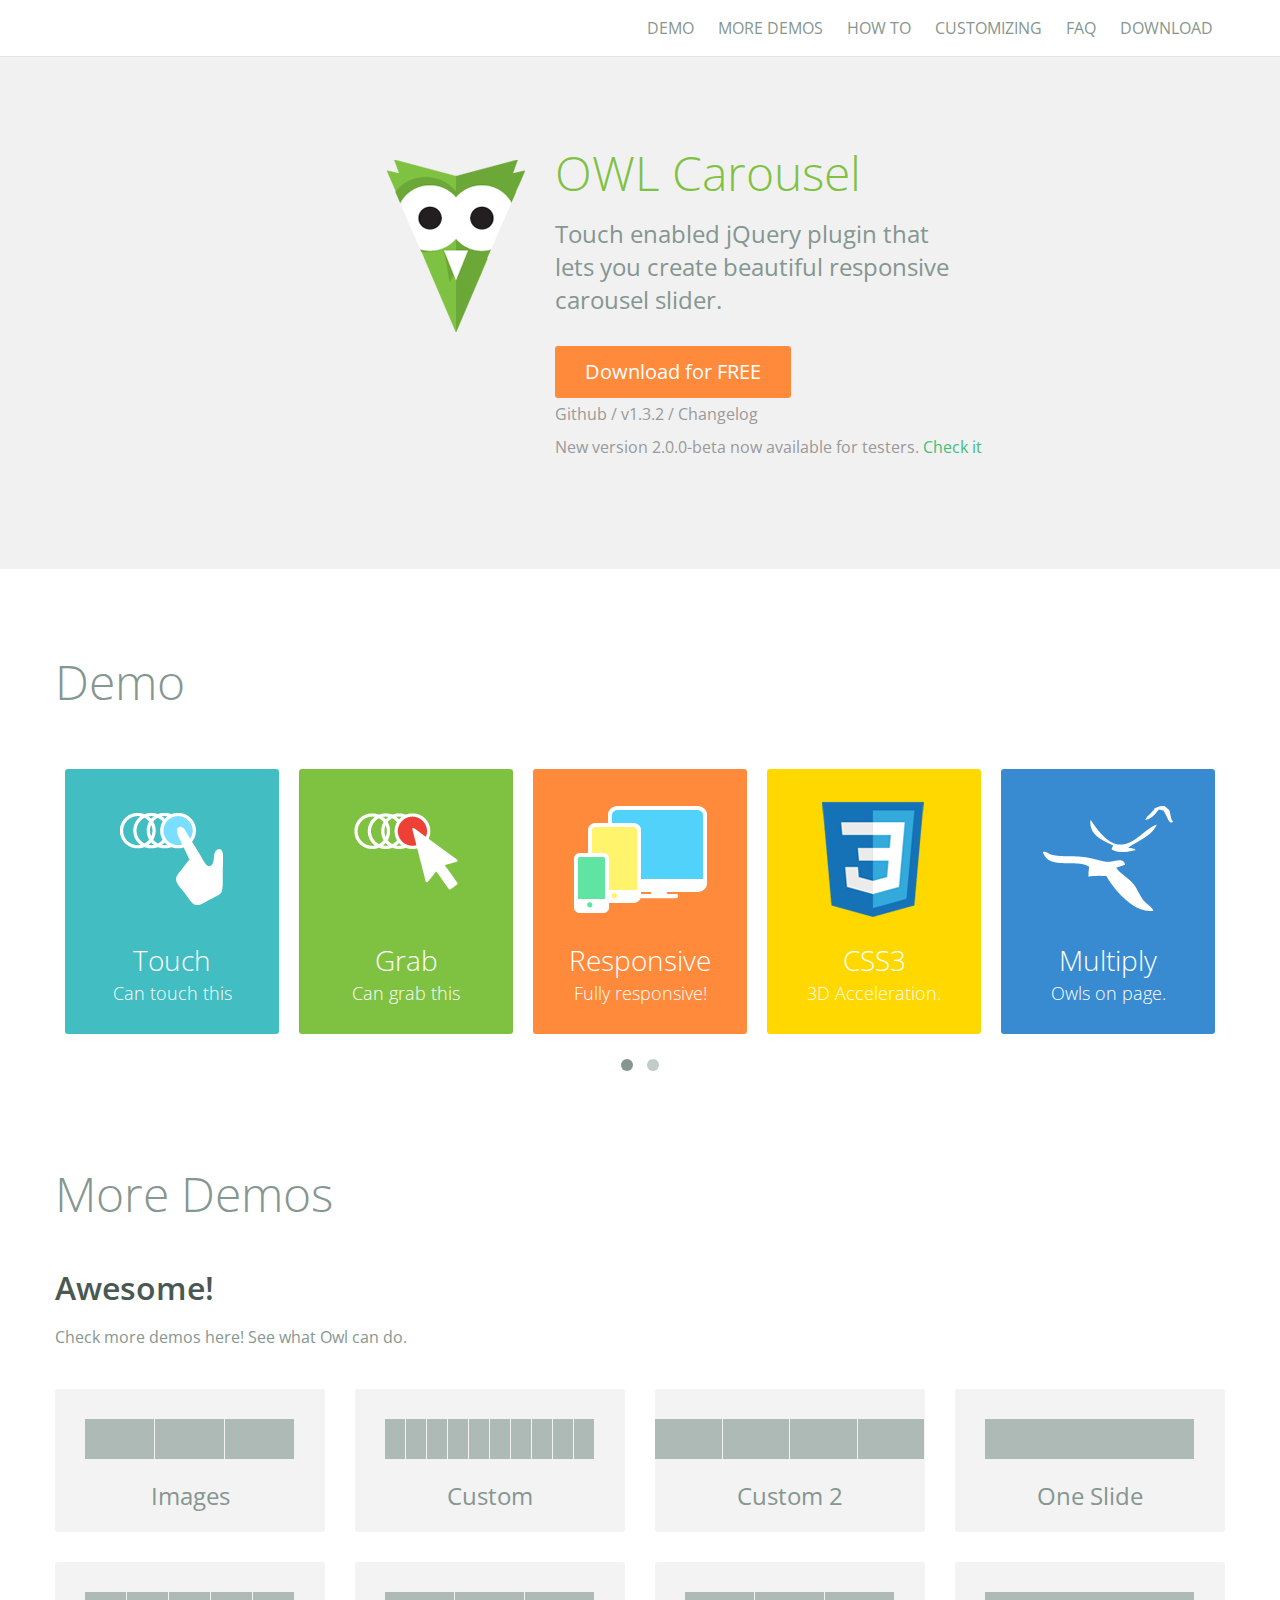
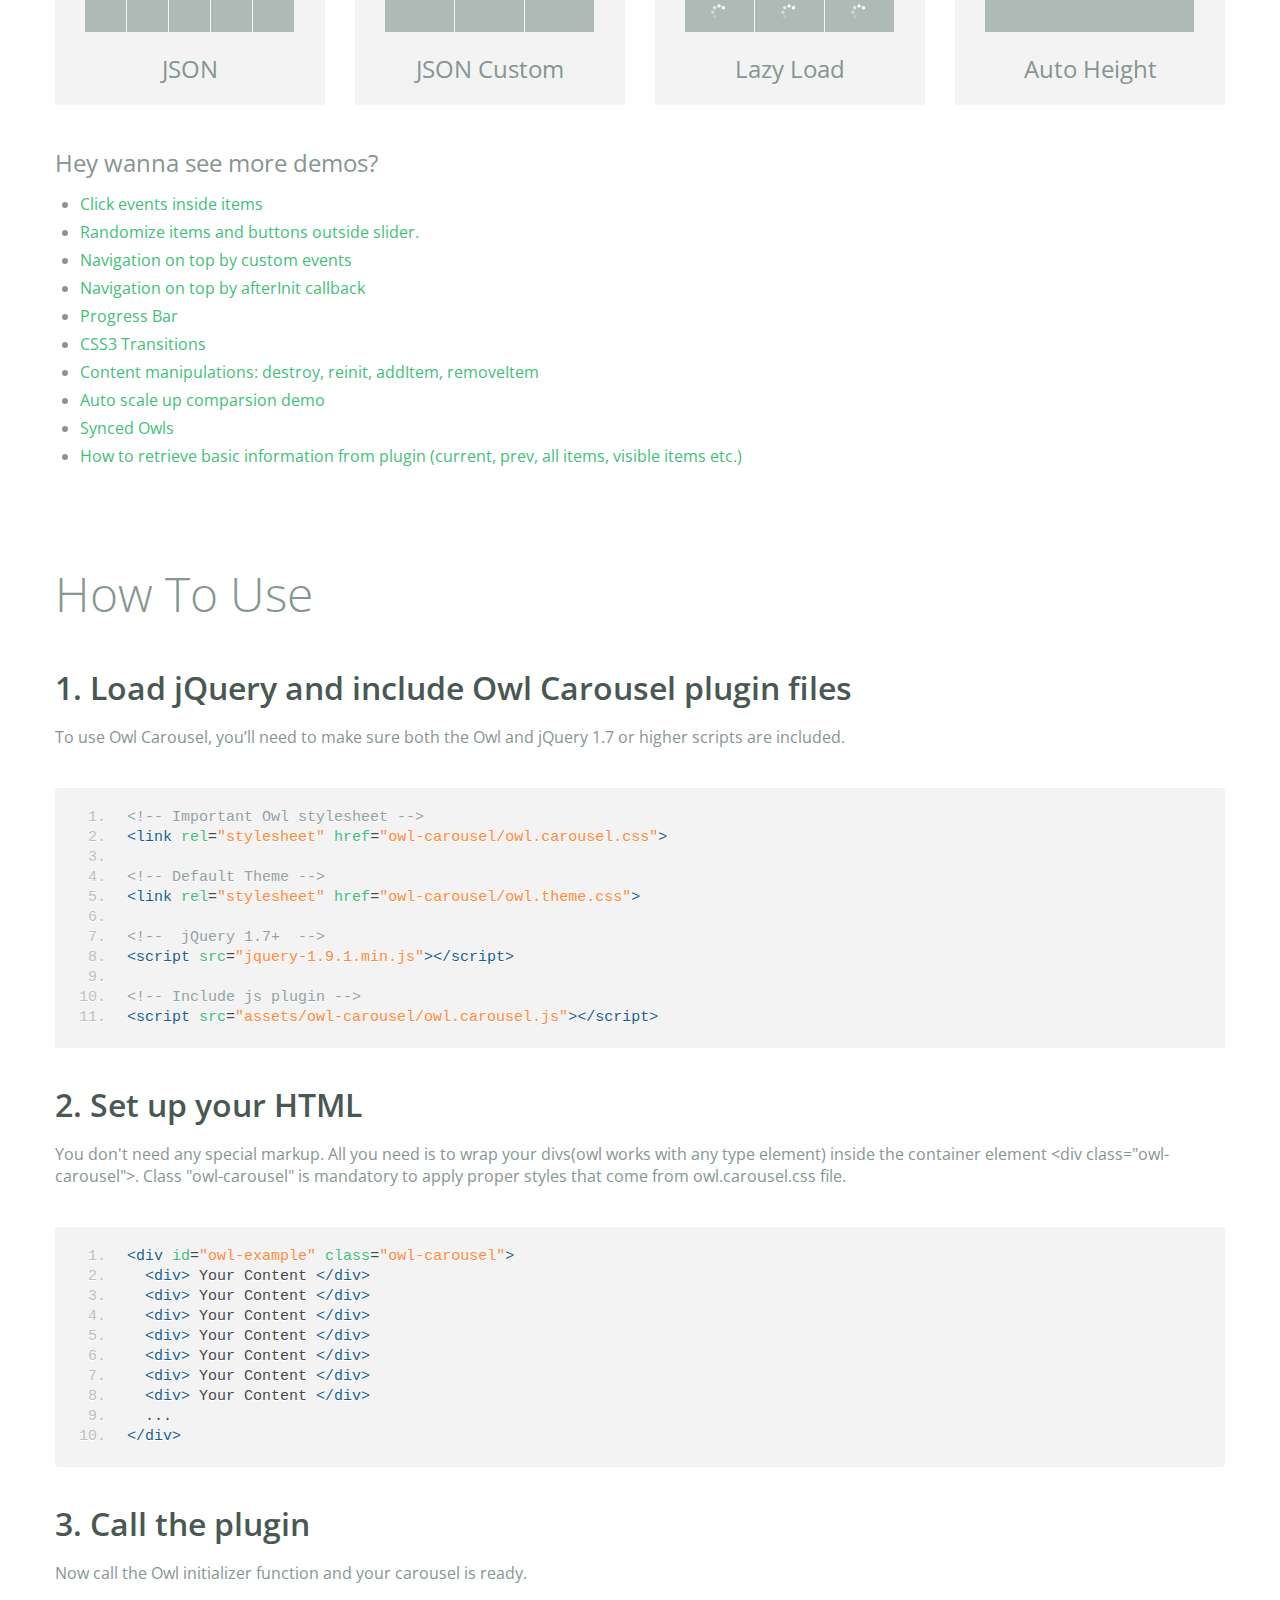
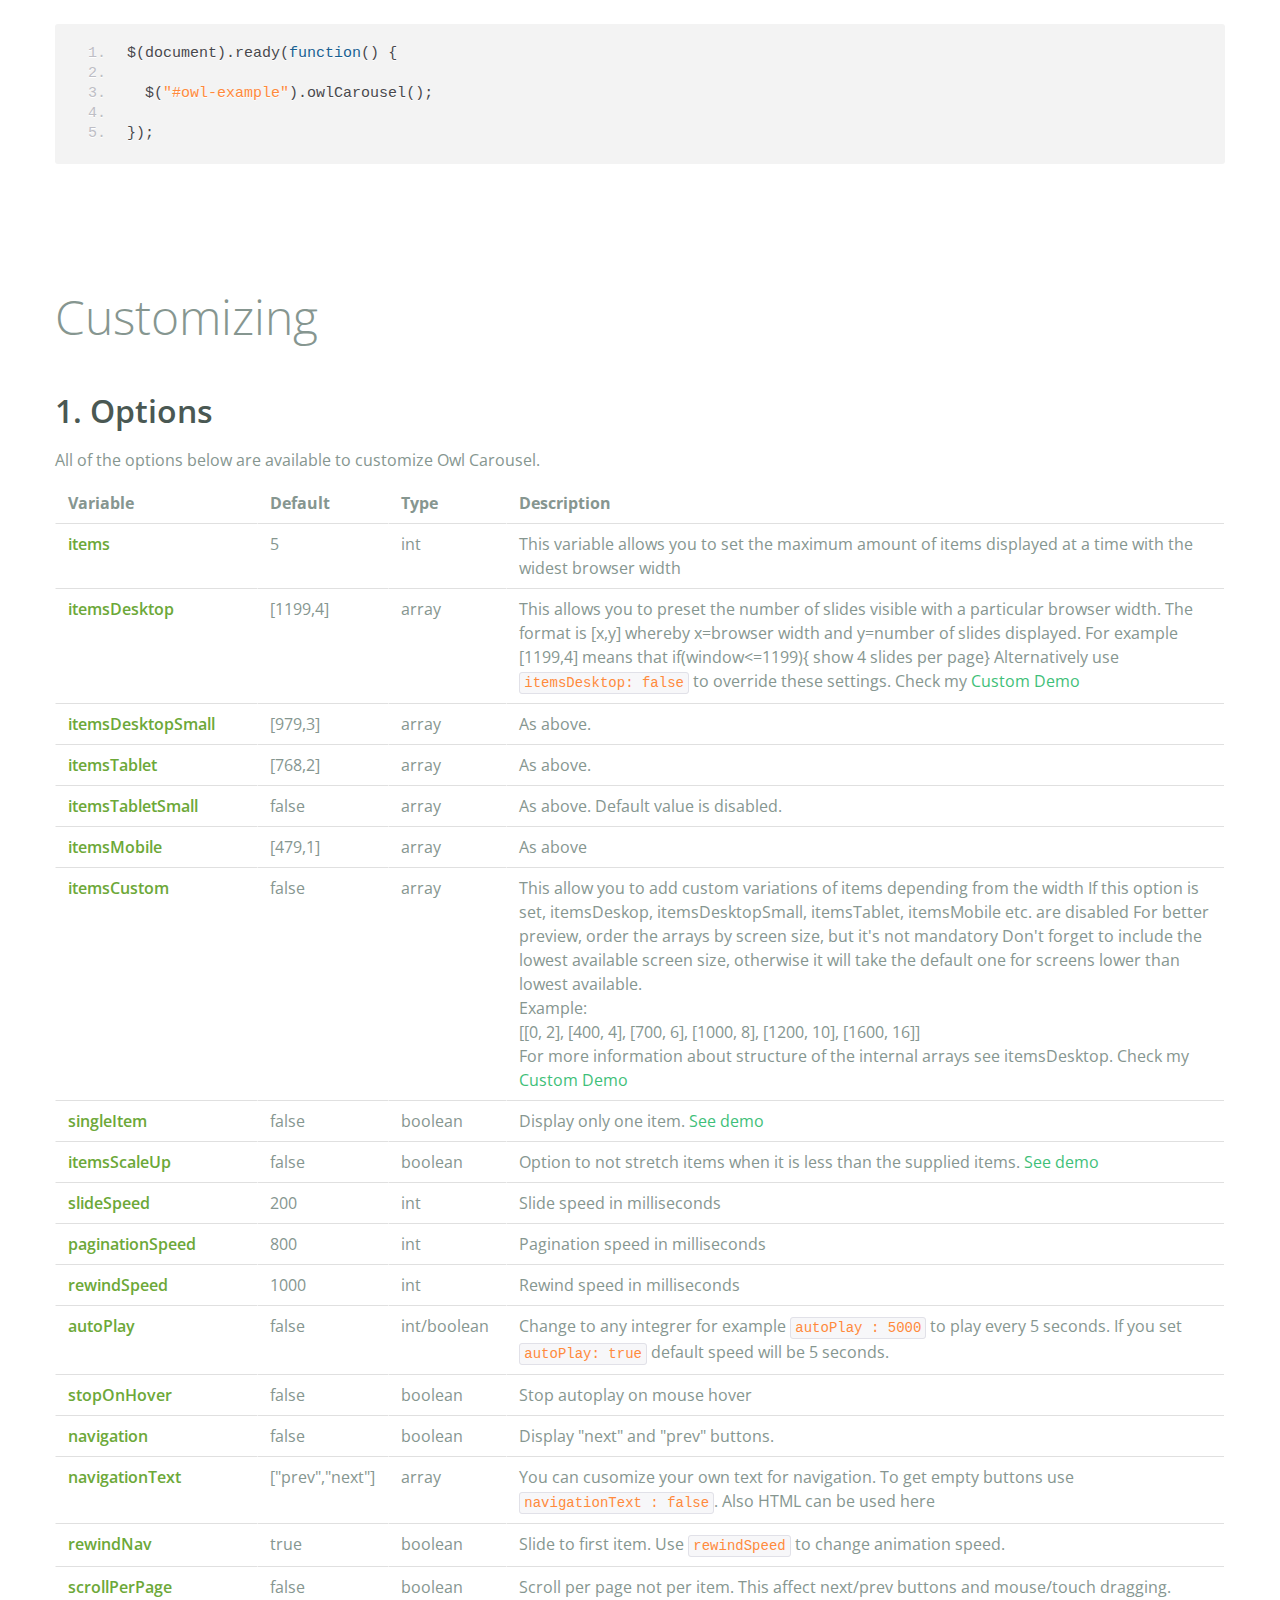
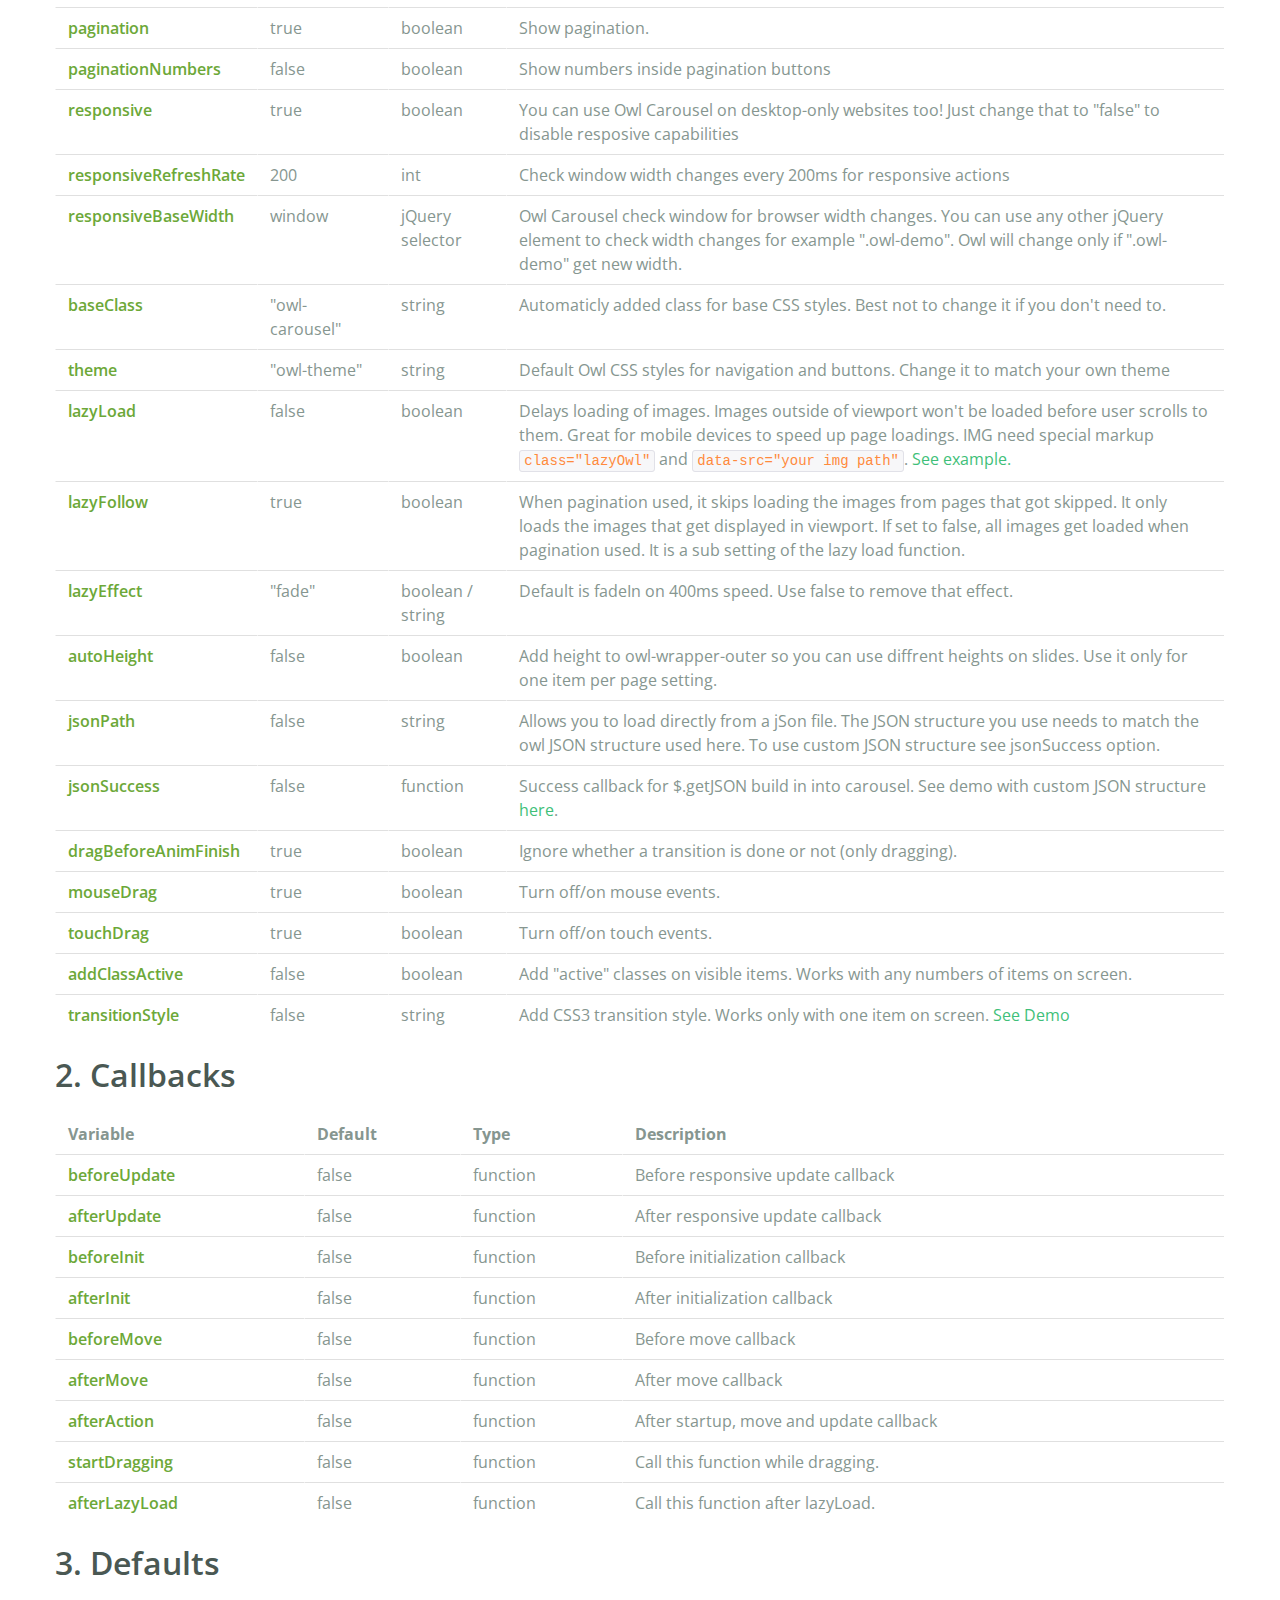
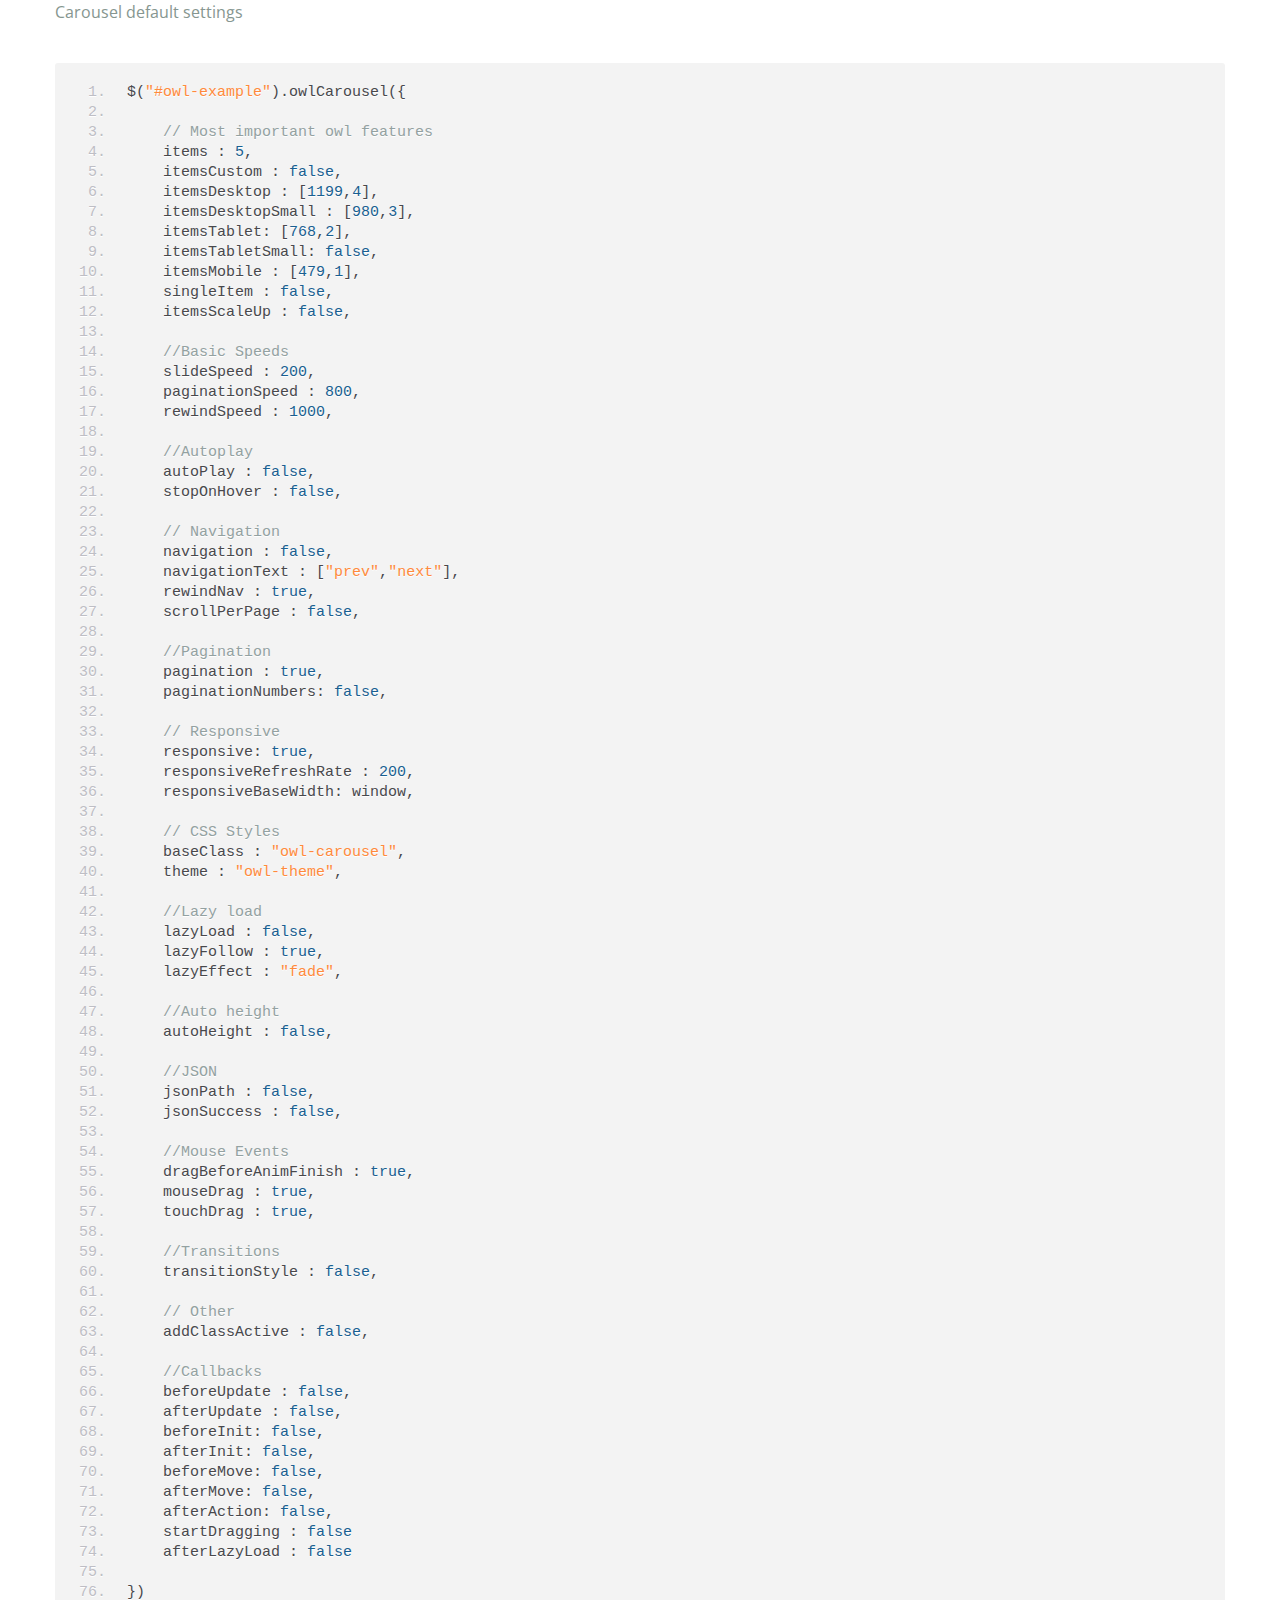
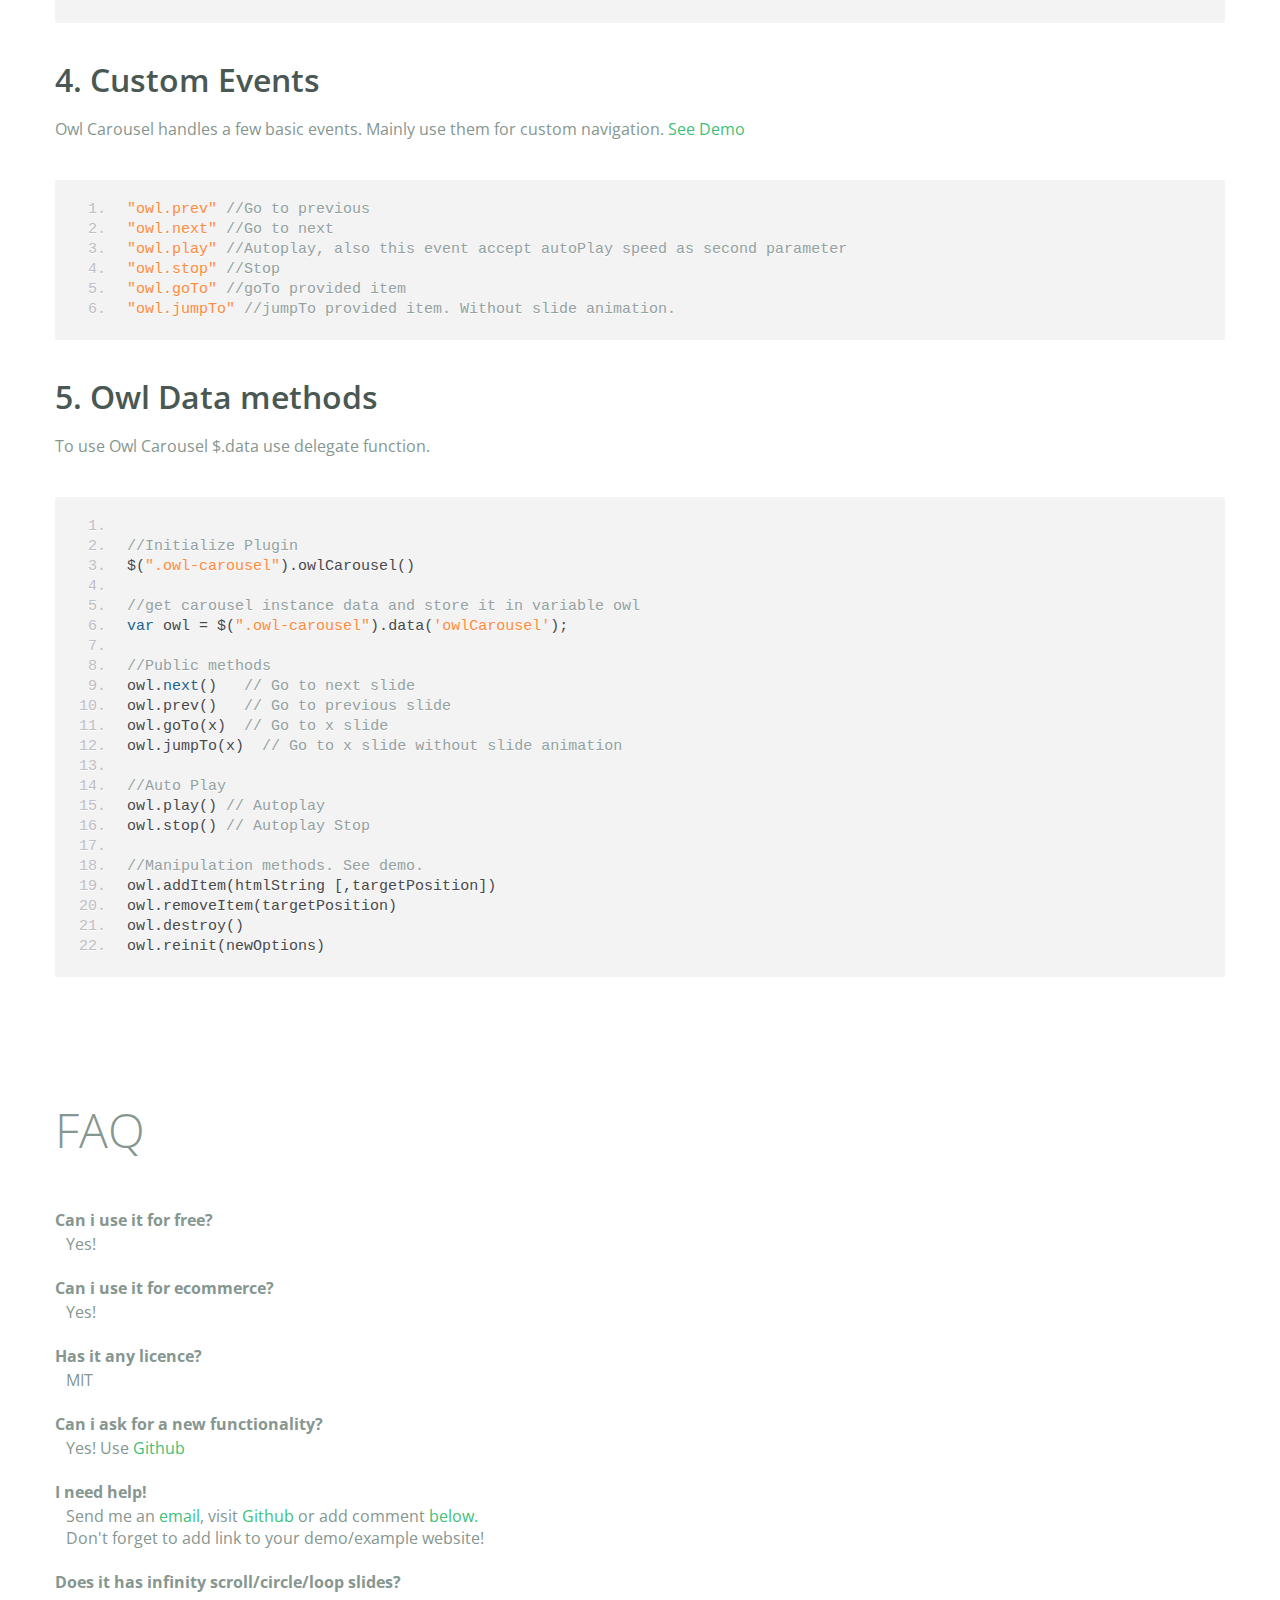
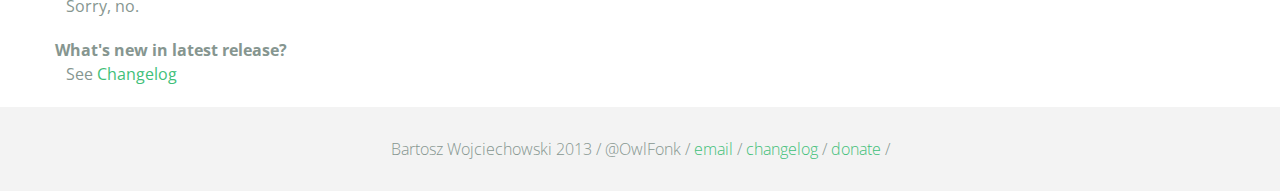
<file: Omgevingsboek/Scripts/owl.carousel/index.html>
<!DOCTYPE html>
<html lang="en">
  <head>
    <meta charset="utf-8">
    <title>Owl Carousel</title>
    <meta name="viewport" content="width=device-width, initial-scale=1.0">
    <meta name="description" content="jQuery Responsive Carousel - Owl Carusel">
    <meta name="author" content="Bartosz Wojciechowski">
    <meta name="keywords" content="HTML,CSS,JSON,JavaScript, jQuery, Responsive, Design, Owl, Carousel, Free">

    <link href='http://fonts.googleapis.com/css?family=Open+Sans:400italic,400,300,600,700' rel='stylesheet' type='text/css'>
    <link href="assets/css/bootstrapTheme.css" rel="stylesheet">
    <link href="assets/css/custom.css" rel="stylesheet">

    <!-- Owl Carousel Assets -->
    <link href="owl-carousel/owl.carousel.css" rel="stylesheet">
    <link href="owl-carousel/owl.theme.css" rel="stylesheet">

    <!-- Prettify -->
    <link href="assets/js/google-code-prettify/prettify.css" rel="stylesheet">

    <!-- Le fav and touch icons -->
    <link rel="apple-touch-icon-precomposed" sizes="144x144" href="assets/ico/apple-touch-icon-144-precomposed.png">
    <link rel="apple-touch-icon-precomposed" sizes="114x114" href="assets/ico/apple-touch-icon-114-precomposed.png">
      <link rel="apple-touch-icon-precomposed" sizes="72x72" href="assets/ico/apple-touch-icon-72-precomposed.png">
                    <link rel="apple-touch-icon-precomposed" href="assets/ico/apple-touch-icon-57-precomposed.png">
                                   <link rel="shortcut icon" href="assets/ico/favicon.png">
  </head>
  <body>
      <div id="top-nav" class="navbar navbar-fixed-top">
        <div class="navbar-inner">
          <div class="container">
            <button type="button" class="btn btn-navbar" data-toggle="collapse" data-target=".nav-collapse">
            <span class="icon-bar"></span>
            <span class="icon-bar"></span>
            <span class="icon-bar"></span>
          </button>
            <div class="nav-collapse collapse">
            <ul class="nav pull-right">
              <li><a href="#demo">Demo</a></li>
              <li><a href="#more-demos">More Demos</a></li>
              <li><a href="#how-to">How To</a></li>
              <li><a href="#customizing">Customizing</a></li>
              <li><a href="#faq">FAQ</a></li>
              <li><a href="owl.carousel.zip" class="download" data-spy="affix" data-offset-top="450">Download</a></li>
            </ul>
            </div>
          </div>
        </div>
      </div>

      <div id="header">
        <div class="container">
          <div class="row">
            <div class="span5">
                <img class="logo" src="assets/img/owl-logo.png" alt="Owl Logo">
              </div>
            <div class="span7">
              <h1>OWL Carousel </h1>
              <h3>Touch enabled jQuery plugin that lets you create beautiful responsive carousel slider.</h3>
              <a class="btn btn-success btn-large" href="owl.carousel.zip">Download for FREE</a>
              <p class="muted"><a class="muted" href="https://github.com/OwlFonk/OwlCarousel">Github</a> / v1.3.2 / <a class="muted" href="changelog.html">Changelog</a></p> 
              <p class="muted">New version 2.0.0-beta now available for testers. <a href="http://www.owlgraphic.com/owlcarousel2/">Check it</a></p>
            </div>
          </div>
        </div>
      </div>

      <div id="demo">
        <div class="container">
          <div class="row">
            <div class="span12">
              <h1>Demo</h1>
            </div>
          </div>

          <div class="row">
            <div class="span12">

              <div id="owl-example" class="owl-carousel">

                <div class="item darkCyan">
                  <img src="assets/img/demo-slides/touch.png" alt="Touch">
                    <h3>Touch</h3>
                    <h4>Can touch this</h4>
                </div>
                <div class="item forestGreen">
                  <img src="assets/img/demo-slides/grab.png" alt="Grab">
                    <h3>Grab</h3>
                    <h4>Can grab this</h4>
                </div>
                <div class="item orange">
                  <img src="assets/img/demo-slides/responsive.png" alt="Responsive">
                    <h3>Responsive</h3>
                    <h4>Fully responsive!</h4>
                </div>

                <div class="item yellow">
                  <img src="assets/img/demo-slides/css3.png" alt="CSS3">
                    <h3>CSS3</h3>
                    <h4>3D Acceleration.</h4>
                </div>

                <div class="item dodgerBlue">
                  <img src="assets/img/demo-slides/multi.png" alt="Multi">
                    <h3>Multiply</h3>
                    <h4>Owls on page.</h4>
                </div>

                <div class="item skyBlue">
                  <img src="assets/img/demo-slides/modern.png" alt="Modern Browsers">
                    <h3>Modern</h3>
                    <h4>Browsers Compatibility</h4>
                </div>

                <div class="item zombieGreen">
                  <img src="assets/img/demo-slides/zombie.png" alt="Zombie Browsers - old ones">
                    <h3>Zombie</h3>
                    <h4>Browsers Compatibility</h4>
                </div>

                <div class="item violet">
                  <img src="assets/img/demo-slides/controls.png" alt="Take Control">
                    <h3>Take Control</h3>
                    <h4>The way you like</h4>
                </div>

                <div class="item yellowLight">
                  <img src="assets/img/demo-slides/feather.png" alt="Light">
                    <h3>Light</h3>
                    <h4>As a feather</h4>
                </div>

                <div class="item steelGray">
                  <img src="assets/img/demo-slides/tons.png" alt="Tons of Opotions">
                    <h3>Tons</h3>
                    <h4>of options</h4>
                </div>

              </div>


            </div>
          </div>

        </div>
      </div>

    <div id="more-demos">
      <div class="container">

        <div class="row">
          <div class="span12">
            <h1>More Demos</h1>
            <h2>Awesome!</h2>
            <p>Check more demos here! See what Owl can do.</p>
          </div>
        </div>

        <div class="row demos-row">
          <div class="span3">
            <a href="demos/images.html" class="demo-box">
              <div class="demo-wrapper demo-images clearfix">
                <div class="demo-slide"><div class="bg"></div></div>
                <div class="demo-slide"><div class="bg"></div></div>
                <div class="demo-slide"><div class="bg"></div></div>
              </div>
              <h3>Images</h3>
            </a>
          </div>

          <div class="span3">
            <a href="demos/custom.html" class="demo-box">
              <div class="demo-wrapper demo-custom clearfix">
                <div class="demo-slide"><div class="bg"></div></div>
                <div class="demo-slide"><div class="bg"></div></div>
                <div class="demo-slide"><div class="bg"></div></div>
                <div class="demo-slide"><div class="bg"></div></div>
                <div class="demo-slide"><div class="bg"></div></div>
                <div class="demo-slide"><div class="bg"></div></div>
                <div class="demo-slide"><div class="bg"></div></div>
                <div class="demo-slide"><div class="bg"></div></div>
                <div class="demo-slide"><div class="bg"></div></div>
                <div class="demo-slide"><div class="bg"></div></div>
              </div>
              <h3>Custom</h3>
            </a>
          </div>

          <div class="span3">
            <a href="demos/itemsCustom.html" class="demo-box">
              <div class="demo-wrapper demo-full clearfix">
                <div class="demo-slide"><div class="bg"></div></div>
                <div class="demo-slide"><div class="bg"></div></div>
                <div class="demo-slide"><div class="bg"></div></div>
                <div class="demo-slide"><div class="bg"></div></div>
              </div>
              <h3>Custom 2</h3>
            </a>
          </div>

          <div class="span3">
            <a href="demos/one.html" class="demo-box">
              <div class="demo-wrapper demo-one clearfix">
                <div class="demo-slide"><div class="bg"></div></div>
              </div>
              <h3>One Slide</h3>
            </a>
          </div>

        </div>
        <div class="row demos-row">
          <div class="span3">
            <a href="demos/json.html" class="demo-box">
              <div class="demo-wrapper demo-Json clearfix">
                <div class="demo-slide"><div class="bg"></div></div>
                <div class="demo-slide"><div class="bg"></div></div>
                <div class="demo-slide"><div class="bg"></div></div>
                <div class="demo-slide"><div class="bg"></div></div>
                <div class="demo-slide"><div class="bg"></div></div>
              </div>
              <h3>JSON</h3>
            </a>
          </div>

          <div class="span3">
            <a href="demos/customJson.html" class="demo-box">
              <div class="demo-wrapper demo-Json-custom clearfix">
                <div class="demo-slide"><div class="bg"></div></div>
                <div class="demo-slide"><div class="bg"></div></div>
                <div class="demo-slide"><div class="bg"></div></div>
              </div>
              <h3>JSON Custom</h3>
            </a>
          </div>

          <div class="span3">
            <a href="demos/lazyLoad.html" class="demo-box">
              <div class="demo-wrapper demo-lazy clearfix">
                <div class="demo-slide"><div class="bg"></div></div>
                <div class="demo-slide"><div class="bg"></div></div>
                <div class="demo-slide"><div class="bg"></div></div>
              </div>
              <h3>Lazy Load</h3>
            </a>
          </div>

          <div class="span3">
            <a href="demos/autoHeight.html" class="demo-box">
              <div class="demo-wrapper demo-height clearfix">
                <div class="demo-slide"><div class="bg"></div></div>
              </div>
              <h3>Auto Height</h3>
            </a>
          </div>

          
        </div>

        <div class="row">
          <div class="span12">
            <h3>Hey wanna see more demos?</h3>
            <ul>
              <li>
                <a href="demos/click.html">Click events inside items</a>
              </li>
              <li>
                <a href="demos/randomOrder.html">Randomize items and buttons outside slider.</a>
              </li>
              <li>
                <a href="demos/navOnTop.html">Navigation on top by custom events</a>
              </li>
              <li>
                <a href="demos/navOnTop2.html">Navigation on top by afterInit callback</a>
              </li>
              <li>
                <a href="demos/progressBar.html">Progress Bar</a>
              </li>
              <li>
                <a href="demos/transitions.html">CSS3 Transitions</a>
              </li>
              <li>
                <a href="demos/manipulations.html">Content manipulations: destroy, reinit, addItem, removeItem</a>
              </li>
              <li>
                <a href="demos/scaleup.html">Auto scale up comparsion demo</a>
              </li>
              <li>
                <a href="demos/sync.html">Synced Owls</a>
              </li>
              <li>
                <a href="demos/owlStatus.html">How to retrieve basic information from plugin (current, prev, all items, visible items etc.)</a>
              </li>
            </ul>
            
          </div>
        </div>


      </div>
    </div>

    <div id="how-to">
      <div class="container">
        <div class="row">
          <div class="span12">
            <h1>How To Use</h1>
            <h2>1. Load jQuery and include Owl Carousel plugin files</h2>
            <p>To use Owl Carousel, you’ll need to make sure both the Owl and jQuery 1.7 or higher scripts are included.</p>
<pre class="pre-show prettyprint linenums">
&lt;!-- Important Owl stylesheet --&gt;
&lt;link rel="stylesheet" href="owl-carousel/owl.carousel.css"&gt;

&lt;!-- Default Theme --&gt;
&lt;link rel="stylesheet" href="owl-carousel/owl.theme.css"&gt;

&lt;!--  jQuery 1.7+  --&gt;
&lt;script src="jquery-1.9.1.min.js"&gt;&lt;/script&gt;

&lt;!-- Include js plugin --&gt;
&lt;script src="assets/owl-carousel/owl.carousel.js"&gt;&lt;/script&gt;
</pre>
          <h2>2. Set up your HTML</h2>
          <p>You don't need any special markup. All you need is to wrap your divs(owl works with any type element) inside the container element &lt;div class="owl-carousel"&gt;. Class "owl-carousel" is mandatory to apply proper styles that come from owl.carousel.css file.</p>
<pre class="pre-show prettyprint linenums">
&lt;div id="owl-example" class="owl-carousel"&gt;
  &lt;div&gt; Your Content &lt;/div&gt;
  &lt;div&gt; Your Content &lt;/div&gt;
  &lt;div&gt; Your Content &lt;/div&gt;
  &lt;div&gt; Your Content &lt;/div&gt;
  &lt;div&gt; Your Content &lt;/div&gt;
  &lt;div&gt; Your Content &lt;/div&gt;
  &lt;div&gt; Your Content &lt;/div&gt;
  ...
&lt;/div>
</pre>    
          <h2>3. Call the plugin</h2>
          <p>Now call the Owl initializer function and your carousel is ready.</p>
<pre class="pre-show prettyprint linenums">
$(document).ready(function() {

  $("#owl-example").owlCarousel();

});
</pre>  
          </div>
        </div>
      </div>
    </div>


    <div id="customizing">
      <div class="container">
        <div class="row">
          <div class="span12">
            <h1>Customizing</h1>
            <h2>1. Options</h2>
            <p>All of the options below are available to customize Owl Carousel.</p> 
            <table class="table hp-table table-bordered table-striped">
              <thead>
                <tr>
                  <th>Variable</th>
                  <th>Default</th>
                  <th>Type</th>
                  <th>Description</th>
                </tr>
              </thead>
              <tbody>
                <tr>
                  <td><span class="text-emp">items</span></td>
                  <td>5</td>
                  <td>int</td>
                  <td>This variable allows you to set the maximum amount of items displayed at a time with the widest browser width</td>
                </tr>
                 <tr>
                  <td><span class="text-emp">itemsDesktop</span></td>
                  <td>[1199,4]</td>
                  <td>array</td>
                  <td>This allows you to preset the number of slides visible with a particular browser width. The format is [x,y] whereby x=browser width and y=number of slides displayed. For example [1199,4] means that if(window&lt;=1199){ show 4 slides per page}
                    Alternatively use <code>itemsDesktop: false</code> to override these settings. Check my <a href="demos/custom.html">Custom Demo</a></td>
                </tr>
                <tr>
                  <td><span class="text-emp">itemsDesktopSmall</span></td>
                  <td>[979,3]</td>
                  <td>array</td>
                  <td>As above.</td>
                </tr>
                <tr>
                  <td><span class="text-emp">itemsTablet</span></td>
                  <td>[768,2]</td>
                  <td>array</td>
                  <td>As above.</td>
                </tr>
                <tr>
                  <td><span class="text-emp">itemsTabletSmall</span></td>
                  <td>false</td>
                  <td>array</td>
                  <td>As above. Default value is disabled.</td>
                </tr>
                <tr>
                  <td><span class="text-emp">itemsMobile</span></td>
                  <td>[479,1]</td>
                  <td>array</td>
                  <td>As above</td>
                </tr>
                <tr>
                  <td><span class="text-emp">itemsCustom</span></td>
                  <td>false</td>
                  <td>array</td>
                  <td>
                    This allow you to add custom variations of items depending from the width
                    If this option is set, itemsDeskop, itemsDesktopSmall, itemsTablet, itemsMobile etc. are disabled
                    For better preview, order the arrays by screen size, but it's not mandatory
                    Don't forget to include the lowest available screen size, otherwise it will take the default one for screens lower than lowest available.
                    <br />Example:<br /> [[0, 2], [400, 4], [700, 6], [1000, 8], [1200, 10], [1600, 16]]<br />
                    For more information about structure of the internal arrays see itemsDesktop. Check my <a href="demos/custom.html">Custom Demo</a></td>
                </tr>
                <tr>
                  <td><span class="text-emp">singleItem</span></td>
                  <td>false</td>
                  <td>boolean</td>
                  <td>Display only one item. <a href="demos/one.html">See demo</a></td>
                </tr>
                <tr>
                  <td><span class="text-emp">itemsScaleUp</span></td>
                  <td>false</td>
                  <td>boolean</td>
                  <td>Option to not stretch items when it is less than the supplied items. <a href="demos/scaleup.html">See demo</a></td>
                </tr>
                <tr>
                  <td><span class="text-emp">slideSpeed</span></td>
                  <td>200</td>
                  <td>int</td>
                  <td>Slide speed in milliseconds</td>
                </tr>
                <tr>
                  <td><span class="text-emp">paginationSpeed</span></td>
                  <td>800</td>
                  <td>int</td>
                  <td>Pagination speed in milliseconds</td>
                </tr>
                <tr>
                  <td><span class="text-emp">rewindSpeed</span></td>
                  <td>1000</td>
                  <td>int</td>
                  <td>Rewind speed in milliseconds</td>
                </tr>
                <tr>
                  <td><span class="text-emp">autoPlay</span></td>
                  <td>false</td>
                  <td>int/boolean</td>
                  <td>Change to any integrer for example <code>autoPlay : 5000</code> to play every 5 seconds. If you set <code>autoPlay: true</code> default speed will be 5 seconds.</td>
                </tr>
                <tr>
                <tr>
                  <td><span class="text-emp">stopOnHover</span></td>
                  <td>false</td>
                  <td>boolean</td>
                  <td>Stop autoplay on mouse hover</td>
                </tr>
                <tr>
                <tr>
                  <td><span class="text-emp">navigation</span></td>
                  <td>false</td>
                  <td>boolean</td>
                  <td>Display "next" and "prev" buttons.</td>
                </tr>
                <tr>
                  <td><span class="text-emp">navigationText</span></td>
                  <td>["prev","next"]</td>
                  <td>array</td>
                  <td>You can cusomize your own text for navigation. To get empty buttons use <code>navigationText : false</code>. Also HTML can be used here</td>
                </tr>
                <tr>
                  <td><span class="text-emp">rewindNav</span></td>
                  <td>true</td>
                  <td>boolean</td>
                  <td>Slide to first item. Use <code>rewindSpeed</code> to change animation speed. </td>
                </tr>
                <tr>
                  <td><span class="text-emp">scrollPerPage</span></td>
                  <td>false</td>
                  <td>boolean</td>
                  <td>Scroll per page not per item. This affect next/prev buttons and mouse/touch dragging.</td>
                </tr>
                <tr>
                  <td><span class="text-emp">pagination</span></td>
                  <td>true</td>
                  <td>boolean</td>
                  <td>Show pagination.</td>
                </tr>
                <tr>
                  <td><span class="text-emp">paginationNumbers</span></td>
                  <td>false</td>
                  <td>boolean</td>
                  <td>Show numbers inside pagination buttons</td>
                </tr>
                <tr>
                  <td><span class="text-emp">responsive</span></td>
                  <td>true</td>
                  <td>boolean</td>
                  <td>You can use Owl Carousel on desktop-only websites too! Just change that to "false" to disable resposive capabilities</td>
                </tr>
                <tr>
                  <td><span class="text-emp">responsiveRefreshRate</span></td>
                  <td>200</td>
                  <td>int</td>
                  <td>Check window width changes every 200ms for responsive actions</td>
                </tr>
                <tr>
                  <td><span class="text-emp">responsiveBaseWidth</span></td>
                  <td>window</td>
                  <td>jQuery selector</td>
                  <td>Owl Carousel check window for browser width changes. You can use any other jQuery element to check width changes for example ".owl-demo". Owl will change only if ".owl-demo" get new width.</td>
                </tr>
                <tr>
                  <td><span class="text-emp">baseClass</span></td>
                  <td>"owl-carousel"</td>
                  <td>string</td>
                  <td>Automaticly added class for base CSS styles. Best not to change it if you don't need to.</td>
                </tr>
                <tr>
                  <td><span class="text-emp">theme</span></td>
                  <td>"owl-theme"</td>
                  <td>string</td>
                  <td>Default Owl CSS styles for navigation and buttons. Change it to match your own theme</td>
                </tr>
                <tr>
                  <td><span class="text-emp">lazyLoad</span></td>
                  <td>false</td>
                  <td>boolean</td>
                  <td>Delays loading of images. Images outside of viewport won't be loaded before user scrolls to them. Great for mobile devices to speed up page loadings. IMG need special markup <code>class="lazyOwl"</code> and <code>data-src="your img path"</code>. <a href="demos/lazyLoad.html">See example.</a></td>
                </tr>
                <tr>
                  <td><span class="text-emp">lazyFollow</span></td>
                  <td>true</td>
                  <td>boolean</td>
                  <td>When pagination used, it skips loading the images from pages that got skipped. It only loads the images that get displayed in viewport. If set to false, all images get loaded when pagination used. It is a sub setting of the lazy load function.</td>
                </tr>
                <tr>
                  <td><span class="text-emp">lazyEffect</span></td>
                  <td>"fade"</td>
                  <td>boolean / string</td>
                  <td>Default is fadeIn on 400ms speed. Use false to remove that effect.</td>
                </tr>
                <tr>
                  <td><span class="text-emp">autoHeight</span></td>
                  <td>false</td>
                  <td>boolean</td>
                  <td>Add height to owl-wrapper-outer so you can use diffrent heights on slides. Use it only for one item per page setting.</td>
                </tr>
                <tr>
                  <td><span class="text-emp">jsonPath</span></td>
                  <td>false</td>
                  <td>string</td>
                  <td>Allows you to load directly from a jSon file. The JSON structure you use needs to match the owl JSON structure used here. To use custom JSON structure see jsonSuccess option.</td>
                </tr>
                <tr>
                  <td><span class="text-emp">jsonSuccess</span></td>
                  <td>false</td>
                  <td>function</td>
                  <td>Success callback for $.getJSON build in into carousel. See demo with custom JSON structure <a href="demos/customJson.html">here</a>. </td>
                </tr>
                <tr>
                  <td><span class="text-emp">dragBeforeAnimFinish</span></td>
                  <td>true</td>
                  <td>boolean</td>
                  <td>Ignore whether a transition is done or not (only dragging).</td>
                </tr>
                <tr>
                  <td><span class="text-emp">mouseDrag</span></td>
                  <td>true</td>
                  <td>boolean</td>
                  <td>Turn off/on mouse events.</td>
                </tr>
                <tr>
                  <td><span class="text-emp">touchDrag</span></td>
                  <td>true</td>
                  <td>boolean</td>
                  <td>Turn off/on touch events.</td>
                </tr>
                <tr>
                  <td><span class="text-emp">addClassActive</span></td>
                  <td>false</td>
                  <td>boolean</td>
                  <td>Add "active" classes on visible items. Works with any numbers of items on screen.</td>
                </tr>
                <tr>
                  <td><span class="text-emp">transitionStyle</span></td>
                  <td>false</td>
                  <td>string</td>
                  <td>Add CSS3 transition style. Works only with one item on screen. <a href="demos/transitions.html">See Demo</a></td>
                </tr>
              </tbody>
            </table>
            <h2>2. Callbacks</h2>
            <table class="table hp-table table-bordered table-striped">
              <thead>
                <tr>
                  <th>Variable</th>
                  <th>Default</th>
                  <th>Type</th>
                  <th>Description</th>
                </tr>
              </thead>
              <tbody>
                <tr>
                  <td><span class="text-emp">beforeUpdate</span></td>
                  <td>false</td>
                  <td>function</td>
                  <td>Before responsive update callback</td>
                </tr>
                <tr>
                  <td><span class="text-emp">afterUpdate</span></td>
                  <td>false</td>
                  <td>function</td>
                  <td>After responsive update callback</td>
                </tr>
                <tr>
                  <td><span class="text-emp">beforeInit</span></td>
                  <td>false</td>
                  <td>function</td>
                  <td>Before initialization callback</td>
                </tr>
                <tr>
                  <td><span class="text-emp">afterInit</span></td>
                  <td>false</td>
                  <td>function</td>
                  <td>After initialization callback</td>
                </tr>
                <tr>
                  <td><span class="text-emp">beforeMove</span></td>
                  <td>false</td>
                  <td>function</td>
                  <td>Before move callback</td>
                </tr>
                <tr>
                  <td><span class="text-emp">afterMove</span></td>
                  <td>false</td>
                  <td>function</td>
                  <td>After move callback</td>
                </tr>
                <tr>
                  <td><span class="text-emp">afterAction</span></td>
                  <td>false</td>
                  <td>function</td>
                  <td>After startup, move and update callback</td>
                </tr>
                <tr>
                  <td><span class="text-emp">startDragging</span></td>
                  <td>false</td>
                  <td>function</td>
                  <td>Call this function while dragging.</td>
                </tr>
                <tr>
                  <td><span class="text-emp">afterLazyLoad</span></td>
                  <td>false</td>
                  <td>function</td>
                  <td>Call this function after lazyLoad.</td>
                </tr>
              </tbody>
            </table>

              <h2>3. Defaults</h2>
              <p>Carousel default settings</p>
<pre class="pre-show prettyprint linenums">
$("#owl-example").owlCarousel({

    // Most important owl features
    items : 5,
    itemsCustom : false,
    itemsDesktop : [1199,4],
    itemsDesktopSmall : [980,3],
    itemsTablet: [768,2],
    itemsTabletSmall: false,
    itemsMobile : [479,1],
    singleItem : false,
    itemsScaleUp : false,

    //Basic Speeds
    slideSpeed : 200,
    paginationSpeed : 800,
    rewindSpeed : 1000,

    //Autoplay
    autoPlay : false,
    stopOnHover : false,

    // Navigation
    navigation : false,
    navigationText : ["prev","next"],
    rewindNav : true,
    scrollPerPage : false,

    //Pagination
    pagination : true,
    paginationNumbers: false,

    // Responsive 
    responsive: true,
    responsiveRefreshRate : 200,
    responsiveBaseWidth: window,

    // CSS Styles
    baseClass : "owl-carousel",
    theme : "owl-theme",

    //Lazy load
    lazyLoad : false,
    lazyFollow : true,
    lazyEffect : "fade",

    //Auto height
    autoHeight : false,

    //JSON 
    jsonPath : false, 
    jsonSuccess : false,

    //Mouse Events
    dragBeforeAnimFinish : true,
    mouseDrag : true,
    touchDrag : true,

    //Transitions
    transitionStyle : false,

    // Other
    addClassActive : false,

    //Callbacks
    beforeUpdate : false,
    afterUpdate : false,
    beforeInit: false, 
    afterInit: false, 
    beforeMove: false, 
    afterMove: false,
    afterAction: false,
    startDragging : false
    afterLazyLoad : false

})
</pre>
              <h2>4. Custom Events</h2>
              <p>Owl Carousel handles a few basic events. Mainly use them for custom navigation. <a href="demos/custom.html">See Demo</a></p>

<pre class="pre-show prettyprint linenums">
"owl.prev" //Go to previous
"owl.next" //Go to next
"owl.play" //Autoplay, also this event accept autoPlay speed as second parameter
"owl.stop" //Stop
"owl.goTo" //goTo provided item
"owl.jumpTo" //jumpTo provided item. Without slide animation.
</pre>

              <h2>5. Owl Data methods</h2>
              <p>To use Owl Carousel $.data use delegate function.</p>
              
<pre class="pre-show prettyprint linenums">

//Initialize Plugin
$(".owl-carousel").owlCarousel()

//get carousel instance data and store it in variable owl
var owl = $(".owl-carousel").data('owlCarousel');

//Public methods
owl.next()   // Go to next slide
owl.prev()   // Go to previous slide
owl.goTo(x)  // Go to x slide
owl.jumpTo(x)  // Go to x slide without slide animation

//Auto Play
owl.play() // Autoplay
owl.stop() // Autoplay Stop

//Manipulation methods. <a href="demos/manipulations.html">See demo.</a>
owl.addItem(htmlString [,targetPosition])
owl.removeItem(targetPosition)
owl.destroy()
owl.reinit(newOptions)
</pre>
          </div>
        </div>
      </div>
    </div>

    <div id="faq" class="container">
      <div class="row">
        <div class="span12">
          <h1>FAQ</h1>
          <dl>
            <dt>Can i use it for free?</dt>
            <dd>Yes!</dd>
            <dt>Can i use it for ecommerce?</dt>
            <dd>Yes!</dd>
            <dt>Has it any licence?</dt>
            <dd>MIT</dd>
            <dt>Can i ask for a new functionality?</dt>
            <dd>Yes! Use <a href="https://github.com/OwlFonk/OwlCarousel">Github</a></dd>
            <dt>I need help!</dt>
            <dd>Send me an <a href="mailto:owl@owlgraphic.com?subject=Hey Owl! I need help">email</a>, visit <a href="https://github.com/OwlFonk/OwlCarousel">Github</a> or add comment <a href="#disqus">below.</a><br>Don't forget to add link to your demo/example website!</dd>
            <dt>Does it has infinity scroll/circle/loop slides?</dt>
            <dd>Sorry, no.</dd>
            <dt>What's new in latest release?</dt>
            <dd>See <a href="changelog.html">Changelog</a></dd>
          </dl>
        </div>
      </div>
    </div>

    <div class="container disqus">
        <div class="row">
          <div class="span12">
            <h1>Disqus</h1>

    <div id="disqus_thread"></div>
    <noscript>Please enable JavaScript to view the <a href="http://disqus.com/?ref_noscript">comments powered by Disqus.</a></noscript>
    <a href="http://disqus.com" class="dsq-brlink">comments powered by <span class="logo-disqus">Disqus</span></a>
      </div>
    </div>
  </div>

    <div id="footer">
      <div class="container">
        <div class="row">
          <div class="span12">
            <h5>Bartosz Wojciechowski 2013 / @OwlFonk / 
            <a href="mailto:owl@owlgraphic.com?subject=Hey Owl!">email</a> / 
            <a href="changelog.html">changelog</a> /
            <a href="https://www.paypal.com/cgi-bin/webscr?cmd=_s-xclick&hosted_button_id=EFSGXZS7V2U9N">donate</a> / 
            <a href="https://twitter.com/share" class="twitter-share-button" data-url="http://owlgraphic.com/owlcarousel/" data-text="Awesome jQuery Owl Carousel Responsive Plugin" data-via="OwlFonk" data-count="none" data-hashtags="owlcarousel"></a>
            <script>
            var owldomain = window.location.hostname.indexOf("owlgraphic");
            if(owldomain !== -1){
              !function(d,s,id){var js,fjs=d.getElementsByTagName(s)[0],p=/^http:/.test(d.location)?'http':'https';if(!d.getElementById(id)){js=d.createElement(s);js.id=id;js.src=p+'://platform.twitter.com/widgets.js';fjs.parentNode.insertBefore(js,fjs);}}(document, 'script', 'twitter-wjs');
            }
            </script>
            </h5>
          </div>
        </div>
      </div>
    </div>


    <script src="assets/js/jquery-1.9.1.min.js"></script>
    <script src="owl-carousel/owl.carousel.min.js"></script>

    <!-- Frontpage Demo -->
    <script>

    $(document).ready(function($) {
      $("#owl-example").owlCarousel();
    });


    $("body").data("page", "frontpage");

    </script>
    <script src="assets/js/bootstrap-collapse.js"></script>
    <script src="assets/js/bootstrap-transition.js"></script>

    <script src="assets/js/google-code-prettify/prettify.js"></script>
	  <script src="assets/js/application.js"></script>

    <script type="text/javascript">
    jQuery(function($){
      var disqus_loaded = false;
      var top = $("#faq").offset().top; 
      var owldomain = window.location.hostname.indexOf("owlgraphic");
      var comments = window.location.href.indexOf("comment");

      if(owldomain !== -1){
        function check(){
          if ( (!disqus_loaded && $(window).scrollTop() + $(window).height() > top) || (comments !== -1) ){
            $(window).off( "scroll" )
            disqus_loaded = true;
            /* * * CONFIGURATION VARIABLES: EDIT BEFORE PASTING INTO YOUR WEBPAGE * * */
            var disqus_shortname = 'owlcarousel'; // required: replace example with your forum shortname
            var disqus_identifier = 'OWL Carousel';
            //var disqus_url = 'http://owlgraphic.com/owlcarousel/';
            /* * * DON'T EDIT BELOW THIS LINE * * */
            (function() {
                var dsq = document.createElement('script'); dsq.type = 'text/javascript'; dsq.async = true;
                dsq.src = '//' + disqus_shortname + '.disqus.com/embed.js';
                (document.getElementsByTagName('head')[0] || document.getElementsByTagName('body')[0]).appendChild(dsq);
            })();
          }
        }
        $(window).on( "scroll", check )
        check();
      } else {
        $('.disqus').hide();
      }
    });
    </script>

    <script>
    var owldomain = window.location.hostname.indexOf("owlgraphic");
    if(owldomain !== -1){
      (function(i,s,o,g,r,a,m){i['GoogleAnalyticsObject']=r;i[r]=i[r]||function(){
      (i[r].q=i[r].q||[]).push(arguments)},i[r].l=1*new Date();a=s.createElement(o),
      m=s.getElementsByTagName(o)[0];a.async=1;a.src=g;m.parentNode.insertBefore(a,m)
      })(window,document,'script','//www.google-analytics.com/analytics.js','ga');

      ga('create', 'UA-41541058-1', 'owlgraphic.com');
      ga('send', 'pageview');
    }
    </script>

  </body>
</html>
</file>
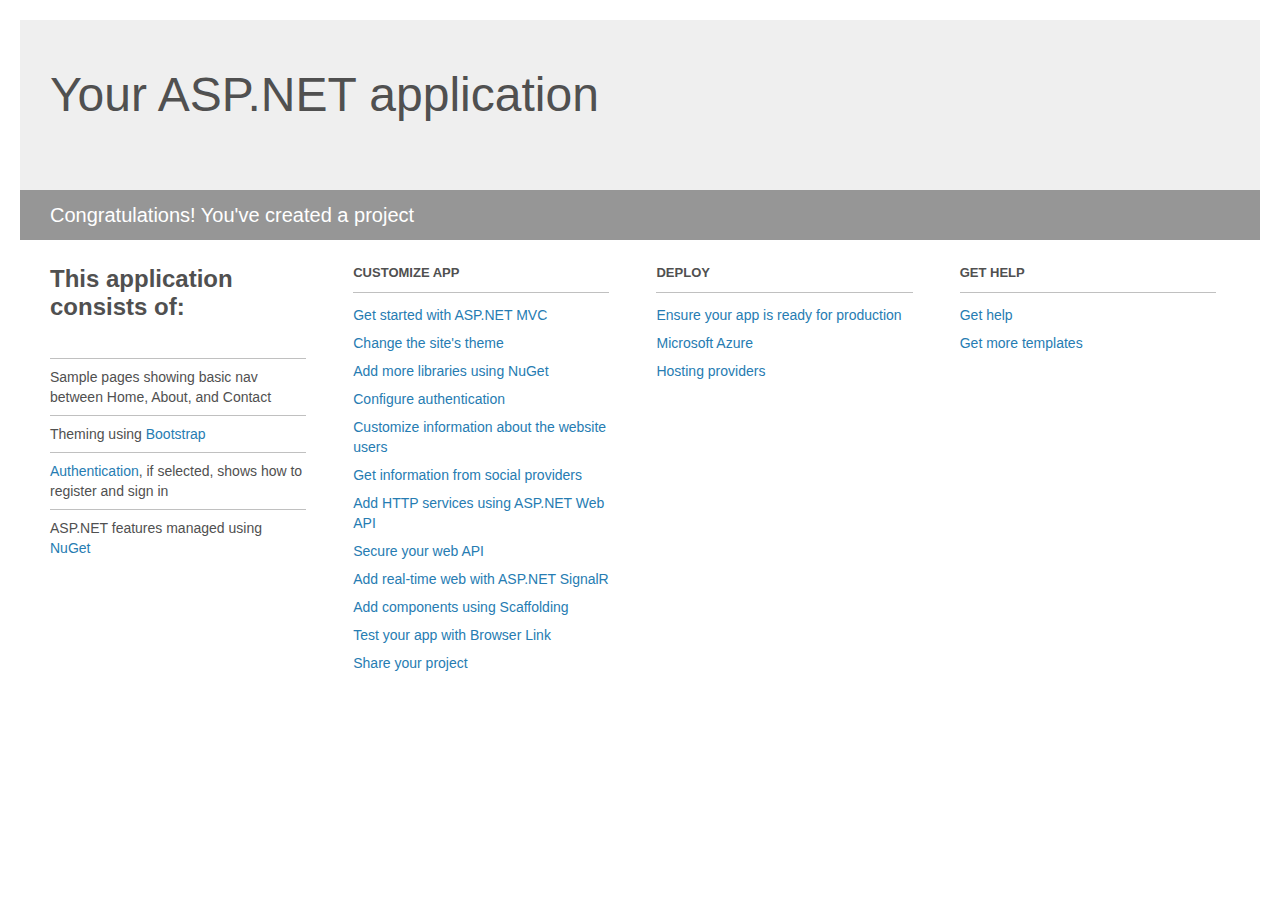
<file: Omgevingsboek/Project_Readme.html>
﻿<!DOCTYPE html>
<html lang="en">
<head>
    <meta charset="utf-8" />
    <title>Your ASP.NET application</title>
    <style>
        body {
            background: #fff;
            color: #505050;
            font: 14px 'Segoe UI', tahoma, arial, helvetica, sans-serif;
            margin: 20px;
            padding: 0;
        }

        #header {
            background: #efefef;
            padding: 0;
        }

        h1 {
            font-size: 48px;
            font-weight: normal;
            margin: 0;
            padding: 0 30px;
            line-height: 150px;
        }

        p {
            font-size: 20px;
            color: #fff;
            background: #969696;
            padding: 0 30px;
            line-height: 50px;
        }

        #main {
            padding: 5px 30px;
        }

        .section {
            width: 21.7%;
            float: left;
            margin: 0 0 0 4%;
        }

            .section h2 {
                font-size: 13px;
                text-transform: uppercase;
                margin: 0;
                border-bottom: 1px solid silver;
                padding-bottom: 12px;
                margin-bottom: 8px;
            }

            .section.first {
                margin-left: 0;
            }

                .section.first h2 {
                    font-size: 24px;
                    text-transform: none;
                    margin-bottom: 25px;
                    border: none;
                }

                .section.first li {
                    border-top: 1px solid silver;
                    padding: 8px 0;
                }

            .section.last {
                margin-right: 0;
            }

        ul {
            list-style: none;
            padding: 0;
            margin: 0;
            line-height: 20px;
        }

        li {
            padding: 4px 0;
        }

        a {
            color: #267cb2;
            text-decoration: none;
        }

            a:hover {
                text-decoration: underline;
            }
    </style>
</head>
<body>

    <div id="header">
        <h1>Your ASP.NET application</h1>
        <p>Congratulations! You've created a project</p>
    </div>

    <div id="main">
        <div class="section first">
            <h2>This application consists of:</h2>
            <ul>
                <li>Sample pages showing basic nav between Home, About, and Contact</li>
                <li>Theming using <a href="http://go.microsoft.com/fwlink/?LinkID=320754">Bootstrap</a></li>
                <li><a href="http://go.microsoft.com/fwlink/?LinkID=320755">Authentication</a>, if selected, shows how to register and sign in</li>
                <li>ASP.NET features managed using <a href="http://go.microsoft.com/fwlink/?LinkID=320756">NuGet</a></li>
            </ul>
        </div>

        <div class="section">
            <h2>Customize app</h2>
            <ul>
                <li><a href="http://go.microsoft.com/fwlink/?LinkID=320757">Get started with ASP.NET MVC</a></li>
                <li><a href="http://go.microsoft.com/fwlink/?LinkID=320758">Change the site's theme</a></li>
                <li><a href="http://go.microsoft.com/fwlink/?LinkID=320759">Add more libraries using NuGet</a></li>
                <li><a href="http://go.microsoft.com/fwlink/?LinkID=320760">Configure authentication</a></li>
                <li><a href="http://go.microsoft.com/fwlink/?LinkID=320761">Customize information about the website users</a></li>
                <li><a href="http://go.microsoft.com/fwlink/?LinkID=320762">Get information from social providers</a></li>
                <li><a href="http://go.microsoft.com/fwlink/?LinkID=320763">Add HTTP services using ASP.NET Web API</a></li>
                <li><a href="http://go.microsoft.com/fwlink/?LinkID=320764">Secure your web API</a></li>
                <li><a href="http://go.microsoft.com/fwlink/?LinkID=320765">Add real-time web with ASP.NET SignalR</a></li>
                <li><a href="http://go.microsoft.com/fwlink/?LinkID=320766">Add components using Scaffolding</a></li>
                <li><a href="http://go.microsoft.com/fwlink/?LinkID=320767">Test your app with Browser Link</a></li>
                <li><a href="http://go.microsoft.com/fwlink/?LinkID=320768">Share your project</a></li>
            </ul>
        </div>

        <div class="section">
            <h2>Deploy</h2>
            <ul>
                <li><a href="http://go.microsoft.com/fwlink/?LinkID=320769">Ensure your app is ready for production</a></li>
                <li><a href="http://go.microsoft.com/fwlink/?LinkID=320770">Microsoft Azure</a></li>
                <li><a href="http://go.microsoft.com/fwlink/?LinkID=320771">Hosting providers</a></li>
            </ul>
        </div>

        <div class="section last">
            <h2>Get help</h2>
            <ul>
                <li><a href="http://go.microsoft.com/fwlink/?LinkID=320772">Get help</a></li>
                <li><a href="http://go.microsoft.com/fwlink/?LinkID=320773">Get more templates</a></li>
            </ul>
        </div>
    </div>

</body>
</html>
</file>
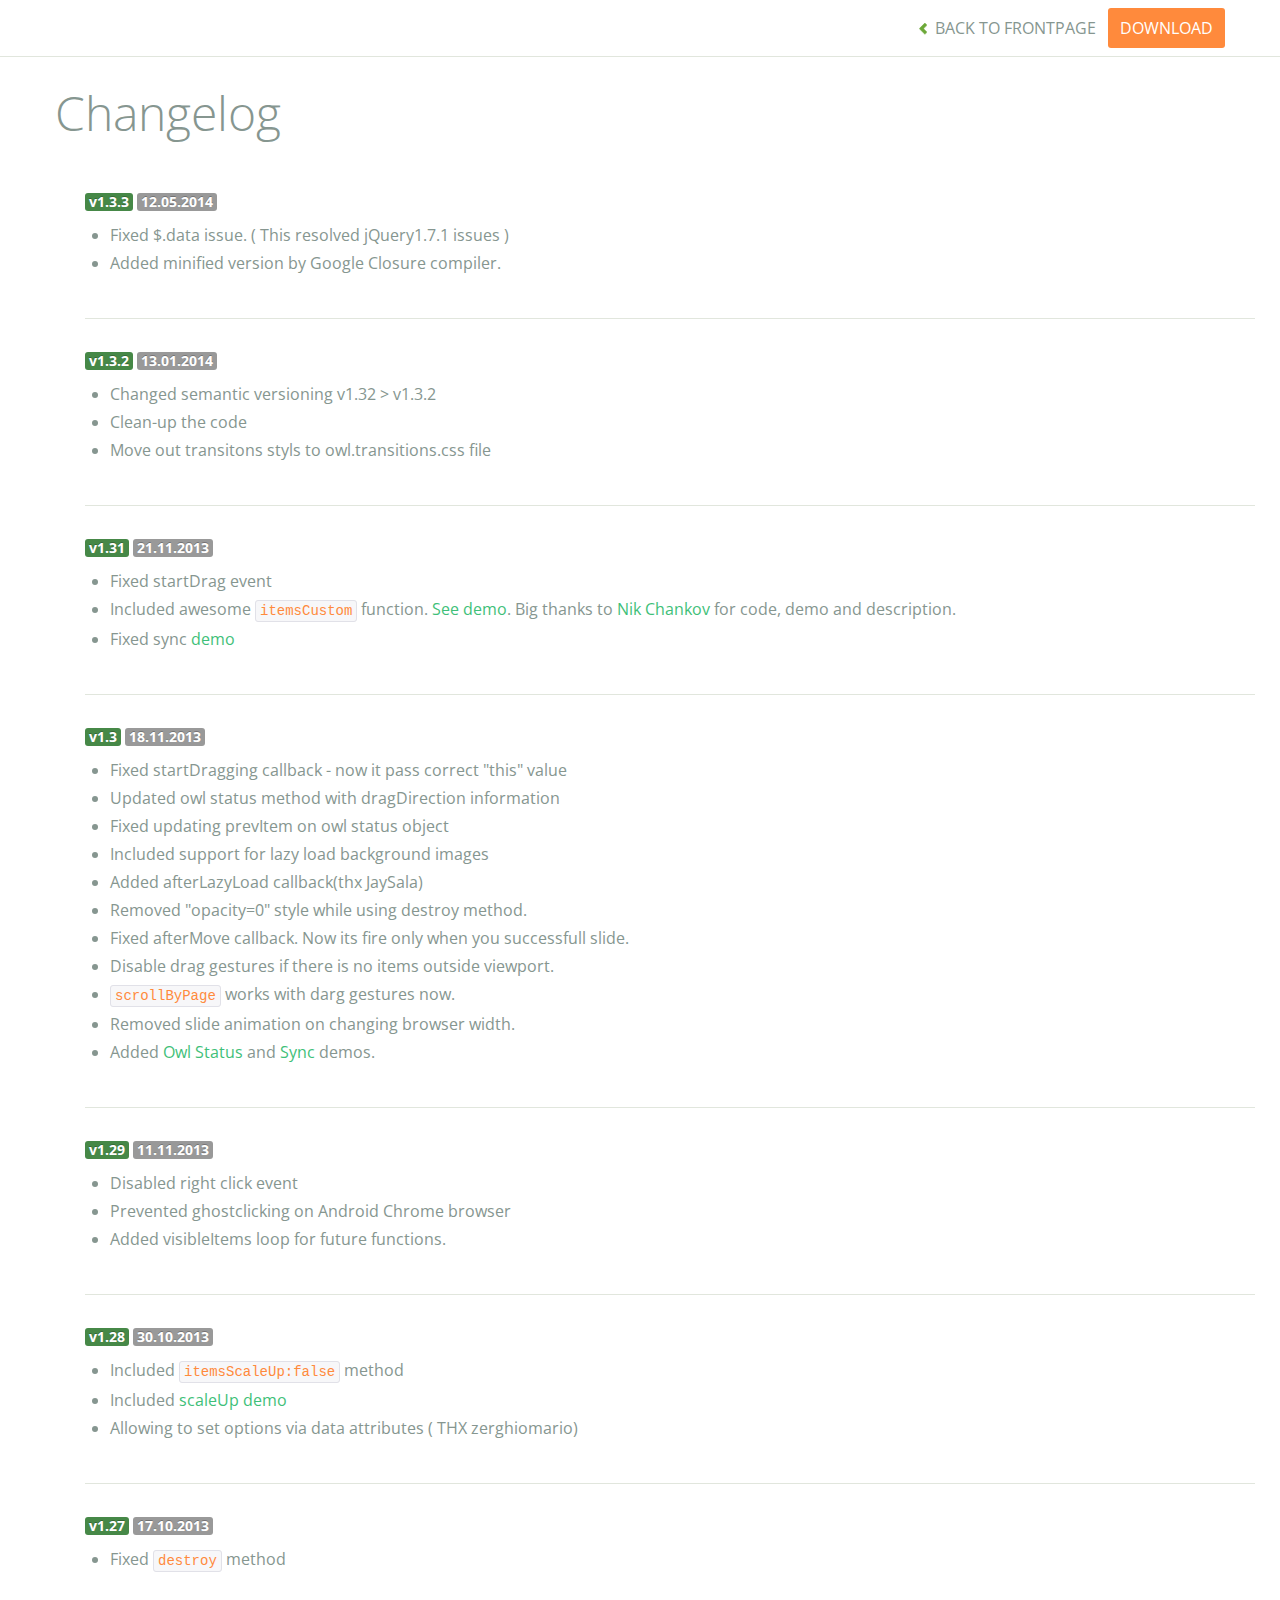
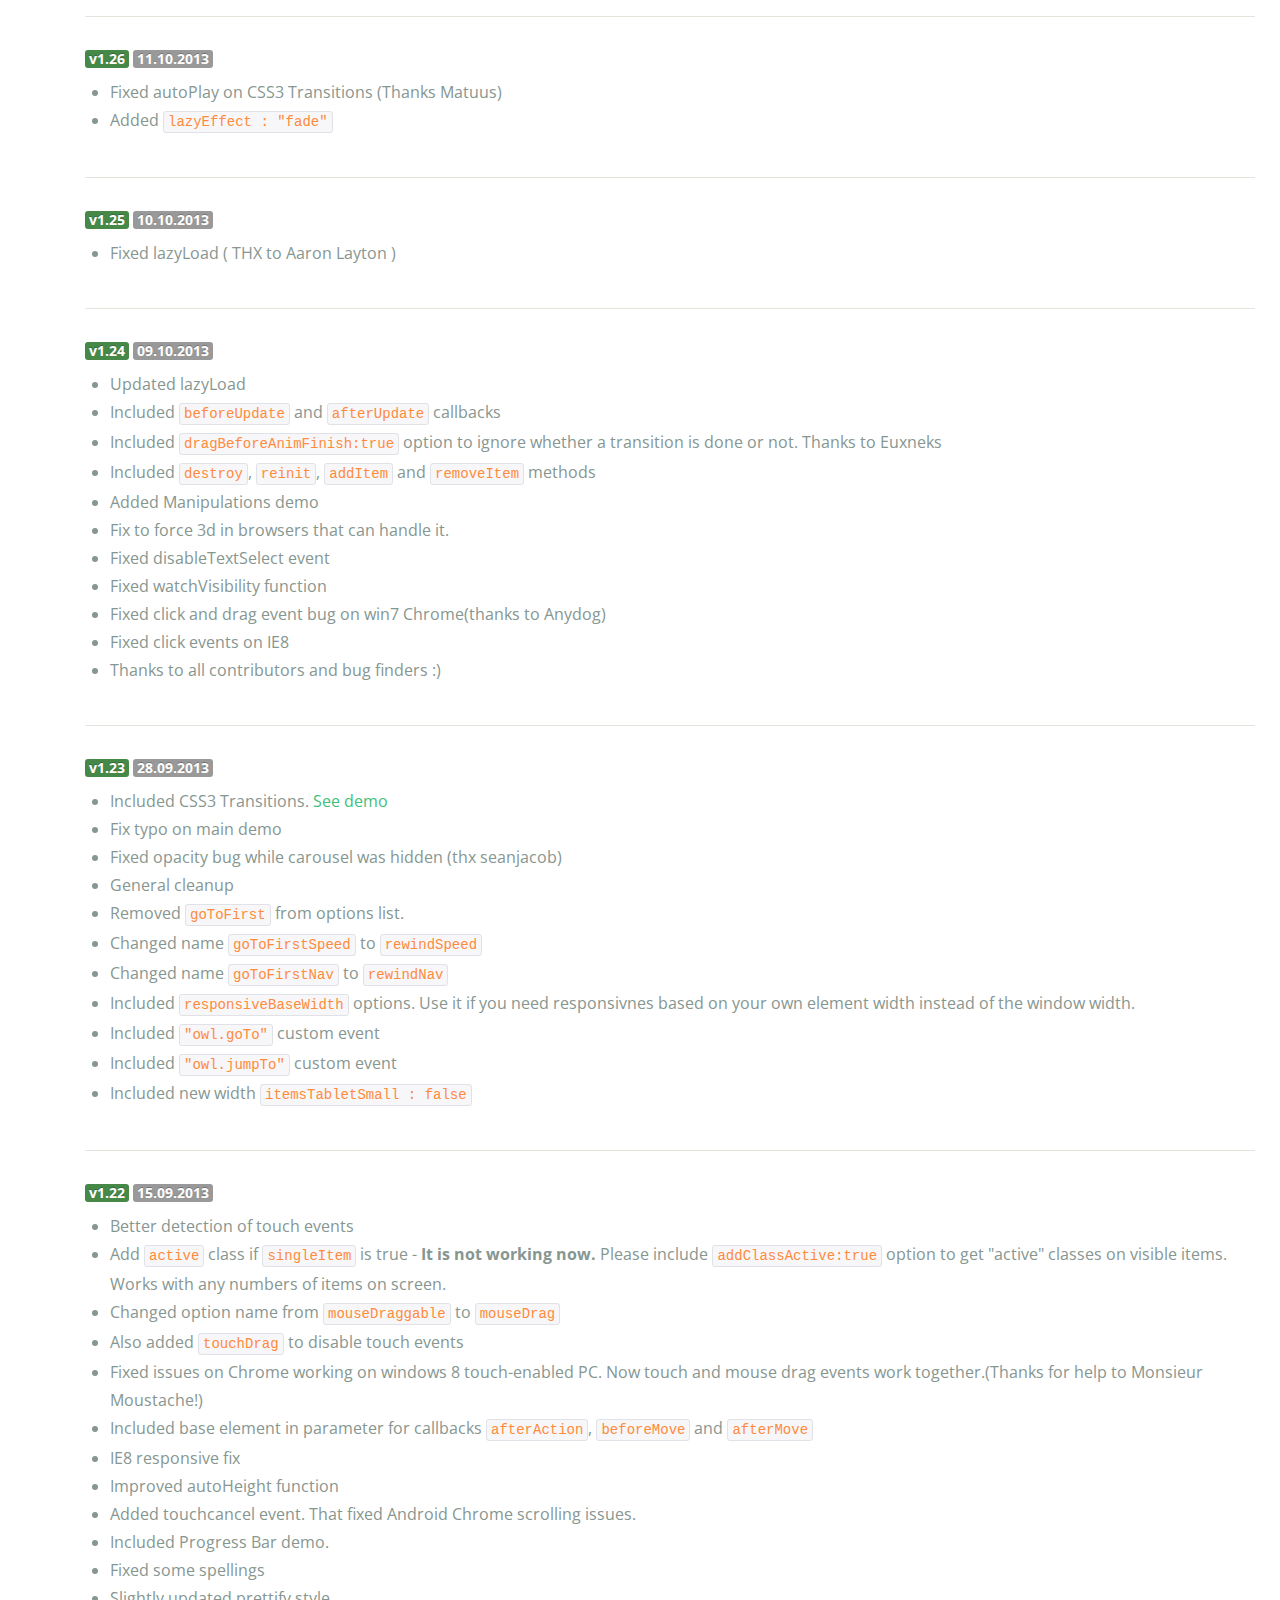
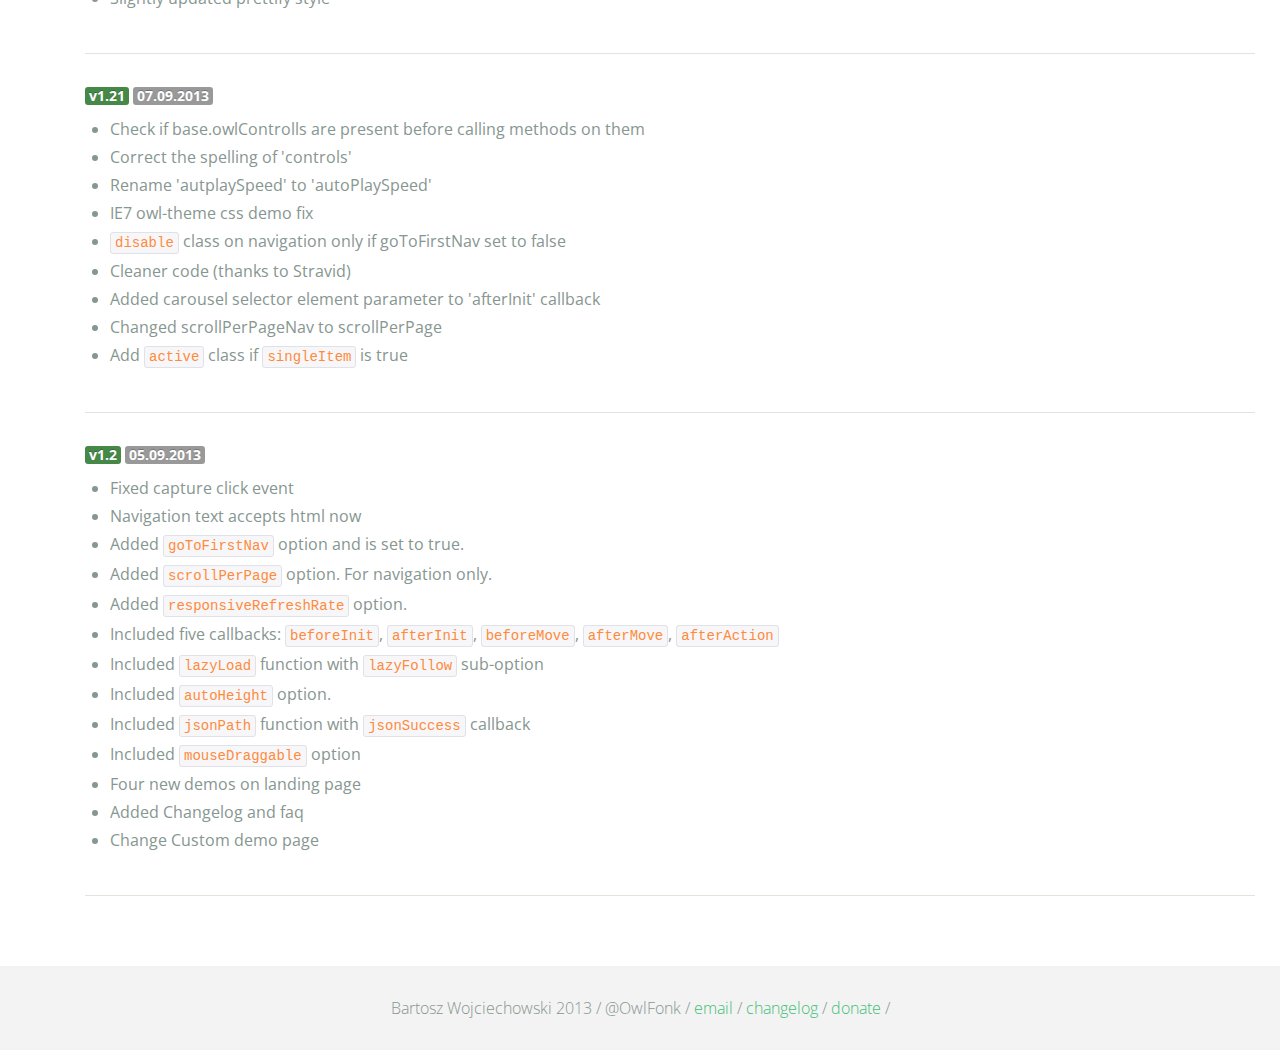
<file: Omgevingsboek/Scripts/owl.carousel/changelog.html>
<!DOCTYPE html>
<html lang="en">
  <head>
    <meta charset="utf-8">
    <title>Owl Carousel - Changelog</title>
    <meta name="viewport" content="width=device-width, initial-scale=1.0">
    <meta name="description" content="jQuery Responsive Carousel - Owl Carusel">
    <meta name="author" content="Bartosz Wojciechowski">

    <link href='http://fonts.googleapis.com/css?family=Open+Sans:400italic,400,300,600,700' rel='stylesheet' type='text/css'>
    <link href="assets/css/bootstrapTheme.css" rel="stylesheet">
    <link href="assets/css/custom.css" rel="stylesheet">

    <!-- Owl Carousel Assets -->
    <link href="owl-carousel/owl.carousel.css" rel="stylesheet">
    <link href="owl-carousel/owl.theme.css" rel="stylesheet">

    <!-- Prettify -->
    <link href="assets/js/google-code-prettify/prettify.css" rel="stylesheet">
	

    <!-- Le fav and touch icons -->
    <link rel="apple-touch-icon-precomposed" sizes="144x144" href="assets/ico/apple-touch-icon-144-precomposed.png">
    <link rel="apple-touch-icon-precomposed" sizes="114x114" href="assets/ico/apple-touch-icon-114-precomposed.png">
      <link rel="apple-touch-icon-precomposed" sizes="72x72" href="assets/ico/apple-touch-icon-72-precomposed.png">
                    <link rel="apple-touch-icon-precomposed" href="assets/ico/apple-touch-icon-57-precomposed.png">
                                   <link rel="shortcut icon" href="assets/ico/favicon.png">
  </head>
  <body>

      <div id="top-nav" class="navbar navbar-fixed-top">
        <div class="navbar-inner">
          <div class="container">
            <button type="button" class="btn btn-navbar" data-toggle="collapse" data-target=".nav-collapse">
            <span class="icon-bar"></span>
            <span class="icon-bar"></span>
            <span class="icon-bar"></span>
          </button>
            <div class="nav-collapse collapse">
            <ul class="nav pull-right">
              <li><a href="index.html"><i class="icon-chevron-left"></i> Back to Frontpage</a></li>
              <li><a href="owl.carousel.zip" class="download download-on" data-spy="affix" data-offset-top="450">Download</a></li>
            </ul>
            <ul class="nav pull-left">
              
            </ul>
            </div>
          </div>
        </div>
      </div>

    <div id="changelog" class="container">
      <div class="row">
        <div class="span12">
          <h1>Changelog</h1>
          
          <div class="span12 log">
          <span class="label label-success">v1.3.3</span> <span class="label">12.05.2014</span>
            <ul>
              <li>Fixed $.data issue. ( This resolved jQuery1.7.1 issues )</li>
              <li>Added minified version by Google Closure compiler.</li>
            </ul>
          </div>

          <div class="span12 log">
          <span class="label label-success">v1.3.2</span> <span class="label">13.01.2014</span>
            <ul>
              <li>Changed semantic versioning v1.32 > v1.3.2</li>
              <li>Clean-up the code</li>
              <li>Move out transitons styls to owl.transitions.css file</li>             

            </ul>
          </div>

          <div class="span12 log">
          <span class="label label-success">v1.31</span> <span class="label">21.11.2013</span>
            <ul>
              <li>Fixed startDrag event</li>
              <li>Included awesome <code>itemsCustom</code> function. <a href="demos/itemsCustom.html">See demo</a>. Big thanks to <a href="https://github.com/nchankov">Nik Chankov</a> for code, demo and description.</li>
              <li>Fixed sync <a href="demos/sync.html">demo</a></li>
            </ul>
          </div>

          <div class="span12 log">
          <span class="label label-success">v1.3</span> <span class="label">18.11.2013</span>
            <ul>
              <li>Fixed startDragging callback - now it pass correct "this" value</li>
              <li>Updated owl status method with dragDirection information</li>
              <li>Fixed updating prevItem on owl status object</li>
              <li>Included support for lazy load background images</li>
              <li>Added afterLazyLoad callback(thx JaySala)</li>
              <li>Removed "opacity=0" style while using destroy method.</li>
              <li>Fixed afterMove callback. Now its fire only when you successfull slide.</li>
              <li>Disable drag gestures if there is no items outside viewport.</li>
              <li><code>scrollByPage</code> works with darg gestures now. </li>
              <li>Removed slide animation on changing browser width.</li>
              <li>Added <a href="demos/owlStatus.html">Owl Status</a> and <a href="demos/sync.html">Sync</a> demos.</li>
            </ul>
          </div>

          <div class="span12 log">
          <span class="label label-success">v1.29</span> <span class="label">11.11.2013</span>
            <ul>
              <li>Disabled right click event</li>
              <li>Prevented ghostclicking on Android Chrome browser</li>
              <li>Added visibleItems loop for future functions.</li>
            </ul>
          </div>

          <div class="span12 log">
          <span class="label label-success">v1.28</span> <span class="label">30.10.2013</span>
            <ul>
              <li>Included <code>itemsScaleUp:false</code> method</li>
              <li>Included <a href="demos/scaleup.html">scaleUp demo</a></li>
              <li>Allowing to set options via data attributes ( THX zerghiomario)</li>
            </ul>
          </div>

          <div class="span12 log">
          <span class="label label-success">v1.27</span> <span class="label">17.10.2013</span>
            <ul>
              <li>Fixed <code>destroy</code> method</li>
            </ul>
          </div>

          <div class="span12 log">
          <span class="label label-success">v1.26</span> <span class="label">11.10.2013</span>
            <ul>
              <li>Fixed autoPlay on CSS3 Transitions (Thanks Matuus)</li>
              <li>Added <code>lazyEffect : "fade"</code></li>
            </ul>
          </div>

          <div class="span12 log">
          <span class="label label-success">v1.25</span> <span class="label">10.10.2013</span>
            <ul>
              <li>Fixed lazyLoad ( THX to Aaron Layton )</li>
            </ul>
          </div>


          <div class="span12 log">
          <span class="label label-success">v1.24</span> <span class="label">09.10.2013</span>
            <ul>
              <li>Updated lazyLoad</li>
              <li>Included <code>beforeUpdate</code> and <code>afterUpdate</code> callbacks</li>
              <li>Included <code>dragBeforeAnimFinish:true</code> option to ignore whether a transition is done or not. Thanks to Euxneks</li>
              <li>Included <code>destroy</code>, <code>reinit</code>, <code>addItem</code> and <code>removeItem</code> methods</li>
              <li>Added Manipulations demo</li>
              <li>Fix to force 3d in browsers that can handle it.</li>
              <li>Fixed disableTextSelect event</li>
              <li>Fixed watchVisibility function</li>
              <li>Fixed click and drag event bug on win7 Chrome(thanks to Anydog)</li>
              <li>Fixed click events on IE8</li>
              <li>Thanks to all contributors and bug finders :)</li>
            </ul>
          </div>

          <div class="span12 log">
          <span class="label label-success">v1.23</span> <span class="label">28.09.2013</span>
            <ul>
              <li>Included CSS3 Transitions. <a href="demos/transitions.html">See demo</a></li>
              <li>Fix typo on main demo</li>
              <li>Fixed opacity bug while carousel was hidden (thx seanjacob)</li>
              <li>General cleanup</li>
              <li>Removed <code>goToFirst</code> from options list.</li>
              <li>Changed name <code>goToFirstSpeed</code> to <code>rewindSpeed</code></li>
              <li>Changed name <code>goToFirstNav</code> to <code>rewindNav</code></li>
              <li>Included <code>responsiveBaseWidth</code> options. Use it if you need responsivnes based on your own element width instead of the window width.</li>
              <li>Included <code>"owl.goTo"</code> custom event</li>
              <li>Included <code>"owl.jumpTo"</code> custom event</li>
              <li>Included new width <code>itemsTabletSmall : false</code></li>
            </ul>
          </div>

          <div class="span12 log">
          <span class="label label-success">v1.22</span> <span class="label">15.09.2013</span>
            <ul>
              <li>Better detection of touch events</li>
              <li>Add <code>active</code> class if <code>singleItem</code> is true - <b>It is not working now.</b> Please include <code>addClassActive:true</code> option to get "active" classes on visible items. Works with any numbers of items on screen.</li>
              <li>Changed option name from <code>mouseDraggable</code> to <code>mouseDrag</code></li>
              <li>Also added <code>touchDrag</code> to disable touch events</li>
              <li>Fixed issues on Chrome working on windows 8 touch-enabled PC. Now touch and mouse drag events work together.(Thanks for help to Monsieur Moustache!)</li>
              <li>Included base element in parameter for callbacks <code>afterAction</code>, <code>beforeMove</code> and <code>afterMove</code></li>
              <li>IE8 responsive fix</li>
              <li>Improved autoHeight function</li>
              <li>Added touchcancel event. That fixed Android Chrome scrolling issues.</li>
              <li>Included Progress Bar demo.</li>
              <li>Fixed some spellings</li>
              <li>Slightly updated prettify style</li>
            </ul>
          </div>

          <div class="span12 log">
          <span class="label label-success">v1.21</span> <span class="label">07.09.2013</span>
            <ul>
              <li>Check if base.owlControlls are present before calling methods on them</li>
              <li>Correct the spelling of 'controls'</li>
              <li>Rename 'autplaySpeed' to 'autoPlaySpeed'</li>
              <li>IE7 owl-theme css demo fix</li>
              <li><code>disable</code> class on navigation only if goToFirstNav set to false</li>
              <li>Cleaner code (thanks to Stravid)</li>
              <li>Added carousel selector element parameter to 'afterInit' callback</li>
              <li>Changed scrollPerPageNav to scrollPerPage</li>
              <li>Add <code>active</code> class if <code>singleItem</code> is true</li>
            </ul>
          </div>
          <div class="span12 log">
          <span class="label label-success">v1.2</span> <span class="label">05.09.2013</span>
            <ul>
              <li>Fixed capture click event</li>
              <li>Navigation text accepts html now</li>
              <li>Added <code>goToFirstNav</code> option and is set to true.</li>
              <li>Added <code>scrollPerPage</code> option. For navigation only.</li>
              <li>Added <code>responsiveRefreshRate</code> option.</li>
              <li>Included five callbacks: <code>beforeInit</code>, <code>afterInit</code>, <code>beforeMove</code>, <code>afterMove</code>, <code>afterAction</code></li>
              <li>Included <code>lazyLoad</code> function with <code>lazyFollow</code> sub-option</li>
              <li>Included <code>autoHeight</code> option.</li>
              <li>Included <code>jsonPath</code> function with <code>jsonSuccess</code> callback</li>
              <li>Included <code>mouseDraggable</code> option</li>
              <li>Four new demos on landing page</li>
              <li>Added Changelog and faq</li>
              <li>Change Custom demo page</li>
            </ul>
          </div>
        </div>
      </div>
    </div>

    <div id="footer">
      <div class="container">
        <div class="row">
          <div class="span12">
            <h5>Bartosz Wojciechowski 2013 / @OwlFonk / 
            <a href="mailto:owl@owlgraphic.com?subject=Hey Owl!">email</a> / 
            <a href="changelog.html">changelog</a> /
            <a href="https://www.paypal.com/cgi-bin/webscr?cmd=_s-xclick&hosted_button_id=EFSGXZS7V2U9N">donate</a> / 
            </h5>
          </div>
        </div>
      </div>
    </div>


    <script src="assets/js/jquery-1.9.1.min.js"></script> 
    <script src="owl-carousel/owl.carousel.js"></script>

    <!-- Frontpage Demo -->
    <script>
    jQuery(document).ready(function($) {
      $("#owl-example").owlCarousel();
    });

    $("body").data("page", "frontpage");

    </script>
    <script src="assets/js/bootstrap-collapse.js"></script>
    <script src="assets/js/bootstrap-transition.js"></script>

    <script src="assets/js/google-code-prettify/prettify.js"></script>
	  <script src="assets/js/application.js"></script>

    <script>
    var owldomain = window.location.hostname.indexOf("owlgraphic");
    if(owldomain !== -1){
      (function(i,s,o,g,r,a,m){i['GoogleAnalyticsObject']=r;i[r]=i[r]||function(){
      (i[r].q=i[r].q||[]).push(arguments)},i[r].l=1*new Date();a=s.createElement(o),
      m=s.getElementsByTagName(o)[0];a.async=1;a.src=g;m.parentNode.insertBefore(a,m)
      })(window,document,'script','//www.google-analytics.com/analytics.js','ga');

      ga('create', 'UA-41541058-1', 'owlgraphic.com');
      ga('send', 'pageview');
    }

    </script>

  </body>
</html>
</file>
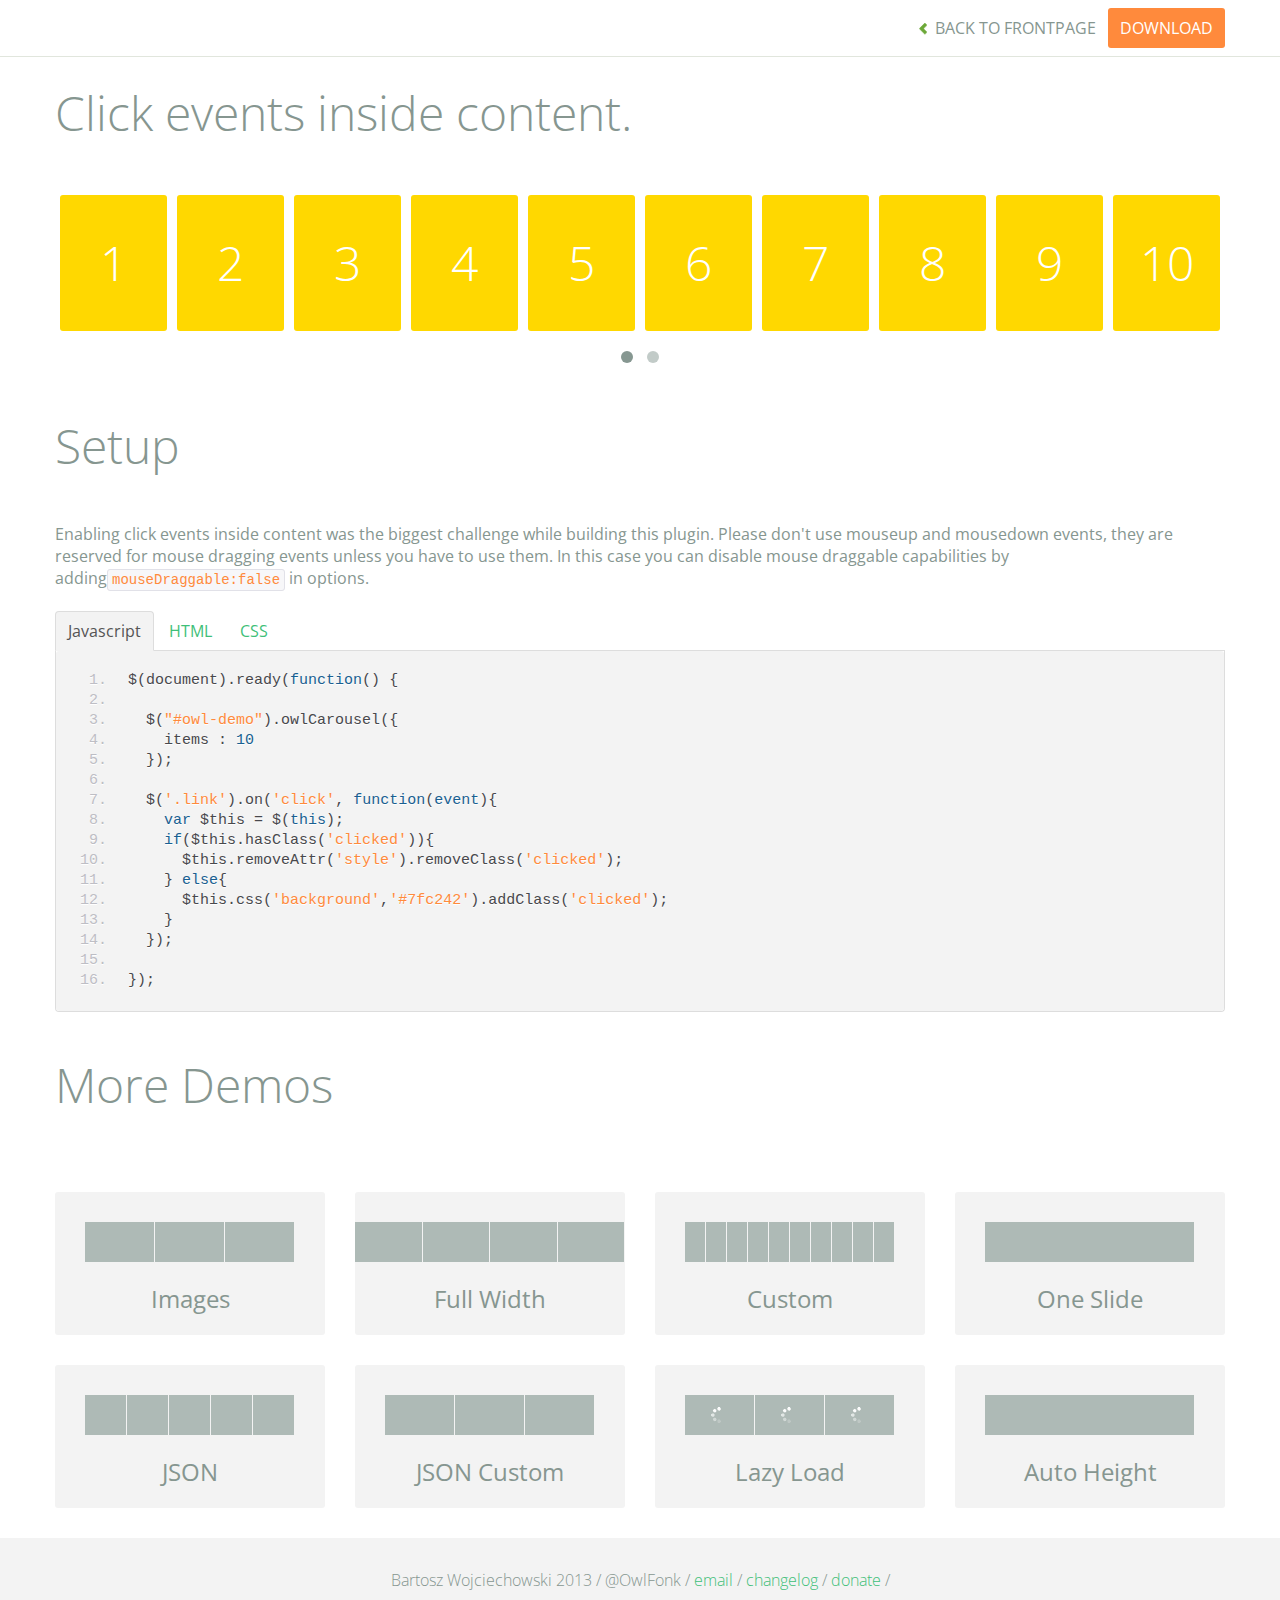
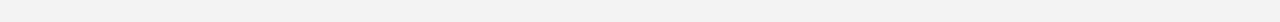
<file: Omgevingsboek/Scripts/owl.carousel/demos/click.html>
<!DOCTYPE html>
<html lang="en">
  <head>
    <meta charset="utf-8">
    <title>Owl Carousel - Click Event</title>
    <meta name="viewport" content="width=device-width, initial-scale=1.0">
    <meta name="description" content="jQuery Responsive Carousel - Owl Carusel">
    <meta name="author" content="Bartosz Wojciechowski">

    <link href='http://fonts.googleapis.com/css?family=Open+Sans:400italic,400,300,600,700' rel='stylesheet' type='text/css'>
    <link href="../assets/css/bootstrapTheme.css" rel="stylesheet">
    <link href="../assets/css/custom.css" rel="stylesheet">

    <!-- Owl Carousel Assets -->
    <link href="../owl-carousel/owl.carousel.css" rel="stylesheet">
    <link href="../owl-carousel/owl.theme.css" rel="stylesheet">

    <link href="../assets/js/google-code-prettify/prettify.css" rel="stylesheet">

    <!-- Le fav and touch icons -->
    <link rel="apple-touch-icon-precomposed" sizes="144x144" href="../assets/ico/apple-touch-icon-144-precomposed.png">
    <link rel="apple-touch-icon-precomposed" sizes="114x114" href="../assets/ico/apple-touch-icon-114-precomposed.png">
      <link rel="apple-touch-icon-precomposed" sizes="72x72" href="../assets/ico/apple-touch-icon-72-precomposed.png">
                    <link rel="apple-touch-icon-precomposed" href="../assets/ico/apple-touch-icon-57-precomposed.png">
                                   <link rel="shortcut icon" href="../assets/ico/favicon.png">
  </head>
  <body>

      <div id="top-nav" class="navbar navbar-fixed-top">
        <div class="navbar-inner">
          <div class="container">
            <button type="button" class="btn btn-navbar" data-toggle="collapse" data-target=".nav-collapse">
            <span class="icon-bar"></span>
            <span class="icon-bar"></span>
            <span class="icon-bar"></span>
          </button>
            <div class="nav-collapse collapse">
            <ul class="nav pull-right">
              <li><a href="../index.html"><i class="icon-chevron-left"></i> Back to Frontpage</a></li>
              <li><a href="../owl.carousel.zip" class="download download-on" data-spy="affix" data-offset-top="450">Download</a></li>
            </ul>
            <ul class="nav pull-left">
              
            </ul>
            </div>
          </div>
        </div>
      </div>
   
    <div id="title">
      <div class="container">
        <div class="row">
          <div class="span12">
            <h1>Click events inside content.</h1>
          </div>
        </div>
      </div>
    </div>

      <div id="demo">
        <div class="container">
          <div class="row">
            <div class="span12">

              <div id="owl-demo" class="owl-carousel">
                
                <a class="item link"><h1>1</h1></a>
                <a class="item link"><h1>2</h1></a>
                <a class="item link"><h1>3</h1></a>
                <a class="item link"><h1>4</h1></a>
                <a class="item link"><h1>5</h1></a>
                <a class="item link"><h1>6</h1></a>
                <a class="item link"><h1>7</h1></a>
                <a class="item link"><h1>8</h1></a>
                <a class="item link"><h1>9</h1></a>
                <a class="item link"><h1>10</h1></a>
                <a class="item link"><h1>11</h1></a>
                <a class="item link"><h1>12</h1></a>
                <a class="item link"><h1>13</h1></a>
                <a class="item link"><h1>14</h1></a>
                <a class="item link"><h1>15</h1></a>
                <a class="item link"><h1>16</h1></a>

              </div>
            </div>
          </div>
        </div>

    </div>

    <div id="example-info">
      <div class="container">
        <div class="row">
          <div class="span12">
            <h1>Setup</h1>
            <p>Enabling click events inside content was the biggest challenge while building this plugin. Please don't use mouseup and mousedown events, they are reserved for mouse dragging events unless you have to use them. In this case you can disable mouse draggable capabilities by adding<code>mouseDraggable:false</code> in options.
            </p>
            <ul class="nav nav-tabs" id="myTab">
              <li class="active"><a href="#javascript">Javascript</a></li>
              <li><a href="#HTML">HTML</a></li>
              <li><a href="#CSS">CSS</a></li>
            </ul>
             
            <div class="tab-content">

              <div class="tab-pane active" id="javascript">
<pre class="pre-show prettyprint linenums">
$(document).ready(function() {

  $("#owl-demo").owlCarousel({
    items : 10
  });

  $('.link').on('click', function(event){
    var $this = $(this);
    if($this.hasClass('clicked')){
      $this.removeAttr('style').removeClass('clicked');
    } else{
      $this.css('background','#7fc242').addClass('clicked');
    }
  });

})&#59;
</pre>

              </div>

              <div class="tab-pane" id="HTML">
<pre class="pre-show prettyprint linenums">
&lt;div id="owl-demo" class="owl-carousel"&gt;
  &lt;a class="item link"&gt;&lt;h1&gt;1&lt;/h1&gt;&lt;/a&gt;
  &lt;a class="item link"&gt;&lt;h1&gt;2&lt;/h1&gt;&lt;/a&gt;
  &lt;a class="item link"&gt;&lt;h1&gt;3&lt;/h1&gt;&lt;/a&gt;
  &lt;a class="item link"&gt;&lt;h1&gt;4&lt;/h1&gt;&lt;/a&gt;
  &lt;a class="item link"&gt;&lt;h1&gt;5&lt;/h1&gt;&lt;/a&gt;
  &lt;a class="item link"&gt;&lt;h1&gt;6&lt;/h1&gt;&lt;/a&gt;
  &lt;a class="item link"&gt;&lt;h1&gt;7&lt;/h1&gt;&lt;/a&gt;
  &lt;a class="item link"&gt;&lt;h1&gt;8&lt;/h1&gt;&lt;/a&gt;
  &lt;a class="item link"&gt;&lt;h1&gt;9&lt;/h1&gt;&lt;/a&gt;
  &lt;a class="item link"&gt;&lt;h1&gt;10&lt;/h1&gt;&lt;/a&gt;
  &lt;a class="item link"&gt;&lt;h1&gt;11&lt;/h1&gt;&lt;/a&gt;
  &lt;a class="item link"&gt;&lt;h1&gt;12&lt;/h1&gt;&lt;/a&gt;
  &lt;a class="item link"&gt;&lt;h1&gt;13&lt;/h1&gt;&lt;/a&gt;
  &lt;a class="item link"&gt;&lt;h1&gt;14&lt;/h1&gt;&lt;/a&gt;
  &lt;a class="item link"&gt;&lt;h1&gt;15&lt;/h1&gt;&lt;/a&gt;
  &lt;a class="item link"&gt;&lt;h1&gt;16&lt;/h1&gt;&lt;/a&gt;
&lt;/div&gt;
</pre>
              </div>

              <div class="tab-pane" id="CSS">
<pre class="pre-show prettyprint linenums">
#owl-demo .item{
  display: block;
  cursor: pointer;
  background: #ffd800;
  padding: 30px 0px;
  margin: 5px;
  color: #FFF;
  -webkit-border-radius: 3px;
  -moz-border-radius: 3px;
  border-radius: 3px;
  text-align: center;
  -webkit-tap-highlight-color: rgba(255, 255, 255, 0); 
}
#owl-demo .item:hover{
  background: #F2CD00;
}
</pre>
              </div>
            </div><!--End Tab Content-->

          </div>
        </div>
      </div>
    </div>

    <div id="more">
      <div class="container">

        <div class="row">
          <div class="span12">
            <h1>More Demos</h1>
          </div>
        </div>

        <div class="row demos-row">
          <div class="span3">
            <a href="images.html" class="demo-box">
              <div class="demo-wrapper demo-images clearfix">
                <div class="demo-slide"><div class="bg"></div></div>
                <div class="demo-slide"><div class="bg"></div></div>
                <div class="demo-slide"><div class="bg"></div></div>
              </div>
              <h3>Images</h3>
            </a>
          </div>

          <div class="span3">
            <a href="full.html" class="demo-box">
              <div class="demo-wrapper demo-full clearfix">
                <div class="demo-slide"><div class="bg"></div></div>
                <div class="demo-slide"><div class="bg"></div></div>
                <div class="demo-slide"><div class="bg"></div></div>
                <div class="demo-slide"><div class="bg"></div></div>
              </div>
              <h3>Full Width</h3>
            </a>
          </div>

          <div class="span3">
            <a href="custom.html" class="demo-box">
              <div class="demo-wrapper demo-custom clearfix">
                <div class="demo-slide"><div class="bg"></div></div>
                <div class="demo-slide"><div class="bg"></div></div>
                <div class="demo-slide"><div class="bg"></div></div>
                <div class="demo-slide"><div class="bg"></div></div>
                <div class="demo-slide"><div class="bg"></div></div>
                <div class="demo-slide"><div class="bg"></div></div>
                <div class="demo-slide"><div class="bg"></div></div>
                <div class="demo-slide"><div class="bg"></div></div>
                <div class="demo-slide"><div class="bg"></div></div>
                <div class="demo-slide"><div class="bg"></div></div>
              </div>
              <h3>Custom</h3>
            </a>
          </div>

          <div class="span3">
            <a href="one.html" class="demo-box">
              <div class="demo-wrapper demo-one clearfix">
                <div class="demo-slide"><div class="bg"></div></div>
              </div>
              <h3>One Slide</h3>
            </a>
          </div>

        </div>
        <div class="row demos-row">
          <div class="span3">
            <a href="json.html" class="demo-box">
              <div class="demo-wrapper demo-Json clearfix">
                <div class="demo-slide"><div class="bg"></div></div>
                <div class="demo-slide"><div class="bg"></div></div>
                <div class="demo-slide"><div class="bg"></div></div>
                <div class="demo-slide"><div class="bg"></div></div>
                <div class="demo-slide"><div class="bg"></div></div>
              </div>
              <h3>JSON</h3>
            </a>
          </div>

          <div class="span3">
            <a href="customJson.html" class="demo-box">
              <div class="demo-wrapper demo-Json-custom clearfix">
                <div class="demo-slide"><div class="bg"></div></div>
                <div class="demo-slide"><div class="bg"></div></div>
                <div class="demo-slide"><div class="bg"></div></div>
              </div>
              <h3>JSON Custom</h3>
            </a>
          </div>

          <div class="span3">
            <a href="lazyLoad.html" class="demo-box">
              <div class="demo-wrapper demo-lazy clearfix">
                <div class="demo-slide"><div class="bg"></div></div>
                <div class="demo-slide"><div class="bg"></div></div>
                <div class="demo-slide"><div class="bg"></div></div>
              </div>
              <h3>Lazy Load</h3>
            </a>
          </div>

          <div class="span3">
            <a href="autoHeight.html" class="demo-box">
              <div class="demo-wrapper demo-height clearfix">
                <div class="demo-slide"><div class="bg"></div></div>
              </div>
              <h3>Auto Height</h3>
            </a>
          </div>

        </div>
      </div>
    </div>
 
    <div id="footer">
      <div class="container">
        <div class="row">
          <div class="span12">
            <h5>Bartosz Wojciechowski 2013 / @OwlFonk / 
            <a href="mailto:owl@owlgraphic.com?subject=Hey Owl!">email</a> / 
            <a href="../changelog.html">changelog</a> /
            <a href="https://www.paypal.com/cgi-bin/webscr?cmd=_s-xclick&hosted_button_id=EFSGXZS7V2U9N">donate</a> / 
            <a href="https://twitter.com/share" class="twitter-share-button" data-url="http://owlgraphic.com/owlcarousel/" data-text="Awesome jQuery Owl Carousel Responsive Plugin" data-via="OwlFonk" data-count="none" data-hashtags="owlcarousel"></a>
            <script>
            var owldomain = window.location.hostname.indexOf("owlgraphic");
            if(owldomain !== -1){
              !function(d,s,id){var js,fjs=d.getElementsByTagName(s)[0],p=/^http:/.test(d.location)?'http':'https';if(!d.getElementById(id)){js=d.createElement(s);js.id=id;js.src=p+'://platform.twitter.com/widgets.js';fjs.parentNode.insertBefore(js,fjs);}}(document, 'script', 'twitter-wjs');
            }
            </script>
            </h5>
          </div>
        </div>
      </div>
    </div>


    <script src="../assets/js/jquery-1.9.1.min.js"></script> 
    <script src="../owl-carousel/owl.carousel.js"></script>


    <!-- Demo -->

    <style>
    #owl-demo .item{
        display: block;
        cursor: pointer;
        background: #ffd800;
        padding: 30px 0px;
        margin: 5px;
        color: #FFF;
        -webkit-border-radius: 3px;
        -moz-border-radius: 3px;
        border-radius: 3px;
        text-align: center;
        -webkit-tap-highlight-color: rgba(255, 255, 255, 0); 
    }
    #owl-demo .item:hover{
      background: #F2CD00;
    }
    </style>


    <script>
    $(document).ready(function() {

      $("#owl-demo").owlCarousel({
        items : 10
      });

      $('.link').on('click', function(event){
        var $this = $(this);
        if($this.hasClass('clicked')){
          $this.removeAttr('style').removeClass('clicked');
        } else{
          $this.css('background','#7fc242').addClass('clicked');
        }
      });


    });
    </script>


    <script src="../assets/js/bootstrap-collapse.js"></script>
    <script src="../assets/js/bootstrap-transition.js"></script>
    <script src="../assets/js/bootstrap-tab.js"></script>

    <script src="../assets/js/google-code-prettify/prettify.js"></script>
	  <script src="../assets/js/application.js"></script>

  </body>
</html>
</file>
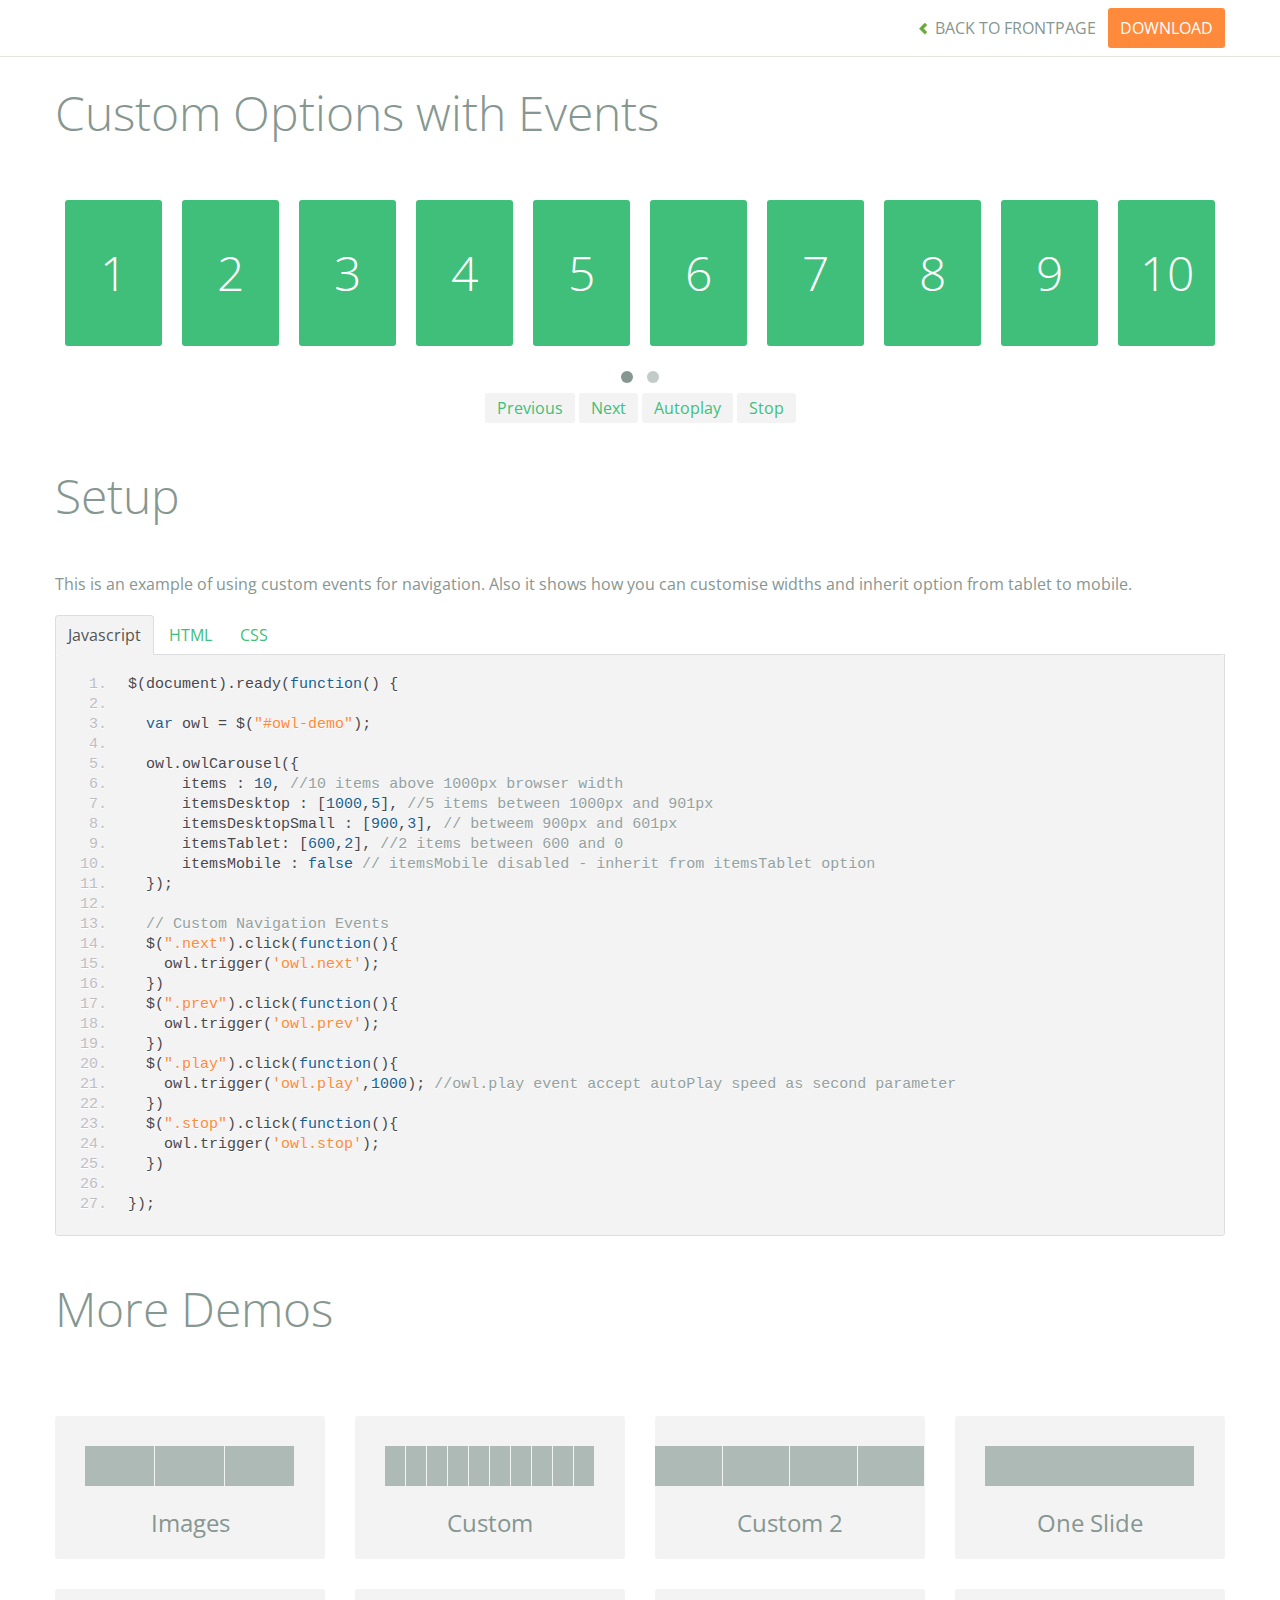
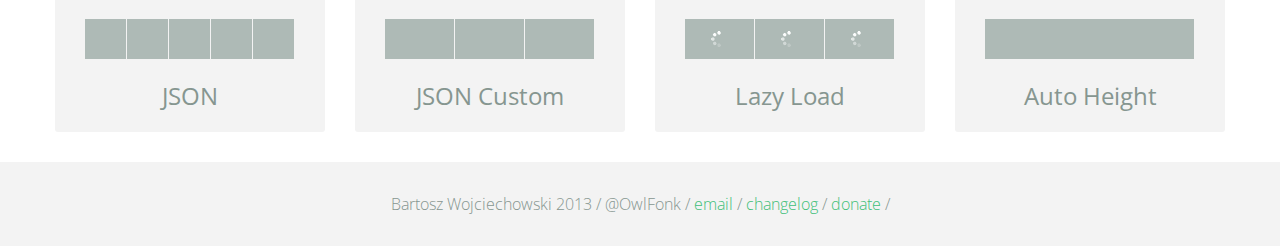
<file: Omgevingsboek/Scripts/owl.carousel/demos/custom.html>
<!DOCTYPE html>
<html lang="en">
  <head>
    <meta charset="utf-8">
    <title>Owl Carousel - Custom</title>
    <meta name="viewport" content="width=device-width, initial-scale=1.0">
    <meta name="description" content="jQuery Responsive Carousel - Owl Carusel">
    <meta name="author" content="Bartosz Wojciechowski">

    <link href='http://fonts.googleapis.com/css?family=Open+Sans:400italic,400,300,600,700' rel='stylesheet' type='text/css'>
    <link href="../assets/css/bootstrapTheme.css" rel="stylesheet">
    <link href="../assets/css/custom.css" rel="stylesheet">

    <!-- Owl Carousel Assets -->
    <link href="../owl-carousel/owl.carousel.css" rel="stylesheet">
    <link href="../owl-carousel/owl.theme.css" rel="stylesheet">

    <link href="../assets/js/google-code-prettify/prettify.css" rel="stylesheet">

    <!-- Le fav and touch icons -->
    <link rel="apple-touch-icon-precomposed" sizes="144x144" href="../assets/ico/apple-touch-icon-144-precomposed.png">
    <link rel="apple-touch-icon-precomposed" sizes="114x114" href="../assets/ico/apple-touch-icon-114-precomposed.png">
      <link rel="apple-touch-icon-precomposed" sizes="72x72" href="../assets/ico/apple-touch-icon-72-precomposed.png">
                    <link rel="apple-touch-icon-precomposed" href="../assets/ico/apple-touch-icon-57-precomposed.png">
                                   <link rel="shortcut icon" href="../assets/ico/favicon.png">
  </head>
  <body>

      <div id="top-nav" class="navbar navbar-fixed-top">
        <div class="navbar-inner">
          <div class="container">
            <button type="button" class="btn btn-navbar" data-toggle="collapse" data-target=".nav-collapse">
            <span class="icon-bar"></span>
            <span class="icon-bar"></span>
            <span class="icon-bar"></span>
          </button>
            <div class="nav-collapse collapse">
            <ul class="nav pull-right">
              <li><a href="../index.html"><i class="icon-chevron-left"></i> Back to Frontpage</a></li>
              <li><a href="../owl.carousel.zip" class="download download-on" data-spy="affix" data-offset-top="450">Download</a></li>
            </ul>
            <ul class="nav pull-left">
              
            </ul>
            </div>
          </div>
        </div>
      </div>
   
    <div id="title">
      <div class="container">
        <div class="row">
          <div class="span12">
            <h1>Custom Options with Events</h1>
          </div>
        </div>
      </div>
    </div>

      <div id="demo">
        <div class="container">
          <div class="row">
            <div class="span12">

              <div id="owl-demo" class="owl-carousel">
                
                <div class="item"><h1>1</h1></div>
                <div class="item"><h1>2</h1></div>
                <div class="item"><h1>3</h1></div>
                <div class="item"><h1>4</h1></div>
                <div class="item"><h1>5</h1></div>
                <div class="item"><h1>6</h1></div>
                <div class="item"><h1>7</h1></div>
                <div class="item"><h1>8</h1></div>
                <div class="item"><h1>9</h1></div>
                <div class="item"><h1>10</h1></div>
                <div class="item"><h1>11</h1></div>
                <div class="item"><h1>12</h1></div>
                <div class="item"><h1>13</h1></div>
                <div class="item"><h1>14</h1></div>
                <div class="item"><h1>15</h1></div>
                <div class="item"><h1>16</h1></div>

              </div>
              <div class="customNavigation">
                <a class="btn prev">Previous</a>
                <a class="btn next">Next</a>
                <a class="btn play">Autoplay</a>
                <a class="btn stop">Stop</a>
              </div>

            </div>
          </div>
        </div>

    </div>

    <div id="example-info">
      <div class="container">
        <div class="row">
          <div class="span12">
            <h1>Setup</h1>
            <p>This is an example of using custom events for navigation. Also it shows how you can customise widths and inherit option from tablet to mobile.
            </p>
            <ul class="nav nav-tabs" id="myTab">
              <li class="active"><a href="#javascript">Javascript</a></li>
              <li><a href="#HTML">HTML</a></li>
              <li><a href="#CSS">CSS</a></li>
            </ul>
             
            <div class="tab-content">

              <div class="tab-pane active" id="javascript">
<pre class="pre-show prettyprint linenums">
$(document).ready(function() {

  var owl = &#36;("#owl-demo")&#59;

  owl.owlCarousel({
      items : 10, //10 items above 1000px browser width
      itemsDesktop : [1000,5], //5 items between 1000px and 901px
      itemsDesktopSmall : [900,3], // betweem 900px and 601px
      itemsTablet: [600,2], //2 items between 600 and 0
      itemsMobile : false // itemsMobile disabled - inherit from itemsTablet option
  })&#59;

  // Custom Navigation Events
  $(".next").click(function(){
    owl.trigger('owl.next')&#59;
  })
  $(".prev").click(function(){
    owl.trigger('owl.prev')&#59;
  })
  $(".play").click(function(){
    owl.trigger('owl.play',1000)&#59; //owl.play event accept autoPlay speed as second parameter
  })
  $(".stop").click(function(){
    owl.trigger('owl.stop')&#59;
  })

})&#59;
</pre>

              </div>

              <div class="tab-pane" id="HTML">
<pre class="pre-show prettyprint linenums">
&lt;div id="owl-demo" class="owl-carousel owl-theme"&gt;
  &lt;div class="item"&gt;&lt;h1&gt;1&lt;/h1&gt;&lt;/div&gt;
  &lt;div class="item"&gt;&lt;h1&gt;2&lt;/h1&gt;&lt;/div&gt;
  &lt;div class="item"&gt;&lt;h1&gt;3&lt;/h1&gt;&lt;/div&gt;
  &lt;div class="item"&gt;&lt;h1&gt;4&lt;/h1&gt;&lt;/div&gt;
  &lt;div class="item"&gt;&lt;h1&gt;5&lt;/h1&gt;&lt;/div&gt;
  &lt;div class="item"&gt;&lt;h1&gt;6&lt;/h1&gt;&lt;/div&gt;
  &lt;div class="item"&gt;&lt;h1&gt;7&lt;/h1&gt;&lt;/div&gt;
  &lt;div class="item"&gt;&lt;h1&gt;8&lt;/h1&gt;&lt;/div&gt;
  &lt;div class="item"&gt;&lt;h1&gt;9&lt;/h1&gt;&lt;/div&gt;
  &lt;div class="item"&gt;&lt;h1&gt;10&lt;/h1&gt;&lt;/div&gt;
  &lt;div class="item"&gt;&lt;h1&gt;11&lt;/h1&gt;&lt;/div&gt;
  &lt;div class="item"&gt;&lt;h1&gt;12&lt;/h1&gt;&lt;/div&gt;
  &lt;div class="item"&gt;&lt;h1&gt;13&lt;/h1&gt;&lt;/div&gt;
  &lt;div class="item"&gt;&lt;h1&gt;14&lt;/h1&gt;&lt;/div&gt;
  &lt;div class="item"&gt;&lt;h1&gt;15&lt;/h1&gt;&lt;/div&gt;
  &lt;div class="item"&gt;&lt;h1&gt;16&lt;/h1&gt;&lt;/div&gt;
&lt;/div&gt;

&lt;div class="customNavigation"&gt;
  &lt;a class="btn prev"&gt;Previous&lt;/a&gt;
  &lt;a class="btn next"&gt;Next&lt;/a&gt;
  &lt;a class="btn play"&gt;Autoplay&lt;/a&gt;
  &lt;a class="btn stop"&gt;Stop&lt;/a&gt;
&lt;/div&gt;
</pre>
              </div>

              <div class="tab-pane" id="CSS">
<pre class="pre-show prettyprint linenums">
#owl-demo .item{
  background: #3fbf79;
  padding: 30px 0px;
  margin: 10px;
  color: #FFF;
  -webkit-border-radius: 3px;
  -moz-border-radius: 3px;
  border-radius: 3px;
  text-align: center;
}
.customNavigation{
  text-align: center;
}
//use styles below to disable ugly selection
.customNavigation a{
  -webkit-user-select: none;
  -khtml-user-select: none;
  -moz-user-select: none;
  -ms-user-select: none;
  user-select: none;
  -webkit-tap-highlight-color: rgba(0, 0, 0, 0);
}

</pre>
              </div>
            </div><!--End Tab Content-->

          </div>
        </div>
      </div>
    </div>

    <div id="more">
      <div class="container">

        <div class="row">
          <div class="span12">
            <h1>More Demos</h1>
          </div>
        </div>

        <div class="row demos-row">
          <div class="span3">
            <a href="images.html" class="demo-box">
              <div class="demo-wrapper demo-images clearfix">
                <div class="demo-slide"><div class="bg"></div></div>
                <div class="demo-slide"><div class="bg"></div></div>
                <div class="demo-slide"><div class="bg"></div></div>
              </div>
              <h3>Images</h3>
            </a>
          </div>

          <div class="span3">
            <a href="custom.html" class="demo-box">
              <div class="demo-wrapper demo-custom clearfix">
                <div class="demo-slide"><div class="bg"></div></div>
                <div class="demo-slide"><div class="bg"></div></div>
                <div class="demo-slide"><div class="bg"></div></div>
                <div class="demo-slide"><div class="bg"></div></div>
                <div class="demo-slide"><div class="bg"></div></div>
                <div class="demo-slide"><div class="bg"></div></div>
                <div class="demo-slide"><div class="bg"></div></div>
                <div class="demo-slide"><div class="bg"></div></div>
                <div class="demo-slide"><div class="bg"></div></div>
                <div class="demo-slide"><div class="bg"></div></div>
              </div>
              <h3>Custom</h3>
            </a>
          </div>

          <div class="span3">
            <a href="itemsCustom.html" class="demo-box">
              <div class="demo-wrapper demo-full clearfix">
                <div class="demo-slide"><div class="bg"></div></div>
                <div class="demo-slide"><div class="bg"></div></div>
                <div class="demo-slide"><div class="bg"></div></div>
                <div class="demo-slide"><div class="bg"></div></div>
              </div>
              <h3>Custom 2</h3>
            </a>
          </div>

          <div class="span3">
            <a href="one.html" class="demo-box">
              <div class="demo-wrapper demo-one clearfix">
                <div class="demo-slide"><div class="bg"></div></div>
              </div>
              <h3>One Slide</h3>
            </a>
          </div>

        </div>
        <div class="row demos-row">
          <div class="span3">
            <a href="json.html" class="demo-box">
              <div class="demo-wrapper demo-Json clearfix">
                <div class="demo-slide"><div class="bg"></div></div>
                <div class="demo-slide"><div class="bg"></div></div>
                <div class="demo-slide"><div class="bg"></div></div>
                <div class="demo-slide"><div class="bg"></div></div>
                <div class="demo-slide"><div class="bg"></div></div>
              </div>
              <h3>JSON</h3>
            </a>
          </div>

          <div class="span3">
            <a href="customJson.html" class="demo-box">
              <div class="demo-wrapper demo-Json-custom clearfix">
                <div class="demo-slide"><div class="bg"></div></div>
                <div class="demo-slide"><div class="bg"></div></div>
                <div class="demo-slide"><div class="bg"></div></div>
              </div>
              <h3>JSON Custom</h3>
            </a>
          </div>

          <div class="span3">
            <a href="lazyLoad.html" class="demo-box">
              <div class="demo-wrapper demo-lazy clearfix">
                <div class="demo-slide"><div class="bg"></div></div>
                <div class="demo-slide"><div class="bg"></div></div>
                <div class="demo-slide"><div class="bg"></div></div>
              </div>
              <h3>Lazy Load</h3>
            </a>
          </div>

          <div class="span3">
            <a href="autoHeight.html" class="demo-box">
              <div class="demo-wrapper demo-height clearfix">
                <div class="demo-slide"><div class="bg"></div></div>
              </div>
              <h3>Auto Height</h3>
            </a>
          </div>

        </div>
      </div>
    </div>


 
    <div id="footer">
      <div class="container">
        <div class="row">
          <div class="span12">
            <h5>Bartosz Wojciechowski 2013 / @OwlFonk / 
            <a href="mailto:owl@owlgraphic.com?subject=Hey Owl!">email</a> / 
            <a href="../changelog.html">changelog</a> /
            <a href="https://www.paypal.com/cgi-bin/webscr?cmd=_s-xclick&hosted_button_id=EFSGXZS7V2U9N">donate</a> / 
            <a href="https://twitter.com/share" class="twitter-share-button" data-url="http://owlgraphic.com/owlcarousel/" data-text="Awesome jQuery Owl Carousel Responsive Plugin" data-via="OwlFonk" data-count="none" data-hashtags="owlcarousel"></a>
            <script>
            var owldomain = window.location.hostname.indexOf("owlgraphic");
            if(owldomain !== -1){
              !function(d,s,id){var js,fjs=d.getElementsByTagName(s)[0],p=/^http:/.test(d.location)?'http':'https';if(!d.getElementById(id)){js=d.createElement(s);js.id=id;js.src=p+'://platform.twitter.com/widgets.js';fjs.parentNode.insertBefore(js,fjs);}}(document, 'script', 'twitter-wjs');
            }
            </script>
            </h5>
          </div>
        </div>
      </div>
    </div>


    <script src="../assets/js/jquery-1.9.1.min.js"></script> 
    <script src="../owl-carousel/owl.carousel.js"></script>


    <!-- Demo -->

    <style>
    #owl-demo .item{
        background: #3fbf79;
        padding: 30px 0px;
        margin: 10px;
        color: #FFF;
        -webkit-border-radius: 3px;
        -moz-border-radius: 3px;
        border-radius: 3px;
        text-align: center;
    }
    .customNavigation{
      text-align: center;
    }
    .customNavigation a{
      -webkit-user-select: none;
      -khtml-user-select: none;
      -moz-user-select: none;
      -ms-user-select: none;
      user-select: none;
      -webkit-tap-highlight-color: rgba(0, 0, 0, 0);
    }
    </style>


    <script>
    $(document).ready(function() {

      var owl = $("#owl-demo");

      owl.owlCarousel({

      items : 10, //10 items above 1000px browser width
      itemsDesktop : [1000,5], //5 items between 1000px and 901px
      itemsDesktopSmall : [900,3], // 3 items betweem 900px and 601px
      itemsTablet: [600,2], //2 items between 600 and 0;
      itemsMobile : false // itemsMobile disabled - inherit from itemsTablet option
      
      });

      // Custom Navigation Events
      $(".next").click(function(){
        owl.trigger('owl.next');
      })
      $(".prev").click(function(){
        owl.trigger('owl.prev');
      })
      $(".play").click(function(){
        owl.trigger('owl.play',1000);
      })
      $(".stop").click(function(){
        owl.trigger('owl.stop');
      })


    });
    </script>


    <script src="../assets/js/bootstrap-collapse.js"></script>
    <script src="../assets/js/bootstrap-transition.js"></script>
    <script src="../assets/js/bootstrap-tab.js"></script>

    <script src="../assets/js/google-code-prettify/prettify.js"></script>
    <script src="../assets/js/application.js"></script>

  </body>
</html>
</file>
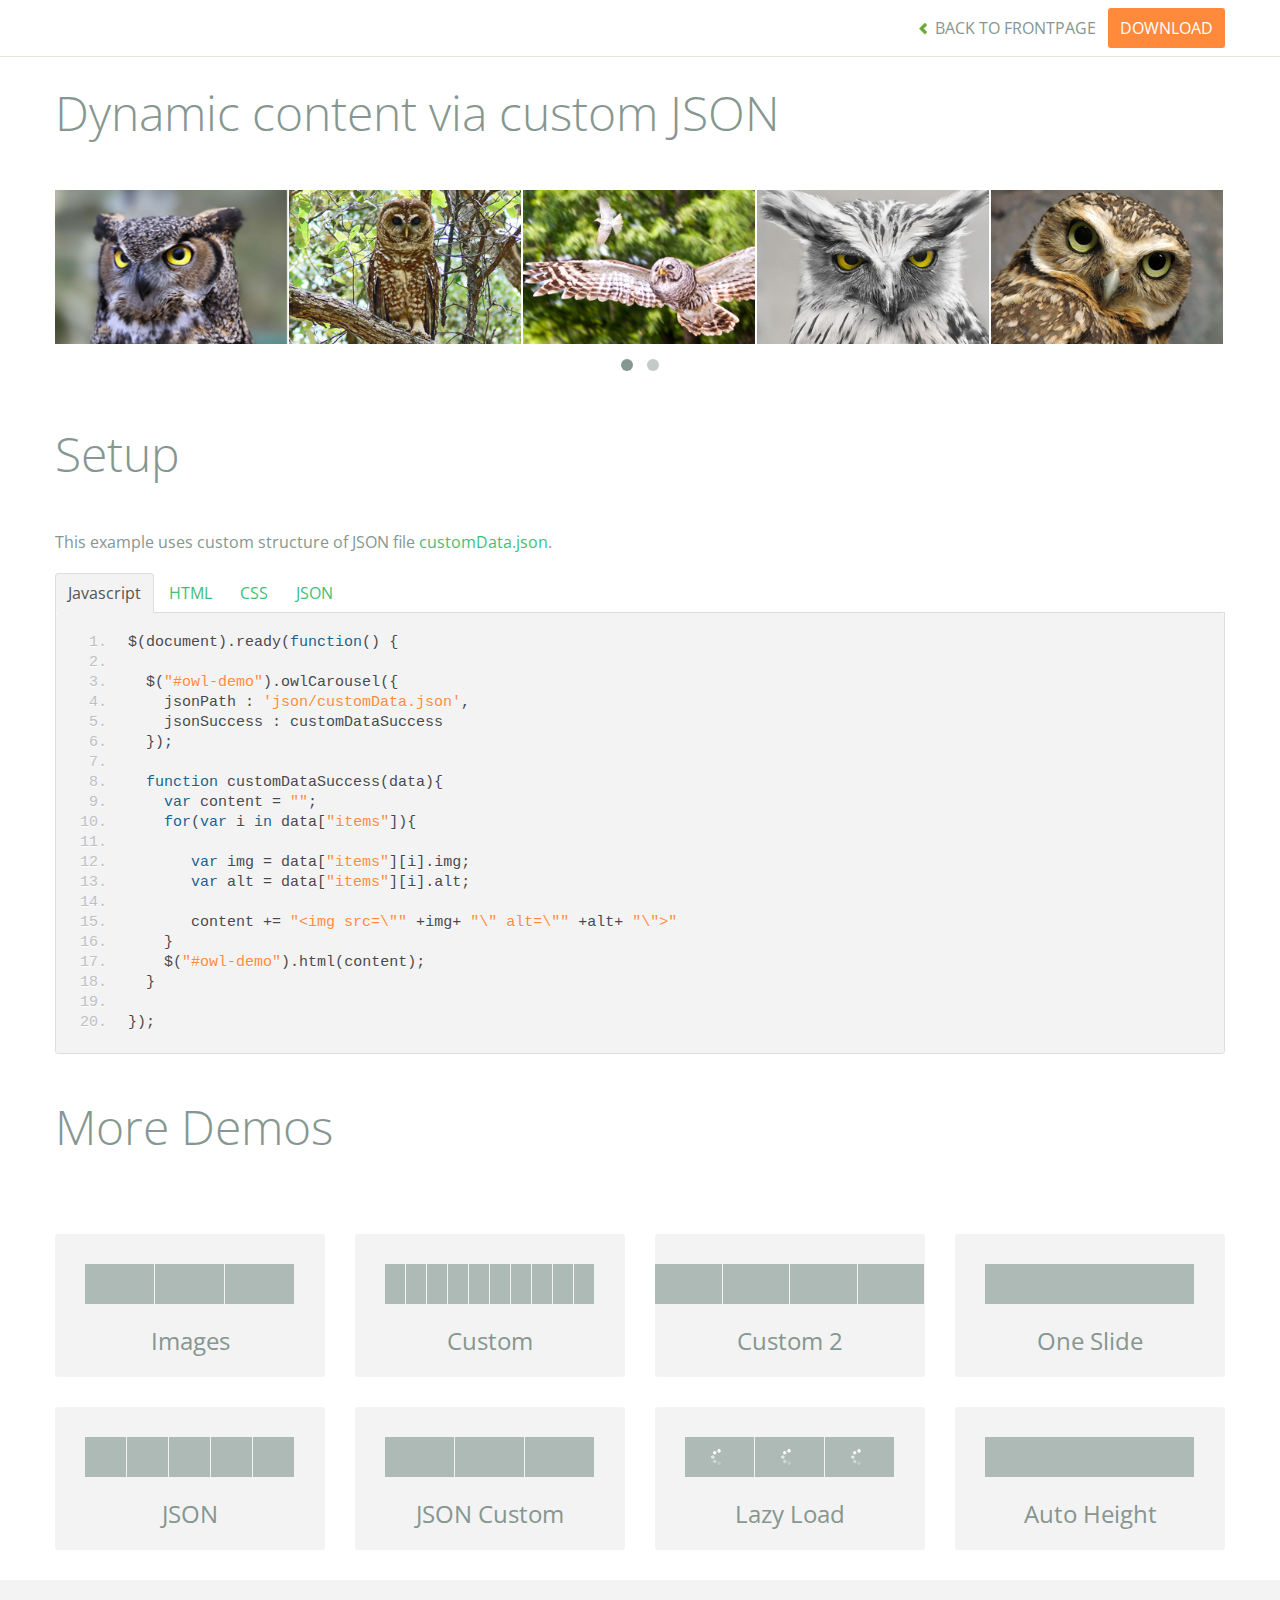
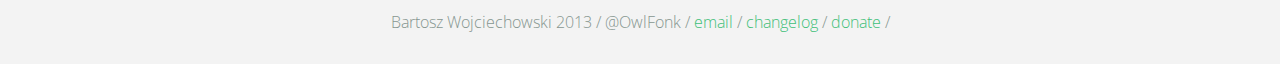
<file: Omgevingsboek/Scripts/owl.carousel/demos/customJson.html>
<!DOCTYPE html>
<html lang="en">
  <head>
    <meta charset="utf-8">
    <title>Owl Carousel - Dynamic content via custom JSON</title>
    <meta name="viewport" content="width=device-width, initial-scale=1.0">
    <meta name="description" content="jQuery Responsive Carousel - Owl Carusel">
    <meta name="author" content="Bartosz Wojciechowski">

    <link href='http://fonts.googleapis.com/css?family=Open+Sans:400italic,400,300,600,700' rel='stylesheet' type='text/css'>
    <link href="../assets/css/bootstrapTheme.css" rel="stylesheet">
    <link href="../assets/css/custom.css" rel="stylesheet">

    <!-- Owl Carousel Assets -->
    <link href="../owl-carousel/owl.carousel.css" rel="stylesheet">
    <link href="../owl-carousel/owl.theme.css" rel="stylesheet">

    <link href="../assets/js/google-code-prettify/prettify.css" rel="stylesheet">

    <!-- Le fav and touch icons -->
    <link rel="apple-touch-icon-precomposed" sizes="144x144" href="../assets/ico/apple-touch-icon-144-precomposed.png">
    <link rel="apple-touch-icon-precomposed" sizes="114x114" href="../assets/ico/apple-touch-icon-114-precomposed.png">
      <link rel="apple-touch-icon-precomposed" sizes="72x72" href="../assets/ico/apple-touch-icon-72-precomposed.png">
                    <link rel="apple-touch-icon-precomposed" href="../assets/ico/apple-touch-icon-57-precomposed.png">
                                   <link rel="shortcut icon" href="../assets/ico/favicon.png">
  </head>
  <body>

      <div id="top-nav" class="navbar navbar-fixed-top">
        <div class="navbar-inner">
          <div class="container">
            <button type="button" class="btn btn-navbar" data-toggle="collapse" data-target=".nav-collapse">
            <span class="icon-bar"></span>
            <span class="icon-bar"></span>
            <span class="icon-bar"></span>
          </button>
            <div class="nav-collapse collapse">
            <ul class="nav pull-right">
              <li><a href="../index.html"><i class="icon-chevron-left"></i> Back to Frontpage</a></li>
              <li><a href="../owl.carousel.zip" class="download download-on" data-spy="affix" data-offset-top="450">Download</a></li>
            </ul>
            <ul class="nav pull-left">
              
            </ul>
            </div>
          </div>
        </div>
      </div>
   
    <div id="title">
      <div class="container">
        <div class="row">
          <div class="span12">
            <h1>Dynamic content via custom JSON</h1>
          </div>
        </div>
      </div>
    </div>

      <div id="demo">
        <div class="container">
          <div class="row">
            <div class="span12">

              <div id="owl-demo" class="owl-carousel">
              </div>
            </div>
          </div>
        </div>

    </div>

    <div id="example-info">
      <div class="container">
        <div class="row">
          <div class="span12">
            <h1>Setup</h1>
            <p>This example uses custom structure of JSON file <a href="json/customData.json">customData.json</a>.
            </p>
            <ul class="nav nav-tabs" id="myTab">
              <li class="active"><a href="#javascript">Javascript</a></li>
              <li><a href="#HTML">HTML</a></li>
              <li><a href="#CSS">CSS</a></li>
              <li><a href="#JSON">JSON</a></li>
            </ul>
             
            <div class="tab-content">

              <div class="tab-pane active" id="javascript">
<pre class="pre-show prettyprint linenums">
$(document).ready(function() {

  $("#owl-demo").owlCarousel({
    jsonPath : 'json/customData.json',
    jsonSuccess : customDataSuccess
  });

  function customDataSuccess(data){
    var content = "";
    for(var i in data["items"]){
       
       var img = data["items"][i].img;
       var alt = data["items"][i].alt;

       content += "&lt;img src=\"" +img+ "\" alt=\"" +alt+ "\"&gt"
    }
    $("#owl-demo").html(content);
  }

});
</pre>  

              </div>

              <div class="tab-pane" id="HTML">
<pre class="pre-show prettyprint linenums">
&lt;div id="owl-demo" class="owl-carousel"&gt;
&lt;/div&gt;
</pre>
              </div>

              <div class="tab-pane" id="CSS">
<pre class="pre-show prettyprint linenums">
#owl-demo .item{
  background: #a1def8;
  padding: 30px 0px;
  display: block;
  margin: 5px;
  color: #FFF;
  -webkit-border-radius: 3px;
  -moz-border-radius: 3px;
  border-radius: 3px;
  text-align: center;
}

</pre>
              </div>
              <div class="tab-pane" id="JSON">
<pre class="pre-show prettyprint linenums">
{
  "items" : [
    {
      "img": "assets/owl1.jpg",
      "alt" : "Owl Image 1"
    },
    {
      "img": "assets/owl2.jpg",
      "alt" : "Owl Image 2"
    },
    {
      "img": "assets/owl3.jpg",
      "alt" : "Owl Image 1"
    },
    {
      "img": "assets/owl4.jpg",
      "alt" : "Owl Image 2"
    },
    {
      "img": "assets/owl5.jpg",
      "alt" : "Owl Image 1"
    },
    {
      "img": "assets/owl6.jpg",
      "alt" : "Owl Image 2"
    }
  ]
}
</pre>
</div>
            </div><!--End Tab Content-->

          </div>
        </div>
      </div>
    </div>

    <div id="more">
      <div class="container">

        <div class="row">
          <div class="span12">
            <h1>More Demos</h1>
          </div>
        </div>

        <div class="row demos-row">
          <div class="span3">
            <a href="images.html" class="demo-box">
              <div class="demo-wrapper demo-images clearfix">
                <div class="demo-slide"><div class="bg"></div></div>
                <div class="demo-slide"><div class="bg"></div></div>
                <div class="demo-slide"><div class="bg"></div></div>
              </div>
              <h3>Images</h3>
            </a>
          </div>

          <div class="span3">
            <a href="custom.html" class="demo-box">
              <div class="demo-wrapper demo-custom clearfix">
                <div class="demo-slide"><div class="bg"></div></div>
                <div class="demo-slide"><div class="bg"></div></div>
                <div class="demo-slide"><div class="bg"></div></div>
                <div class="demo-slide"><div class="bg"></div></div>
                <div class="demo-slide"><div class="bg"></div></div>
                <div class="demo-slide"><div class="bg"></div></div>
                <div class="demo-slide"><div class="bg"></div></div>
                <div class="demo-slide"><div class="bg"></div></div>
                <div class="demo-slide"><div class="bg"></div></div>
                <div class="demo-slide"><div class="bg"></div></div>
              </div>
              <h3>Custom</h3>
            </a>
          </div>

          <div class="span3">
            <a href="itemsCustom.html" class="demo-box">
              <div class="demo-wrapper demo-full clearfix">
                <div class="demo-slide"><div class="bg"></div></div>
                <div class="demo-slide"><div class="bg"></div></div>
                <div class="demo-slide"><div class="bg"></div></div>
                <div class="demo-slide"><div class="bg"></div></div>
              </div>
              <h3>Custom 2</h3>
            </a>
          </div>

          <div class="span3">
            <a href="one.html" class="demo-box">
              <div class="demo-wrapper demo-one clearfix">
                <div class="demo-slide"><div class="bg"></div></div>
              </div>
              <h3>One Slide</h3>
            </a>
          </div>

        </div>
        <div class="row demos-row">
          <div class="span3">
            <a href="json.html" class="demo-box">
              <div class="demo-wrapper demo-Json clearfix">
                <div class="demo-slide"><div class="bg"></div></div>
                <div class="demo-slide"><div class="bg"></div></div>
                <div class="demo-slide"><div class="bg"></div></div>
                <div class="demo-slide"><div class="bg"></div></div>
                <div class="demo-slide"><div class="bg"></div></div>
              </div>
              <h3>JSON</h3>
            </a>
          </div>

          <div class="span3">
            <a href="customJson.html" class="demo-box">
              <div class="demo-wrapper demo-Json-custom clearfix">
                <div class="demo-slide"><div class="bg"></div></div>
                <div class="demo-slide"><div class="bg"></div></div>
                <div class="demo-slide"><div class="bg"></div></div>
              </div>
              <h3>JSON Custom</h3>
            </a>
          </div>

          <div class="span3">
            <a href="lazyLoad.html" class="demo-box">
              <div class="demo-wrapper demo-lazy clearfix">
                <div class="demo-slide"><div class="bg"></div></div>
                <div class="demo-slide"><div class="bg"></div></div>
                <div class="demo-slide"><div class="bg"></div></div>
              </div>
              <h3>Lazy Load</h3>
            </a>
          </div>

          <div class="span3">
            <a href="autoHeight.html" class="demo-box">
              <div class="demo-wrapper demo-height clearfix">
                <div class="demo-slide"><div class="bg"></div></div>
              </div>
              <h3>Auto Height</h3>
            </a>
          </div>

        </div>
      </div>
    </div>


 
    <div id="footer">
      <div class="container">
        <div class="row">
          <div class="span12">
            <h5>Bartosz Wojciechowski 2013 / @OwlFonk / 
            <a href="mailto:owl@owlgraphic.com?subject=Hey Owl!">email</a> / 
            <a href="../changelog.html">changelog</a> /
            <a href="https://www.paypal.com/cgi-bin/webscr?cmd=_s-xclick&hosted_button_id=EFSGXZS7V2U9N">donate</a> / 
            <a href="https://twitter.com/share" class="twitter-share-button" data-url="http://owlgraphic.com/owlcarousel/" data-text="Awesome jQuery Owl Carousel Responsive Plugin" data-via="OwlFonk" data-count="none" data-hashtags="owlcarousel"></a>
            <script>
            var owldomain = window.location.hostname.indexOf("owlgraphic");
            if(owldomain !== -1){
              !function(d,s,id){var js,fjs=d.getElementsByTagName(s)[0],p=/^http:/.test(d.location)?'http':'https';if(!d.getElementById(id)){js=d.createElement(s);js.id=id;js.src=p+'://platform.twitter.com/widgets.js';fjs.parentNode.insertBefore(js,fjs);}}(document, 'script', 'twitter-wjs');
            }
            </script>
            </h5>
          </div>
        </div>
      </div>
    </div>


    <script src="../assets/js/jquery-1.9.1.min.js"></script> 
    <script src="../owl-carousel/owl.carousel.js"></script>


    <!-- Demo -->

    <style>
    #owl-demo img{
        display: block;
        width: 99%;
        height: auto;
    }
    </style>


    <script>
    $(document).ready(function() {

      $("#owl-demo").owlCarousel({
        jsonPath : 'json/customData.json',
        jsonSuccess : customDataSuccess
      });

      function customDataSuccess(data){
        var content = "";
        for(var i in data["items"]){
           
           var img = data["items"][i].img;
           var alt = data["items"][i].alt;

           content += "<img src=\"" +img+ "\" alt=\"" +alt+ "\">"
        }
        $("#owl-demo").html(content);
      }

    });
    </script>


    <script src="../assets/js/bootstrap-collapse.js"></script>
    <script src="../assets/js/bootstrap-transition.js"></script>
    <script src="../assets/js/bootstrap-tab.js"></script>

    <script src="../assets/js/google-code-prettify/prettify.js"></script>
	  <script src="../assets/js/application.js"></script>

  </body>
</html>
</file>
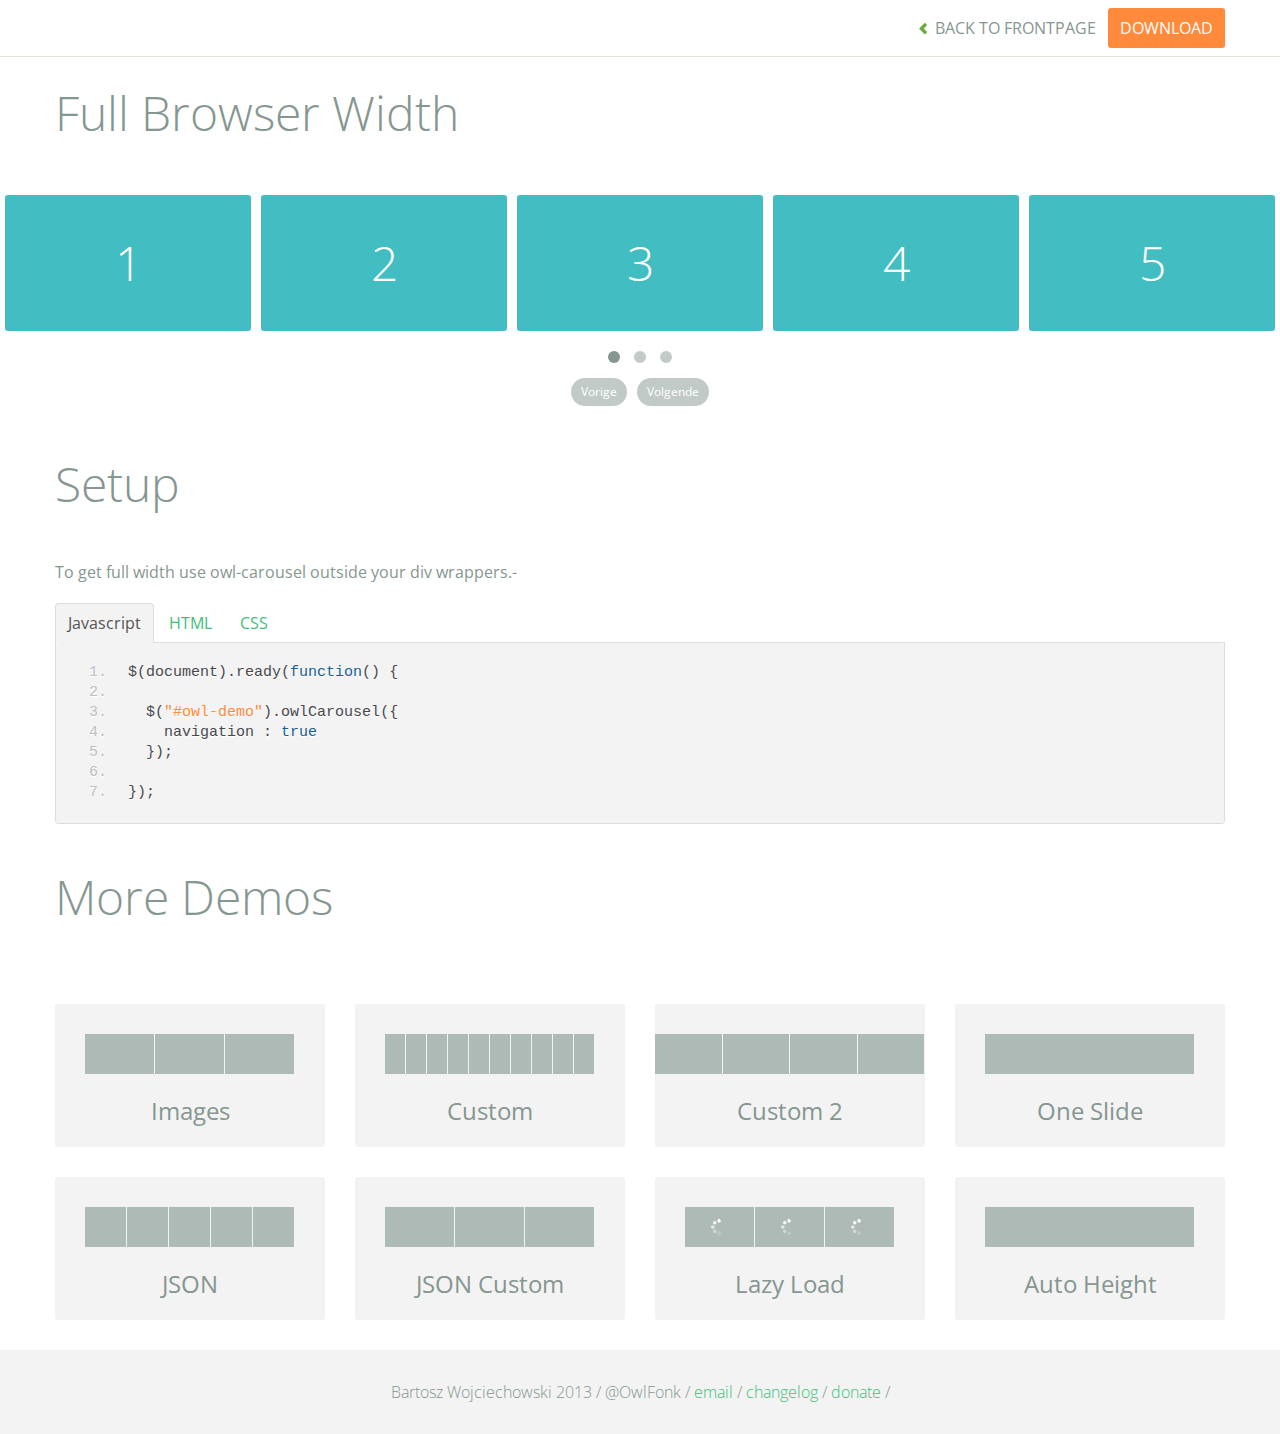
<file: Omgevingsboek/Scripts/owl.carousel/demos/full.html>
<!DOCTYPE html>
<html lang="en">
  <head>
    <meta charset="utf-8">
    <title>Owl Carousel - Full Width Demo</title>
    <meta name="viewport" content="width=device-width, initial-scale=1.0">
    <meta name="description" content="jQuery Responsive Carousel - Owl Carusel">
    <meta name="author" content="Bartosz Wojciechowski">
    
    <link href='http://fonts.googleapis.com/css?family=Open+Sans:400italic,400,300,600,700' rel='stylesheet' type='text/css'>
    <link href="../assets/css/bootstrapTheme.css" rel="stylesheet">
    <link href="../assets/css/custom.css" rel="stylesheet">

    <!-- Owl Carousel Assets -->
    <link href="../owl-carousel/owl.carousel.css" rel="stylesheet">
    <link href="../owl-carousel/owl.theme.css" rel="stylesheet">

    <link href="../assets/js/google-code-prettify/prettify.css" rel="stylesheet">

	
    <!-- Le fav and touch icons -->
    <link rel="apple-touch-icon-precomposed" sizes="144x144" href="../assets/ico/apple-touch-icon-144-precomposed.png">
    <link rel="apple-touch-icon-precomposed" sizes="114x114" href="../assets/ico/apple-touch-icon-114-precomposed.png">
      <link rel="apple-touch-icon-precomposed" sizes="72x72" href="../assets/ico/apple-touch-icon-72-precomposed.png">
                    <link rel="apple-touch-icon-precomposed" href="../assets/ico/apple-touch-icon-57-precomposed.png">
                                   <link rel="shortcut icon" href="../assets/ico/favicon.png">
  </head>
  <body>

      <div id="top-nav" class="navbar navbar-fixed-top">
        <div class="navbar-inner">
          <div class="container">
            <button type="button" class="btn btn-navbar" data-toggle="collapse" data-target=".nav-collapse">
            <span class="icon-bar"></span>
            <span class="icon-bar"></span>
            <span class="icon-bar"></span>
          </button>
            <div class="nav-collapse collapse">
            <ul class="nav pull-right">
              <li><a href="../index.html"><i class="icon-chevron-left"></i> Back to Frontpage</a></li>
              <li><a href="../owl.carousel.zip" class="download download-on" data-spy="affix" data-offset-top="450">Download</a></li>
            </ul>
            <ul class="nav pull-left">
              
            </ul>
            </div>
          </div>
        </div>
      </div>
   
    <div id="title">
      <div class="container">
        <div class="row">
          <div class="span12">
            <h1>Full Browser Width</h1>
          </div>
        </div>
      </div>
    </div>

      <div id="demo">

        <div id="owl-demo" class="owl-carousel">
          
          <div class="item"><h1>1</h1></div>
          <div class="item"><h1>2</h1></div>
          <div class="item"><h1>3</h1></div>
          <div class="item"><h1>4</h1></div>
          <div class="item"><h1>5</h1></div>
          <div class="item"><h1>6</h1></div>
          <div class="item"><h1>7</h1></div>
          <div class="item"><h1>8</h1></div>
          <div class="item"><h1>9</h1></div>
          <div class="item"><h1>10</h1></div>
          <div class="item"><h1>11</h1></div>
          <div class="item"><h1>12</h1></div>

        </div>

    </div>

    <div id="example-info">
      <div class="container">
        <div class="row">
          <div class="span12">
            <h1>Setup</h1>
            <p>To get full width use owl-carousel outside your div wrappers.-</p>
            <ul class="nav nav-tabs" id="myTab">
              <li class="active"><a href="#javascript">Javascript</a></li>
              <li><a href="#HTML">HTML</a></li>
              <li><a href="#CSS">CSS</a></li>
            </ul>
             
            <div class="tab-content">

              <div class="tab-pane active" id="javascript">
<pre class="pre-show prettyprint linenums">
$(document).ready(function() {

  $("#owl-demo").owlCarousel({
    navigation : true
  });

});
</pre>  

              </div>

              <div class="tab-pane" id="HTML">
<pre class="pre-show prettyprint linenums">
&lt;div id="owl-demo" class="owl-carousel owl-theme"&gt;
          
  &lt;div class="item"&gt;&lt;h1&gt;1&lt;/h1&gt;&lt;/div&gt;
  &lt;div class="item"&gt;&lt;h1&gt;2&lt;/h1&gt;&lt;/div&gt;
  &lt;div class="item"&gt;&lt;h1&gt;3&lt;/h1&gt;&lt;/div&gt;
  &lt;div class="item"&gt;&lt;h1&gt;4&lt;/h1&gt;&lt;/div&gt;
  &lt;div class="item"&gt;&lt;h1&gt;5&lt;/h1&gt;&lt;/div&gt;
  &lt;div class="item"&gt;&lt;h1&gt;6&lt;/h1&gt;&lt;/div&gt;
  &lt;div class="item"&gt;&lt;h1&gt;7&lt;/h1&gt;&lt;/div&gt;
  &lt;div class="item"&gt;&lt;h1&gt;8&lt;/h1&gt;&lt;/div&gt;
  &lt;div class="item"&gt;&lt;h1&gt;9&lt;/h1&gt;&lt;/div&gt;
  &lt;div class="item"&gt;&lt;h1&gt;10&lt;/h1&gt;&lt;/div&gt;
  &lt;div class="item"&gt;&lt;h1&gt;11&lt;/h1&gt;&lt;/div&gt;
  &lt;div class="item"&gt;&lt;h1&gt;12&lt;/h1&gt;&lt;/div&gt;

&lt;/div&gt;
</pre>
              </div>

              <div class="tab-pane" id="CSS">
<pre class="pre-show prettyprint linenums">
#owl-demo .item{
  background: #42bdc2;
  padding: 30px 0px;
  margin: 10px;
  color: #FFF;
  -webkit-border-radius: 3px;
  -moz-border-radius: 3px;
  border-radius: 3px;
  text-align: center;
}
</pre>
              </div>
            </div><!--End Tab Content-->

          </div>
        </div>
      </div>
    </div>

    <div id="more">
      <div class="container">

        <div class="row">
          <div class="span12">
            <h1>More Demos</h1>
          </div>
        </div>

        <div class="row demos-row">
          <div class="span3">
            <a href="images.html" class="demo-box">
              <div class="demo-wrapper demo-images clearfix">
                <div class="demo-slide"><div class="bg"></div></div>
                <div class="demo-slide"><div class="bg"></div></div>
                <div class="demo-slide"><div class="bg"></div></div>
              </div>
              <h3>Images</h3>
            </a>
          </div>

          <div class="span3">
            <a href="custom.html" class="demo-box">
              <div class="demo-wrapper demo-custom clearfix">
                <div class="demo-slide"><div class="bg"></div></div>
                <div class="demo-slide"><div class="bg"></div></div>
                <div class="demo-slide"><div class="bg"></div></div>
                <div class="demo-slide"><div class="bg"></div></div>
                <div class="demo-slide"><div class="bg"></div></div>
                <div class="demo-slide"><div class="bg"></div></div>
                <div class="demo-slide"><div class="bg"></div></div>
                <div class="demo-slide"><div class="bg"></div></div>
                <div class="demo-slide"><div class="bg"></div></div>
                <div class="demo-slide"><div class="bg"></div></div>
              </div>
              <h3>Custom</h3>
            </a>
          </div>

          <div class="span3">
            <a href="itemsCustom.html" class="demo-box">
              <div class="demo-wrapper demo-full clearfix">
                <div class="demo-slide"><div class="bg"></div></div>
                <div class="demo-slide"><div class="bg"></div></div>
                <div class="demo-slide"><div class="bg"></div></div>
                <div class="demo-slide"><div class="bg"></div></div>
              </div>
              <h3>Custom 2</h3>
            </a>
          </div>

          <div class="span3">
            <a href="one.html" class="demo-box">
              <div class="demo-wrapper demo-one clearfix">
                <div class="demo-slide"><div class="bg"></div></div>
              </div>
              <h3>One Slide</h3>
            </a>
          </div>

        </div>
        <div class="row demos-row">
          <div class="span3">
            <a href="json.html" class="demo-box">
              <div class="demo-wrapper demo-Json clearfix">
                <div class="demo-slide"><div class="bg"></div></div>
                <div class="demo-slide"><div class="bg"></div></div>
                <div class="demo-slide"><div class="bg"></div></div>
                <div class="demo-slide"><div class="bg"></div></div>
                <div class="demo-slide"><div class="bg"></div></div>
              </div>
              <h3>JSON</h3>
            </a>
          </div>

          <div class="span3">
            <a href="customJson.html" class="demo-box">
              <div class="demo-wrapper demo-Json-custom clearfix">
                <div class="demo-slide"><div class="bg"></div></div>
                <div class="demo-slide"><div class="bg"></div></div>
                <div class="demo-slide"><div class="bg"></div></div>
              </div>
              <h3>JSON Custom</h3>
            </a>
          </div>

          <div class="span3">
            <a href="lazyLoad.html" class="demo-box">
              <div class="demo-wrapper demo-lazy clearfix">
                <div class="demo-slide"><div class="bg"></div></div>
                <div class="demo-slide"><div class="bg"></div></div>
                <div class="demo-slide"><div class="bg"></div></div>
              </div>
              <h3>Lazy Load</h3>
            </a>
          </div>

          <div class="span3">
            <a href="autoHeight.html" class="demo-box">
              <div class="demo-wrapper demo-height clearfix">
                <div class="demo-slide"><div class="bg"></div></div>
              </div>
              <h3>Auto Height</h3>
            </a>
          </div>

        </div>
      </div>
    </div>


 
    <div id="footer">
      <div class="container">
        <div class="row">
          <div class="span12">
            <h5>Bartosz Wojciechowski 2013 / @OwlFonk / 
            <a href="mailto:owl@owlgraphic.com?subject=Hey Owl!">email</a> / 
            <a href="../changelog.html">changelog</a> /
            <a href="https://www.paypal.com/cgi-bin/webscr?cmd=_s-xclick&hosted_button_id=EFSGXZS7V2U9N">donate</a> / 
            <a href="https://twitter.com/share" class="twitter-share-button" data-url="http://owlgraphic.com/owlcarousel/" data-text="Awesome jQuery Owl Carousel Responsive Plugin" data-via="OwlFonk" data-count="none" data-hashtags="owlcarousel"></a>
            <script>
            var owldomain = window.location.hostname.indexOf("owlgraphic");
            if(owldomain !== -1){
              !function(d,s,id){var js,fjs=d.getElementsByTagName(s)[0],p=/^http:/.test(d.location)?'http':'https';if(!d.getElementById(id)){js=d.createElement(s);js.id=id;js.src=p+'://platform.twitter.com/widgets.js';fjs.parentNode.insertBefore(js,fjs);}}(document, 'script', 'twitter-wjs');
            }
            </script>
            </h5>
          </div>
        </div>
      </div>
    </div>


    <script src="../assets/js/jquery-1.9.1.min.js"></script> 
    <script src="../owl-carousel/owl.carousel.js"></script>

    <!-- Demo -->

    <style>
    #owl-demo .item{
        background: #42bdc2;
        padding: 30px 0px;
        margin: 5px;
        color: #FFF;
        -webkit-border-radius: 3px;
        -moz-border-radius: 3px;
        border-radius: 3px;
        text-align: center;
    }
    </style>

    <script>
    $(document).ready(function() {
      $("#owl-demo").owlCarousel({
        navigation : true
      });
    });

    </script>
    

    <script src="../assets/js/bootstrap-collapse.js"></script>
    <script src="../assets/js/bootstrap-transition.js"></script>
    <script src="../assets/js/bootstrap-tab.js"></script>

    <script src="../assets/js/google-code-prettify/prettify.js"></script>
	  <script src="../assets/js/application.js"></script>

  </body>
</html>
</file>
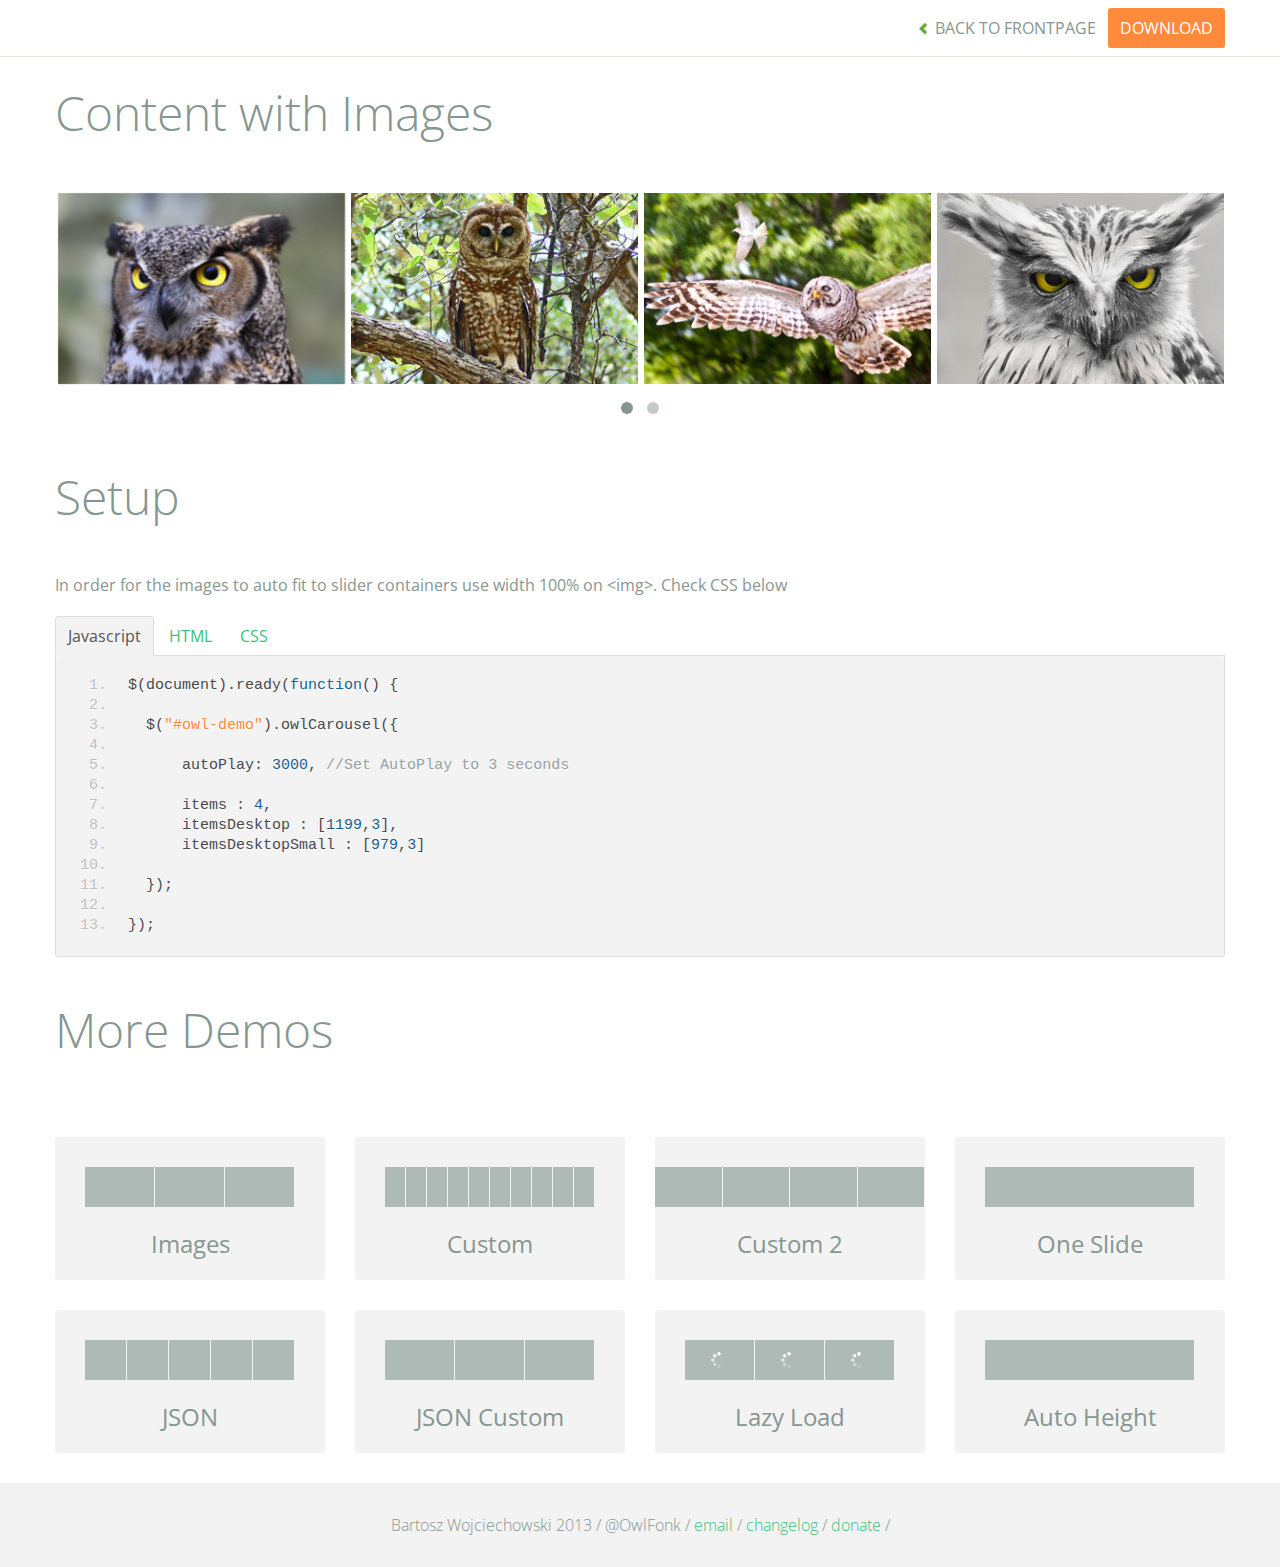
<file: Omgevingsboek/Scripts/owl.carousel/demos/images.html>
<!DOCTYPE html>
<html lang="en">
  <head>
    <meta charset="utf-8">
    <title>Owl Carousel - Images Demo</title>
    <meta name="viewport" content="width=device-width, initial-scale=1.0">
    <meta name="description" content="jQuery Responsive Carousel - Owl Carusel">
    <meta name="author" content="Bartosz Wojciechowski">
    
    <link href='http://fonts.googleapis.com/css?family=Open+Sans:400italic,400,300,600,700' rel='stylesheet' type='text/css'>
    <link href="../assets/css/bootstrapTheme.css" rel="stylesheet">
    <link href="../assets/css/custom.css" rel="stylesheet">

    <!-- Owl Carousel Assets -->
    <link href="../owl-carousel/owl.carousel.css" rel="stylesheet">
    <link href="../owl-carousel/owl.theme.css" rel="stylesheet">

    <!-- Prettify -->
    <link href="../assets/js/google-code-prettify/prettify.css" rel="stylesheet">
    

    <!-- Le fav and touch icons -->
    <link rel="apple-touch-icon-precomposed" sizes="144x144" href="../assets/ico/apple-touch-icon-144-precomposed.png">
    <link rel="apple-touch-icon-precomposed" sizes="114x114" href="../assets/ico/apple-touch-icon-114-precomposed.png">
      <link rel="apple-touch-icon-precomposed" sizes="72x72" href="../assets/ico/apple-touch-icon-72-precomposed.png">
                    <link rel="apple-touch-icon-precomposed" href="../assets/ico/apple-touch-icon-57-precomposed.png">
                                   <link rel="shortcut icon" href="../assets/ico/favicon.png">
  </head>
  <body>

      <div id="top-nav" class="navbar navbar-fixed-top">
        <div class="navbar-inner">
          <div class="container">
            <button type="button" class="btn btn-navbar" data-toggle="collapse" data-target=".nav-collapse">
            <span class="icon-bar"></span>
            <span class="icon-bar"></span>
            <span class="icon-bar"></span>
          </button>
            <div class="nav-collapse collapse">
            <ul class="nav pull-right">
              <li><a href="../index.html"><i class="icon-chevron-left"></i> Back to Frontpage</a></li>
              <li><a href="../owl.carousel.zip" class="download download-on" data-spy="affix" data-offset-top="450">Download</a></li>
            </ul>
            <ul class="nav pull-left">
              
            </ul>
            </div>
          </div>
        </div>
      </div>
   
    <div id="title">
      <div class="container">
        <div class="row">
          <div class="span12">
            <h1>Content with Images</h1>
          </div>
        </div>
      </div>
    </div>

      <div id="demo">
        <div class="container">
          <div class="row">
            <div class="span12">

              <div id="owl-demo" class="owl-carousel">
                <div class="item"><img src="assets/owl1.jpg" alt="Owl Image"></div>
                <div class="item"><img src="assets/owl2.jpg" alt="Owl Image"></div>
                <div class="item"><img src="assets/owl3.jpg" alt="Owl Image"></div>
                <div class="item"><img src="assets/owl4.jpg" alt="Owl Image"></div>
                <div class="item"><img src="assets/owl5.jpg" alt="Owl Image"></div>
                <div class="item"><img src="assets/owl6.jpg" alt="Owl Image"></div>
                <div class="item"><img src="assets/owl7.jpg" alt="Owl Image"></div>
                <div class="item"><img src="assets/owl8.jpg" alt="Owl Image"></div>
              </div>
              
            </div>
          </div>
        </div>

    </div>

    <div id="example-info">
      <div class="container">
        <div class="row">
          <div class="span12">
            <h1>Setup</h1>
            <p>In order for the images to auto fit to slider containers use width 100% on &lt;img&gt;. Check CSS below</p>
            <ul class="nav nav-tabs" id="myTab">
              <li class="active"><a href="#javascript">Javascript</a></li>
              <li><a href="#HTML">HTML</a></li>
              <li><a href="#CSS">CSS</a></li>
            </ul>
             
            <div class="tab-content">

              <div class="tab-pane active" id="javascript">
<pre class="pre-show prettyprint linenums">
$(document).ready(function() {

  $("#owl-demo").owlCarousel({

      autoPlay: 3000, //Set AutoPlay to 3 seconds

      items : 4,
      itemsDesktop : [1199,3],
      itemsDesktopSmall : [979,3]

  });

});
</pre>  

              </div>

              <div class="tab-pane" id="HTML">
<pre class="pre-show prettyprint linenums">
&lt;div id="owl-demo"&gt;
          
  &lt;div class="item"&gt;&lt;img src="assets/owl1.jpg" alt="Owl Image"&gt;&lt;/div&gt;
  &lt;div class="item"&gt;&lt;img src="assets/owl2.jpg" alt="Owl Image"&gt;&lt;/div&gt;
  &lt;div class="item"&gt;&lt;img src="assets/owl3.jpg" alt="Owl Image"&gt;&lt;/div&gt;
  &lt;div class="item"&gt;&lt;img src="assets/owl4.jpg" alt="Owl Image"&gt;&lt;/div&gt;
  &lt;div class="item"&gt;&lt;img src="assets/owl5.jpg" alt="Owl Image"&gt;&lt;/div&gt;
  &lt;div class="item"&gt;&lt;img src="assets/owl6.jpg" alt="Owl Image"&gt;&lt;/div&gt;
  &lt;div class="item"&gt;&lt;img src="assets/owl7.jpg" alt="Owl Image"&gt;&lt;/div&gt;
  &lt;div class="item"&gt;&lt;img src="assets/owl8.jpg" alt="Owl Image"&gt;&lt;/div&gt;

&lt;/div&gt;
</pre>
              </div>

              <div class="tab-pane" id="CSS">
<pre class="pre-show prettyprint linenums">
#owl-demo .item{
  margin: 3px;
}
#owl-demo .item img{
  display: block;
  width: 100%;
  height: auto;
}
</pre>
              </div>
            </div><!--End Tab Content-->

          </div>
        </div>
      </div>
    </div>

    <div id="more">
      <div class="container">

        <div class="row">
          <div class="span12">
            <h1>More Demos</h1>
          </div>
        </div>

        <div class="row demos-row">
          <div class="span3">
            <a href="images.html" class="demo-box">
              <div class="demo-wrapper demo-images clearfix">
                <div class="demo-slide"><div class="bg"></div></div>
                <div class="demo-slide"><div class="bg"></div></div>
                <div class="demo-slide"><div class="bg"></div></div>
              </div>
              <h3>Images</h3>
            </a>
          </div>

          <div class="span3">
            <a href="custom.html" class="demo-box">
              <div class="demo-wrapper demo-custom clearfix">
                <div class="demo-slide"><div class="bg"></div></div>
                <div class="demo-slide"><div class="bg"></div></div>
                <div class="demo-slide"><div class="bg"></div></div>
                <div class="demo-slide"><div class="bg"></div></div>
                <div class="demo-slide"><div class="bg"></div></div>
                <div class="demo-slide"><div class="bg"></div></div>
                <div class="demo-slide"><div class="bg"></div></div>
                <div class="demo-slide"><div class="bg"></div></div>
                <div class="demo-slide"><div class="bg"></div></div>
                <div class="demo-slide"><div class="bg"></div></div>
              </div>
              <h3>Custom</h3>
            </a>
          </div>

          <div class="span3">
            <a href="itemsCustom.html" class="demo-box">
              <div class="demo-wrapper demo-full clearfix">
                <div class="demo-slide"><div class="bg"></div></div>
                <div class="demo-slide"><div class="bg"></div></div>
                <div class="demo-slide"><div class="bg"></div></div>
                <div class="demo-slide"><div class="bg"></div></div>
              </div>
              <h3>Custom 2</h3>
            </a>
          </div>

          <div class="span3">
            <a href="one.html" class="demo-box">
              <div class="demo-wrapper demo-one clearfix">
                <div class="demo-slide"><div class="bg"></div></div>
              </div>
              <h3>One Slide</h3>
            </a>
          </div>

        </div>
        <div class="row demos-row">
          <div class="span3">
            <a href="json.html" class="demo-box">
              <div class="demo-wrapper demo-Json clearfix">
                <div class="demo-slide"><div class="bg"></div></div>
                <div class="demo-slide"><div class="bg"></div></div>
                <div class="demo-slide"><div class="bg"></div></div>
                <div class="demo-slide"><div class="bg"></div></div>
                <div class="demo-slide"><div class="bg"></div></div>
              </div>
              <h3>JSON</h3>
            </a>
          </div>

          <div class="span3">
            <a href="customJson.html" class="demo-box">
              <div class="demo-wrapper demo-Json-custom clearfix">
                <div class="demo-slide"><div class="bg"></div></div>
                <div class="demo-slide"><div class="bg"></div></div>
                <div class="demo-slide"><div class="bg"></div></div>
              </div>
              <h3>JSON Custom</h3>
            </a>
          </div>

          <div class="span3">
            <a href="lazyLoad.html" class="demo-box">
              <div class="demo-wrapper demo-lazy clearfix">
                <div class="demo-slide"><div class="bg"></div></div>
                <div class="demo-slide"><div class="bg"></div></div>
                <div class="demo-slide"><div class="bg"></div></div>
              </div>
              <h3>Lazy Load</h3>
            </a>
          </div>

          <div class="span3">
            <a href="autoHeight.html" class="demo-box">
              <div class="demo-wrapper demo-height clearfix">
                <div class="demo-slide"><div class="bg"></div></div>
              </div>
              <h3>Auto Height</h3>
            </a>
          </div>

        </div>
      </div>
    </div>


 
    <div id="footer">
      <div class="container">
        <div class="row">
          <div class="span12">
            <h5>Bartosz Wojciechowski 2013 / @OwlFonk / 
            <a href="mailto:owl@owlgraphic.com?subject=Hey Owl!">email</a> / 
            <a href="../changelog.html">changelog</a> /
            <a href="https://www.paypal.com/cgi-bin/webscr?cmd=_s-xclick&hosted_button_id=EFSGXZS7V2U9N">donate</a> / 
            <a href="https://twitter.com/share" class="twitter-share-button" data-url="http://owlgraphic.com/owlcarousel/" data-text="Awesome jQuery Owl Carousel Responsive Plugin" data-via="OwlFonk" data-count="none" data-hashtags="owlcarousel"></a>
            <script>
            var owldomain = window.location.hostname.indexOf("owlgraphic");
            if(owldomain !== -1){
              !function(d,s,id){var js,fjs=d.getElementsByTagName(s)[0],p=/^http:/.test(d.location)?'http':'https';if(!d.getElementById(id)){js=d.createElement(s);js.id=id;js.src=p+'://platform.twitter.com/widgets.js';fjs.parentNode.insertBefore(js,fjs);}}(document, 'script', 'twitter-wjs');
            }
            </script>
            </h5>
          </div>
        </div>
      </div>
    </div>


    <script src="../assets/js/jquery-1.9.1.min.js"></script> 
    <script src="../owl-carousel/owl.carousel.js"></script>


    <!-- Demo -->

    <style>
    #owl-demo .item{
        margin: 3px;
    }
    #owl-demo .item img{
        display: block;
        width: 100%;
        height: auto;
    }
    </style>


    <script>
    $(document).ready(function() {
      $("#owl-demo").owlCarousel({
        autoPlay: 3000,
        items : 4,
        itemsDesktop : [1199,3],
        itemsDesktopSmall : [979,3]
      });

    });
    </script>

    <script src="../assets/js/bootstrap-collapse.js"></script>
    <script src="../assets/js/bootstrap-transition.js"></script>
    <script src="../assets/js/bootstrap-tab.js"></script>

    <script src="../assets/js/google-code-prettify/prettify.js"></script>
	  <script src="../assets/js/application.js"></script>

  </body>
</html>
</file>
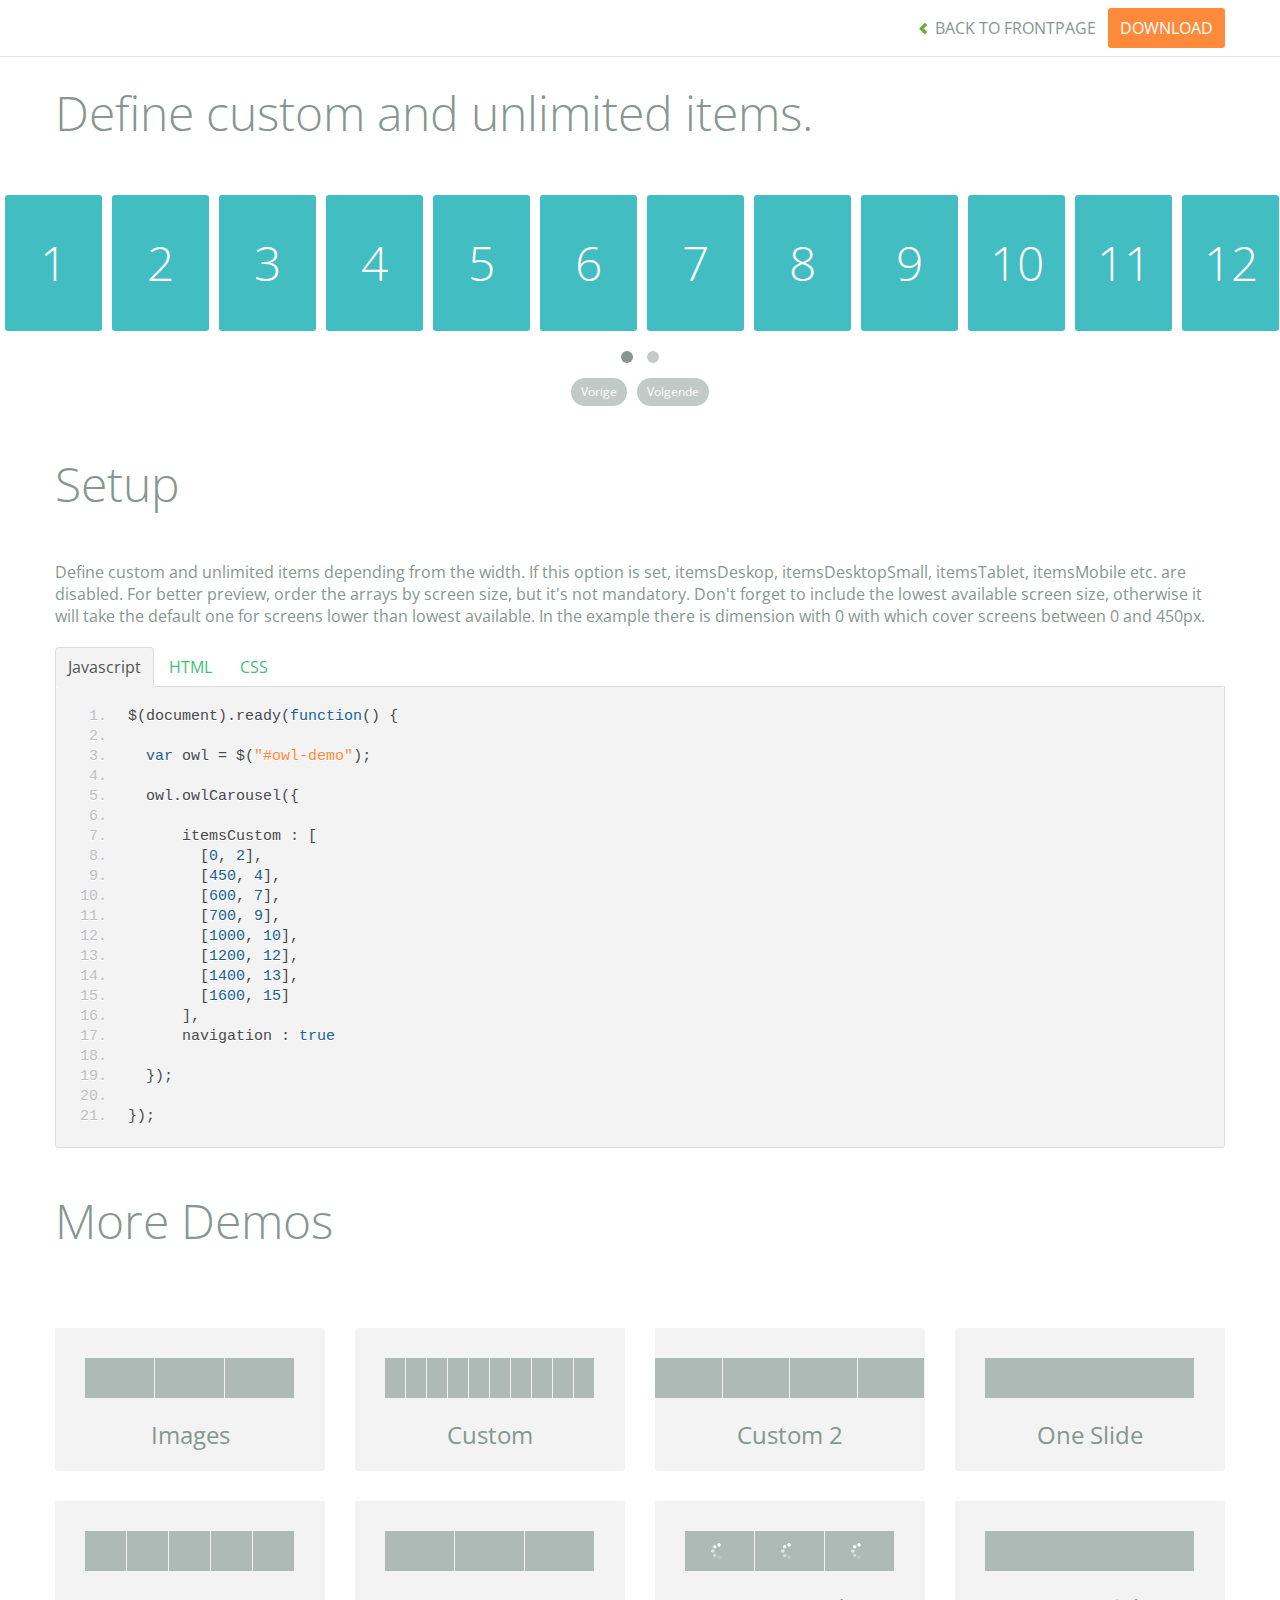
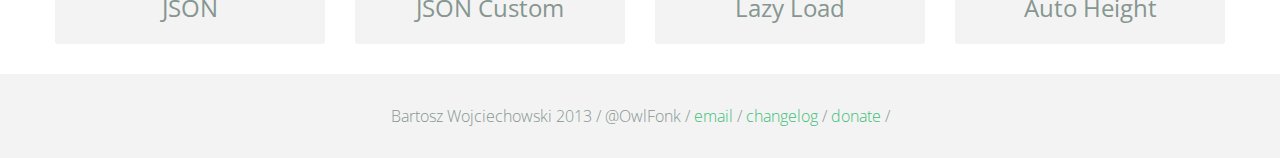
<file: Omgevingsboek/Scripts/owl.carousel/demos/itemsCustom.html>
<!DOCTYPE html>
<html lang="en">
  <head>
    <meta charset="utf-8">
    <title>Owl Carousel - itemsCustom</title>
    <meta name="viewport" content="width=device-width, initial-scale=1.0">
    <meta name="description" content="jQuery Responsive Carousel - Owl Carusel">
    <meta name="author" content="Bartosz Wojciechowski">

    <link href='http://fonts.googleapis.com/css?family=Open+Sans:400italic,400,300,600,700' rel='stylesheet' type='text/css'>
    <link href="../assets/css/bootstrapTheme.css" rel="stylesheet">
    <link href="../assets/css/custom.css" rel="stylesheet">

    <!-- Owl Carousel Assets -->
    <link href="../owl-carousel/owl.carousel.css" rel="stylesheet">
    <link href="../owl-carousel/owl.theme.css" rel="stylesheet">

    <link href="../assets/js/google-code-prettify/prettify.css" rel="stylesheet">

    <!-- Le fav and touch icons -->
    <link rel="apple-touch-icon-precomposed" sizes="144x144" href="../assets/ico/apple-touch-icon-144-precomposed.png">
    <link rel="apple-touch-icon-precomposed" sizes="114x114" href="../assets/ico/apple-touch-icon-114-precomposed.png">
      <link rel="apple-touch-icon-precomposed" sizes="72x72" href="../assets/ico/apple-touch-icon-72-precomposed.png">
                    <link rel="apple-touch-icon-precomposed" href="../assets/ico/apple-touch-icon-57-precomposed.png">
                                   <link rel="shortcut icon" href="../assets/ico/favicon.png">
  </head>
  <body>

      <div id="top-nav" class="navbar navbar-fixed-top">
        <div class="navbar-inner">
          <div class="container">
            <button type="button" class="btn btn-navbar" data-toggle="collapse" data-target=".nav-collapse">
            <span class="icon-bar"></span>
            <span class="icon-bar"></span>
            <span class="icon-bar"></span>
          </button>
            <div class="nav-collapse collapse">
            <ul class="nav pull-right">
              <li><a href="../index.html"><i class="icon-chevron-left"></i> Back to Frontpage</a></li>
              <li><a href="../owl.carousel.zip" class="download download-on" data-spy="affix" data-offset-top="450">Download</a></li>
            </ul>
            <ul class="nav pull-left">
              
            </ul>
            </div>
          </div>
        </div>
      </div>
   
    <div id="title">
      <div class="container">
        <div class="row">
          <div class="span12">
            <h1>Define custom and unlimited items.</h1>
          </div>
        </div>
      </div>
    </div>

      <div id="demo">
        <div id="owl-demo" class="owl-carousel">
          
          <div class="item"><h1>1</h1></div>
          <div class="item"><h1>2</h1></div>
          <div class="item"><h1>3</h1></div>
          <div class="item"><h1>4</h1></div>
          <div class="item"><h1>5</h1></div>
          <div class="item"><h1>6</h1></div>
          <div class="item"><h1>7</h1></div>
          <div class="item"><h1>8</h1></div>
          <div class="item"><h1>9</h1></div>
          <div class="item"><h1>10</h1></div>
          <div class="item"><h1>11</h1></div>
          <div class="item"><h1>12</h1></div>
          <div class="item"><h1>13</h1></div>
          <div class="item"><h1>14</h1></div>
          <div class="item"><h1>15</h1></div>
          <div class="item"><h1>16</h1></div>
          <div class="item"><h1>17</h1></div>
          <div class="item"><h1>18</h1></div>
          <div class="item"><h1>19</h1></div>
          <div class="item"><h1>20</h1></div>

        </div>
    </div>

    <div id="example-info">
      <div class="container">
        <div class="row">
          <div class="span12">
            <h1>Setup</h1>
            <p>Define custom and unlimited items depending from the width. If this option is set, itemsDeskop, itemsDesktopSmall, itemsTablet, itemsMobile etc. are disabled. For better preview, order the arrays by screen size, but it's not mandatory. Don't forget to include the lowest available screen size, otherwise it will take the default one for screens lower than lowest available. In the example there is dimension with 0 with which cover screens between 0 and 450px.
            </p>
            <ul class="nav nav-tabs" id="myTab">
              <li class="active"><a href="#javascript">Javascript</a></li>
              <li><a href="#HTML">HTML</a></li>
              <li><a href="#CSS">CSS</a></li>
            </ul>
             
            <div class="tab-content">

              <div class="tab-pane active" id="javascript">
<pre class="pre-show prettyprint linenums">
$(document).ready(function() {

  var owl = &#36;("#owl-demo")&#59;

  owl.owlCarousel({
     
      itemsCustom : [
        [0, 2],
        [450, 4],
        [600, 7],
        [700, 9],
        [1000, 10],
        [1200, 12],
        [1400, 13],
        [1600, 15]
      ],
      navigation : true

  })&#59;

})&#59;
</pre>

              </div>

              <div class="tab-pane" id="HTML">
<pre class="pre-show prettyprint linenums">
&lt;div id="owl-demo" class="owl-carousel owl-theme"&gt;
  &lt;div class="item"&gt;&lt;h1&gt;1&lt;/h1&gt;&lt;/div&gt;
  &lt;div class="item"&gt;&lt;h1&gt;2&lt;/h1&gt;&lt;/div&gt;
  &lt;div class="item"&gt;&lt;h1&gt;3&lt;/h1&gt;&lt;/div&gt;
  &lt;div class="item"&gt;&lt;h1&gt;4&lt;/h1&gt;&lt;/div&gt;
  &lt;div class="item"&gt;&lt;h1&gt;5&lt;/h1&gt;&lt;/div&gt;
  &lt;div class="item"&gt;&lt;h1&gt;6&lt;/h1&gt;&lt;/div&gt;
  &lt;div class="item"&gt;&lt;h1&gt;7&lt;/h1&gt;&lt;/div&gt;
  &lt;div class="item"&gt;&lt;h1&gt;8&lt;/h1&gt;&lt;/div&gt;
  &lt;div class="item"&gt;&lt;h1&gt;9&lt;/h1&gt;&lt;/div&gt;
  &lt;div class="item"&gt;&lt;h1&gt;10&lt;/h1&gt;&lt;/div&gt;
  &lt;div class="item"&gt;&lt;h1&gt;11&lt;/h1&gt;&lt;/div&gt;
  &lt;div class="item"&gt;&lt;h1&gt;12&lt;/h1&gt;&lt;/div&gt;
  &lt;div class="item"&gt;&lt;h1&gt;13&lt;/h1&gt;&lt;/div&gt;
  &lt;div class="item"&gt;&lt;h1&gt;14&lt;/h1&gt;&lt;/div&gt;
  &lt;div class="item"&gt;&lt;h1&gt;15&lt;/h1&gt;&lt;/div&gt;
  &lt;div class="item"&gt;&lt;h1&gt;16&lt;/h1&gt;&lt;/div&gt;
  &lt;div class="item"&gt;&lt;h1&gt;17&lt;/h1&gt;&lt;/div&gt;
  &lt;div class="item"&gt;&lt;h1&gt;18&lt;/h1&gt;&lt;/div&gt;
  &lt;div class="item"&gt;&lt;h1&gt;19&lt;/h1&gt;&lt;/div&gt;
  &lt;div class="item"&gt;&lt;h1&gt;20&lt;/h1&gt;&lt;/div&gt;
&lt;/div&gt;

</pre>
              </div>

              <div class="tab-pane" id="CSS">
<pre class="pre-show prettyprint linenums">
#owl-demo .item{
    background: #42bdc2;
    padding: 30px 0px;
    margin: 5px;
    color: #FFF;
    -webkit-border-radius: 3px;
    -moz-border-radius: 3px;
    border-radius: 3px;
    text-align: center;
}
</pre>
              </div>
            </div><!--End Tab Content-->

          </div>
        </div>
      </div>
    </div>

    <div id="more">
      <div class="container">

        <div class="row">
          <div class="span12">
            <h1>More Demos</h1>
          </div>
        </div>

        <div class="row demos-row">
          <div class="span3">
            <a href="images.html" class="demo-box">
              <div class="demo-wrapper demo-images clearfix">
                <div class="demo-slide"><div class="bg"></div></div>
                <div class="demo-slide"><div class="bg"></div></div>
                <div class="demo-slide"><div class="bg"></div></div>
              </div>
              <h3>Images</h3>
            </a>
          </div>

          <div class="span3">
            <a href="custom.html" class="demo-box">
              <div class="demo-wrapper demo-custom clearfix">
                <div class="demo-slide"><div class="bg"></div></div>
                <div class="demo-slide"><div class="bg"></div></div>
                <div class="demo-slide"><div class="bg"></div></div>
                <div class="demo-slide"><div class="bg"></div></div>
                <div class="demo-slide"><div class="bg"></div></div>
                <div class="demo-slide"><div class="bg"></div></div>
                <div class="demo-slide"><div class="bg"></div></div>
                <div class="demo-slide"><div class="bg"></div></div>
                <div class="demo-slide"><div class="bg"></div></div>
                <div class="demo-slide"><div class="bg"></div></div>
              </div>
              <h3>Custom</h3>
            </a>
          </div>

          <div class="span3">
            <a href="itemsCustom.html" class="demo-box">
              <div class="demo-wrapper demo-full clearfix">
                <div class="demo-slide"><div class="bg"></div></div>
                <div class="demo-slide"><div class="bg"></div></div>
                <div class="demo-slide"><div class="bg"></div></div>
                <div class="demo-slide"><div class="bg"></div></div>
              </div>
              <h3>Custom 2</h3>
            </a>
          </div>

          <div class="span3">
            <a href="one.html" class="demo-box">
              <div class="demo-wrapper demo-one clearfix">
                <div class="demo-slide"><div class="bg"></div></div>
              </div>
              <h3>One Slide</h3>
            </a>
          </div>

        </div>
        <div class="row demos-row">
          <div class="span3">
            <a href="json.html" class="demo-box">
              <div class="demo-wrapper demo-Json clearfix">
                <div class="demo-slide"><div class="bg"></div></div>
                <div class="demo-slide"><div class="bg"></div></div>
                <div class="demo-slide"><div class="bg"></div></div>
                <div class="demo-slide"><div class="bg"></div></div>
                <div class="demo-slide"><div class="bg"></div></div>
              </div>
              <h3>JSON</h3>
            </a>
          </div>

          <div class="span3">
            <a href="customJson.html" class="demo-box">
              <div class="demo-wrapper demo-Json-custom clearfix">
                <div class="demo-slide"><div class="bg"></div></div>
                <div class="demo-slide"><div class="bg"></div></div>
                <div class="demo-slide"><div class="bg"></div></div>
              </div>
              <h3>JSON Custom</h3>
            </a>
          </div>

          <div class="span3">
            <a href="lazyLoad.html" class="demo-box">
              <div class="demo-wrapper demo-lazy clearfix">
                <div class="demo-slide"><div class="bg"></div></div>
                <div class="demo-slide"><div class="bg"></div></div>
                <div class="demo-slide"><div class="bg"></div></div>
              </div>
              <h3>Lazy Load</h3>
            </a>
          </div>

          <div class="span3">
            <a href="autoHeight.html" class="demo-box">
              <div class="demo-wrapper demo-height clearfix">
                <div class="demo-slide"><div class="bg"></div></div>
              </div>
              <h3>Auto Height</h3>
            </a>
          </div>

        </div>
      </div>
    </div>


 
    <div id="footer">
      <div class="container">
        <div class="row">
          <div class="span12">
            <h5>Bartosz Wojciechowski 2013 / @OwlFonk / 
            <a href="mailto:owl@owlgraphic.com?subject=Hey Owl!">email</a> / 
            <a href="../changelog.html">changelog</a> /
            <a href="https://www.paypal.com/cgi-bin/webscr?cmd=_s-xclick&hosted_button_id=EFSGXZS7V2U9N">donate</a> / 
            <a href="https://twitter.com/share" class="twitter-share-button" data-url="http://owlgraphic.com/owlcarousel/" data-text="Awesome jQuery Owl Carousel Responsive Plugin" data-via="OwlFonk" data-count="none" data-hashtags="owlcarousel"></a>
            <script>
            var owldomain = window.location.hostname.indexOf("owlgraphic");
            if(owldomain !== -1){
              !function(d,s,id){var js,fjs=d.getElementsByTagName(s)[0],p=/^http:/.test(d.location)?'http':'https';if(!d.getElementById(id)){js=d.createElement(s);js.id=id;js.src=p+'://platform.twitter.com/widgets.js';fjs.parentNode.insertBefore(js,fjs);}}(document, 'script', 'twitter-wjs');
            }
            </script>
            </h5>
          </div>
        </div>
      </div>
    </div>


    <script src="../assets/js/jquery-1.9.1.min.js"></script> 
    <script src="../owl-carousel/owl.carousel.js"></script>


    <!-- Demo -->

    <style>
    #owl-demo .item{
        background: #42bdc2;
        padding: 30px 0px;
        margin: 5px;
        color: #FFF;
        -webkit-border-radius: 3px;
        -moz-border-radius: 3px;
        border-radius: 3px;
        text-align: center;
    }
    </style>


    <script>
    $(document).ready(function() {

      var owl = $("#owl-demo");

      owl.owlCarousel({

        // Define custom and unlimited items depending from the width
        // If this option is set, itemsDeskop, itemsDesktopSmall, itemsTablet, itemsMobile etc. are disabled
        // For better preview, order the arrays by screen size, but it's not mandatory
        // Don't forget to include the lowest available screen size, otherwise it will take the default one for screens lower than lowest available.
        // In the example there is dimension with 0 with which cover screens between 0 and 450px
        
        itemsCustom : [
          [0, 2],
          [450, 4],
          [600, 7],
          [700, 9],
          [1000, 10],
          [1200, 12],
          [1400, 13],
          [1600, 15]
        ],
        navigation : true

      });



    });
    </script>

    <script src="../assets/js/bootstrap-collapse.js"></script>
    <script src="../assets/js/bootstrap-transition.js"></script>
    <script src="../assets/js/bootstrap-tab.js"></script>

    <script src="../assets/js/google-code-prettify/prettify.js"></script>
	  <script src="../assets/js/application.js"></script>

  </body>
</html>
</file>
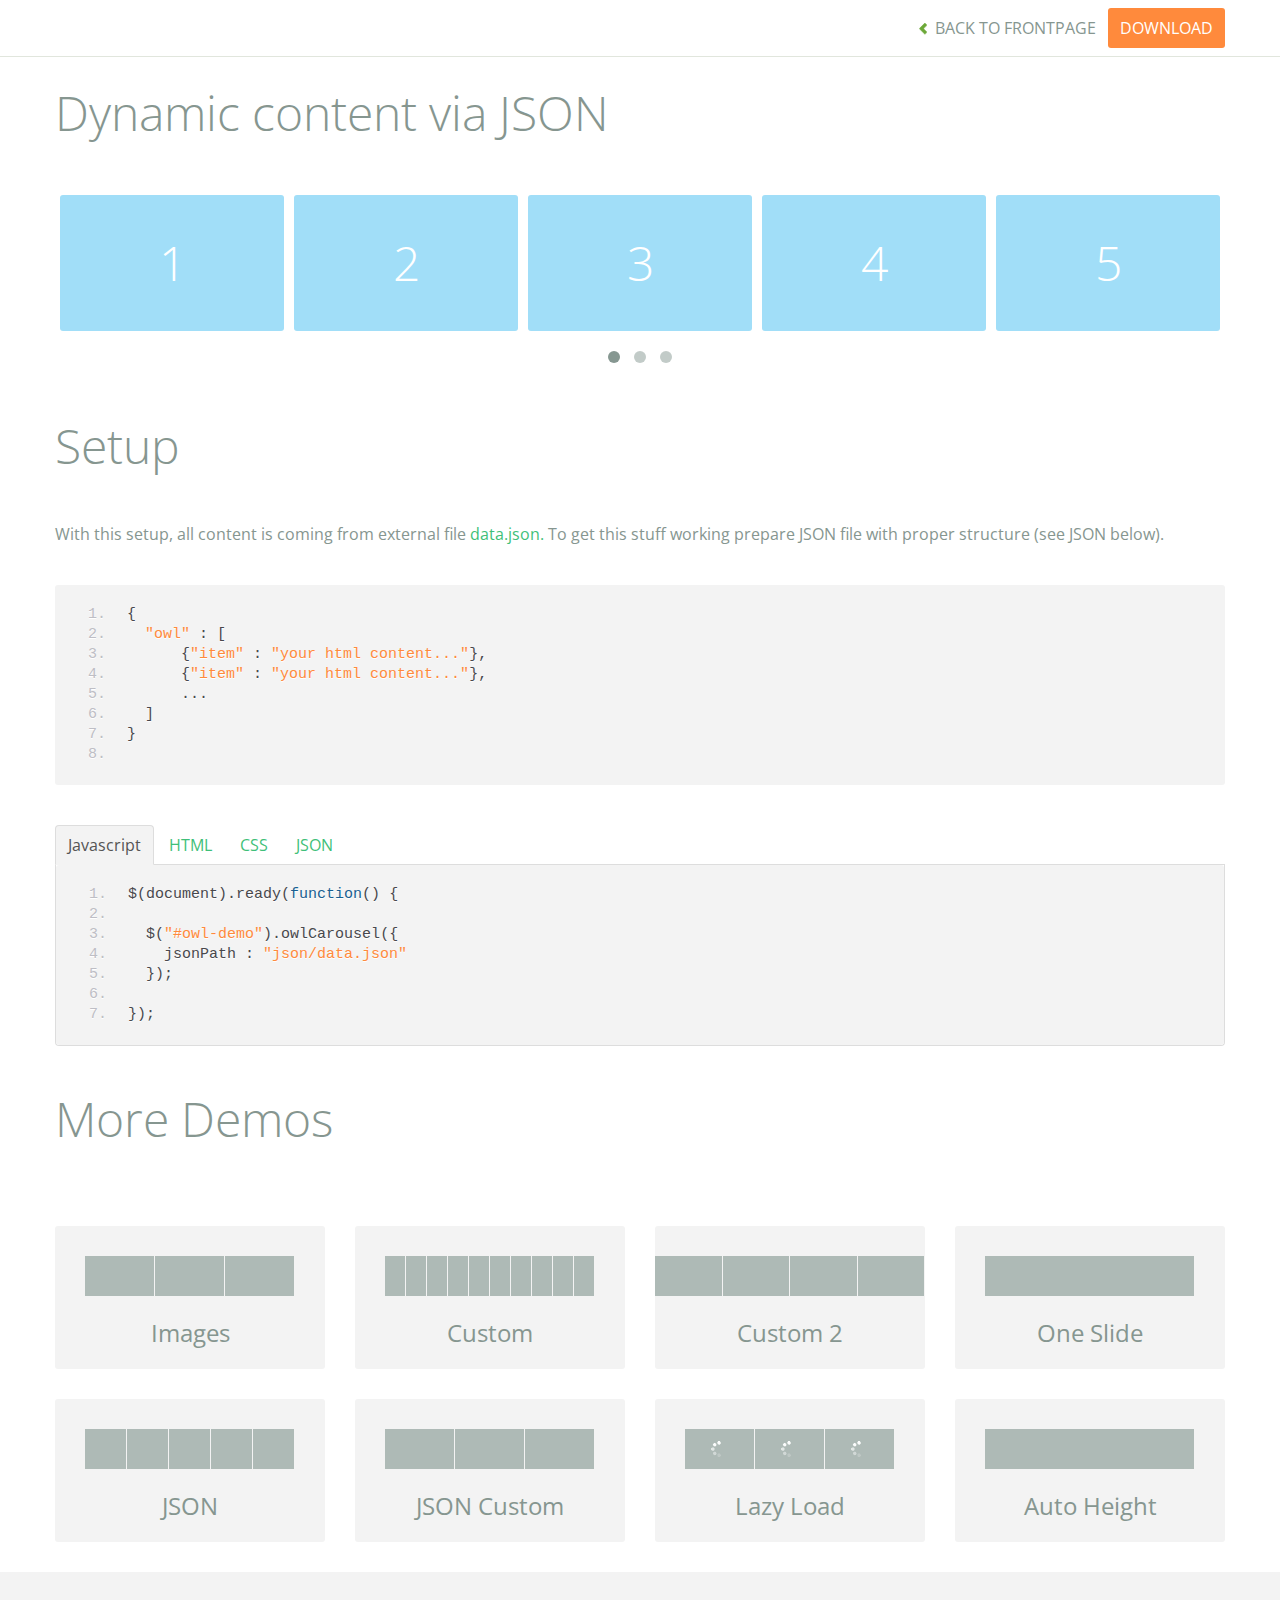
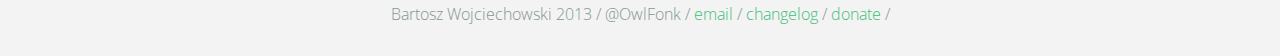
<file: Omgevingsboek/Scripts/owl.carousel/demos/json.html>
<!DOCTYPE html>
<html lang="en">
  <head>
    <meta charset="utf-8">
    <title>Owl Carousel - Dynamic content via JSON</title>
    <meta name="viewport" content="width=device-width, initial-scale=1.0">
    <meta name="description" content="jQuery Responsive Carousel - Owl Carusel">
    <meta name="author" content="Bartosz Wojciechowski">

    <link href='http://fonts.googleapis.com/css?family=Open+Sans:400italic,400,300,600,700' rel='stylesheet' type='text/css'>
    <link href="../assets/css/bootstrapTheme.css" rel="stylesheet">
    <link href="../assets/css/custom.css" rel="stylesheet">

    <!-- Owl Carousel Assets -->
    <link href="../owl-carousel/owl.carousel.css" rel="stylesheet">
    <link href="../owl-carousel/owl.theme.css" rel="stylesheet">

    <link href="../assets/js/google-code-prettify/prettify.css" rel="stylesheet">

    <!-- Le fav and touch icons -->
    <link rel="apple-touch-icon-precomposed" sizes="144x144" href="../assets/ico/apple-touch-icon-144-precomposed.png">
    <link rel="apple-touch-icon-precomposed" sizes="114x114" href="../assets/ico/apple-touch-icon-114-precomposed.png">
      <link rel="apple-touch-icon-precomposed" sizes="72x72" href="../assets/ico/apple-touch-icon-72-precomposed.png">
                    <link rel="apple-touch-icon-precomposed" href="../assets/ico/apple-touch-icon-57-precomposed.png">
                                   <link rel="shortcut icon" href="../assets/ico/favicon.png">
  </head>
  <body>

      <div id="top-nav" class="navbar navbar-fixed-top">
        <div class="navbar-inner">
          <div class="container">
            <button type="button" class="btn btn-navbar" data-toggle="collapse" data-target=".nav-collapse">
            <span class="icon-bar"></span>
            <span class="icon-bar"></span>
            <span class="icon-bar"></span>
          </button>
            <div class="nav-collapse collapse">
            <ul class="nav pull-right">
              <li><a href="../index.html"><i class="icon-chevron-left"></i> Back to Frontpage</a></li>
              <li><a href="../owl.carousel.zip" class="download download-on" data-spy="affix" data-offset-top="450">Download</a></li>
            </ul>
            <ul class="nav pull-left">
              
            </ul>
            </div>
          </div>
        </div>
      </div>
   
    <div id="title">
      <div class="container">
        <div class="row">
          <div class="span12">
            <h1>Dynamic content via JSON</h1>
          </div>
        </div>
      </div>
    </div>

      <div id="demo">
        <div class="container">
          <div class="row">
            <div class="span12">

              <div id="owl-demo" class="owl-carousel">
              </div>
            </div>
          </div>
        </div>

    </div>

    <div id="example-info">
      <div class="container">
        <div class="row">
          <div class="span12">
            <h1>Setup</h1>
            <p>With this setup, all content is coming from external file <a href="json/data.json">data.json.</a> To get this stuff working prepare JSON file with proper structure (see JSON below).</p>
            <pre class="pre-show prettyprint linenums">
{
  "owl" : [
      {"item" : "your html content..."},
      {"item" : "your html content..."},
      ...
  ]
}
            </pre>
            <ul class="nav nav-tabs" id="myTab">
              <li class="active"><a href="#javascript">Javascript</a></li>
              <li><a href="#HTML">HTML</a></li>
              <li><a href="#CSS">CSS</a></li>
              <li><a href="#JSON">JSON</a></li>
            </ul>
             
            <div class="tab-content">

              <div class="tab-pane active" id="javascript">
<pre class="pre-show prettyprint linenums">
$(document).ready(function() {

  $("#owl-demo").owlCarousel({
    jsonPath : "json/data.json" 
  });

});
</pre>  

              </div>

              <div class="tab-pane" id="HTML">
<pre class="pre-show prettyprint linenums">
&lt;div id="owl-demo" class="owl-carousel owl-theme"&gt;
&lt;/div&gt;
</pre>
              </div>

              <div class="tab-pane" id="CSS">
<pre class="pre-show prettyprint linenums">
#owl-demo .item{
  background: #a1def8;
  padding: 30px 0px;
  display: block;
  margin: 5px;
  color: #FFF;
  -webkit-border-radius: 3px;
  -moz-border-radius: 3px;
  border-radius: 3px;
  text-align: center;
}

</pre>
              </div>
              <div class="tab-pane" id="JSON">
<pre class="pre-show prettyprint linenums">
{
  "owl" : [
      {"item" : "&lt;span class='item'&gt;&lt;h1&gt;1&lt;/h1&gt;&lt;/span&gt;"},
      {"item" : "&lt;span class='item'&gt;&lt;h1&gt;2&lt;/h1&gt;&lt;/span&gt;"},
      {"item" : "&lt;span class='item'&gt;&lt;h1&gt;3&lt;/h1&gt;&lt;/span&gt;"},
      {"item" : "&lt;span class='item'&gt;&lt;h1&gt;4&lt;/h1&gt;&lt;/span&gt;"},
      {"item" : "&lt;span class='item'&gt;&lt;h1&gt;5&lt;/h1&gt;&lt;/span&gt;"},
      {"item" : "&lt;span class='item'&gt;&lt;h1&gt;6&lt;/h1&gt;&lt;/span&gt;"},
      {"item" : "&lt;span class='item'&gt;&lt;h1&gt;7&lt;/h1&gt;&lt;/span&gt;"},
      {"item" : "&lt;span class='item'&gt;&lt;h1&gt;8&lt;/h1&gt;&lt;/span&gt;"},
      {"item" : "&lt;span class='item'&gt;&lt;h1&gt;9&lt;/h1&gt;&lt;/span&gt;"},
      {"item" : "&lt;span class='item'&gt;&lt;h1&gt;10&lt;/h1&gt;&lt;/span&gt;"},
      {"item" : "&lt;span class='item'&gt;&lt;h1&gt;11&lt;/h1&gt;&lt;/span&gt;"},
      {"item" : "&lt;span class='item'&gt;&lt;h1&gt;12&lt;/h1&gt;&lt;/span&gt;"},
      {"item" : "&lt;span class='item'&gt;&lt;h1&gt;13&lt;/h1&gt;&lt;/span&gt;"},
      {"item" : "&lt;span class='item'&gt;&lt;h1&gt;14&lt;/h1&gt;&lt;/span&gt;"}
  ]
}
</pre>
</div>
            </div><!--End Tab Content-->

          </div>
        </div>
      </div>
    </div>

    <div id="more">
      <div class="container">

        <div class="row">
          <div class="span12">
            <h1>More Demos</h1>
          </div>
        </div>

        <div class="row demos-row">
          <div class="span3">
            <a href="images.html" class="demo-box">
              <div class="demo-wrapper demo-images clearfix">
                <div class="demo-slide"><div class="bg"></div></div>
                <div class="demo-slide"><div class="bg"></div></div>
                <div class="demo-slide"><div class="bg"></div></div>
              </div>
              <h3>Images</h3>
            </a>
          </div>

          <div class="span3">
            <a href="custom.html" class="demo-box">
              <div class="demo-wrapper demo-custom clearfix">
                <div class="demo-slide"><div class="bg"></div></div>
                <div class="demo-slide"><div class="bg"></div></div>
                <div class="demo-slide"><div class="bg"></div></div>
                <div class="demo-slide"><div class="bg"></div></div>
                <div class="demo-slide"><div class="bg"></div></div>
                <div class="demo-slide"><div class="bg"></div></div>
                <div class="demo-slide"><div class="bg"></div></div>
                <div class="demo-slide"><div class="bg"></div></div>
                <div class="demo-slide"><div class="bg"></div></div>
                <div class="demo-slide"><div class="bg"></div></div>
              </div>
              <h3>Custom</h3>
            </a>
          </div>

          <div class="span3">
            <a href="itemsCustom.html" class="demo-box">
              <div class="demo-wrapper demo-full clearfix">
                <div class="demo-slide"><div class="bg"></div></div>
                <div class="demo-slide"><div class="bg"></div></div>
                <div class="demo-slide"><div class="bg"></div></div>
                <div class="demo-slide"><div class="bg"></div></div>
              </div>
              <h3>Custom 2</h3>
            </a>
          </div>

          <div class="span3">
            <a href="one.html" class="demo-box">
              <div class="demo-wrapper demo-one clearfix">
                <div class="demo-slide"><div class="bg"></div></div>
              </div>
              <h3>One Slide</h3>
            </a>
          </div>

        </div>
        <div class="row demos-row">
          <div class="span3">
            <a href="json.html" class="demo-box">
              <div class="demo-wrapper demo-Json clearfix">
                <div class="demo-slide"><div class="bg"></div></div>
                <div class="demo-slide"><div class="bg"></div></div>
                <div class="demo-slide"><div class="bg"></div></div>
                <div class="demo-slide"><div class="bg"></div></div>
                <div class="demo-slide"><div class="bg"></div></div>
              </div>
              <h3>JSON</h3>
            </a>
          </div>

          <div class="span3">
            <a href="customJson.html" class="demo-box">
              <div class="demo-wrapper demo-Json-custom clearfix">
                <div class="demo-slide"><div class="bg"></div></div>
                <div class="demo-slide"><div class="bg"></div></div>
                <div class="demo-slide"><div class="bg"></div></div>
              </div>
              <h3>JSON Custom</h3>
            </a>
          </div>

          <div class="span3">
            <a href="lazyLoad.html" class="demo-box">
              <div class="demo-wrapper demo-lazy clearfix">
                <div class="demo-slide"><div class="bg"></div></div>
                <div class="demo-slide"><div class="bg"></div></div>
                <div class="demo-slide"><div class="bg"></div></div>
              </div>
              <h3>Lazy Load</h3>
            </a>
          </div>

          <div class="span3">
            <a href="autoHeight.html" class="demo-box">
              <div class="demo-wrapper demo-height clearfix">
                <div class="demo-slide"><div class="bg"></div></div>
              </div>
              <h3>Auto Height</h3>
            </a>
          </div>

        </div>
      </div>
    </div>


 
    <div id="footer">
      <div class="container">
        <div class="row">
          <div class="span12">
            <h5>Bartosz Wojciechowski 2013 / @OwlFonk / 
            <a href="mailto:owl@owlgraphic.com?subject=Hey Owl!">email</a> / 
            <a href="../changelog.html">changelog</a> /
            <a href="https://www.paypal.com/cgi-bin/webscr?cmd=_s-xclick&hosted_button_id=EFSGXZS7V2U9N">donate</a> / 
            <a href="https://twitter.com/share" class="twitter-share-button" data-url="http://owlgraphic.com/owlcarousel/" data-text="Awesome jQuery Owl Carousel Responsive Plugin" data-via="OwlFonk" data-count="none" data-hashtags="owlcarousel"></a>
            <script>
            var owldomain = window.location.hostname.indexOf("owlgraphic");
            if(owldomain !== -1){
              !function(d,s,id){var js,fjs=d.getElementsByTagName(s)[0],p=/^http:/.test(d.location)?'http':'https';if(!d.getElementById(id)){js=d.createElement(s);js.id=id;js.src=p+'://platform.twitter.com/widgets.js';fjs.parentNode.insertBefore(js,fjs);}}(document, 'script', 'twitter-wjs');
            }
            </script>
            </h5>
          </div>
        </div>
      </div>
    </div>


    <script src="../assets/js/jquery-1.9.1.min.js"></script> 
    <script src="../owl-carousel/owl.carousel.js"></script>


    <!-- Demo -->

    <style>
    #owl-demo .item{
        background: #a1def8;
        padding: 30px 0px;
        display: block;
        margin: 5px;
        color: #FFF;
        -webkit-border-radius: 3px;
        -moz-border-radius: 3px;
        border-radius: 3px;
        text-align: center;
    }
    </style>


    <script>
    $(document).ready(function() {

      $("#owl-demo").owlCarousel({
        jsonPath : "json/data.json"
      });

    });
    </script>


    <script src="../assets/js/bootstrap-collapse.js"></script>
    <script src="../assets/js/bootstrap-transition.js"></script>
    <script src="../assets/js/bootstrap-tab.js"></script>

    <script src="../assets/js/google-code-prettify/prettify.js"></script>
	  <script src="../assets/js/application.js"></script>

  </body>
</html>
</file>
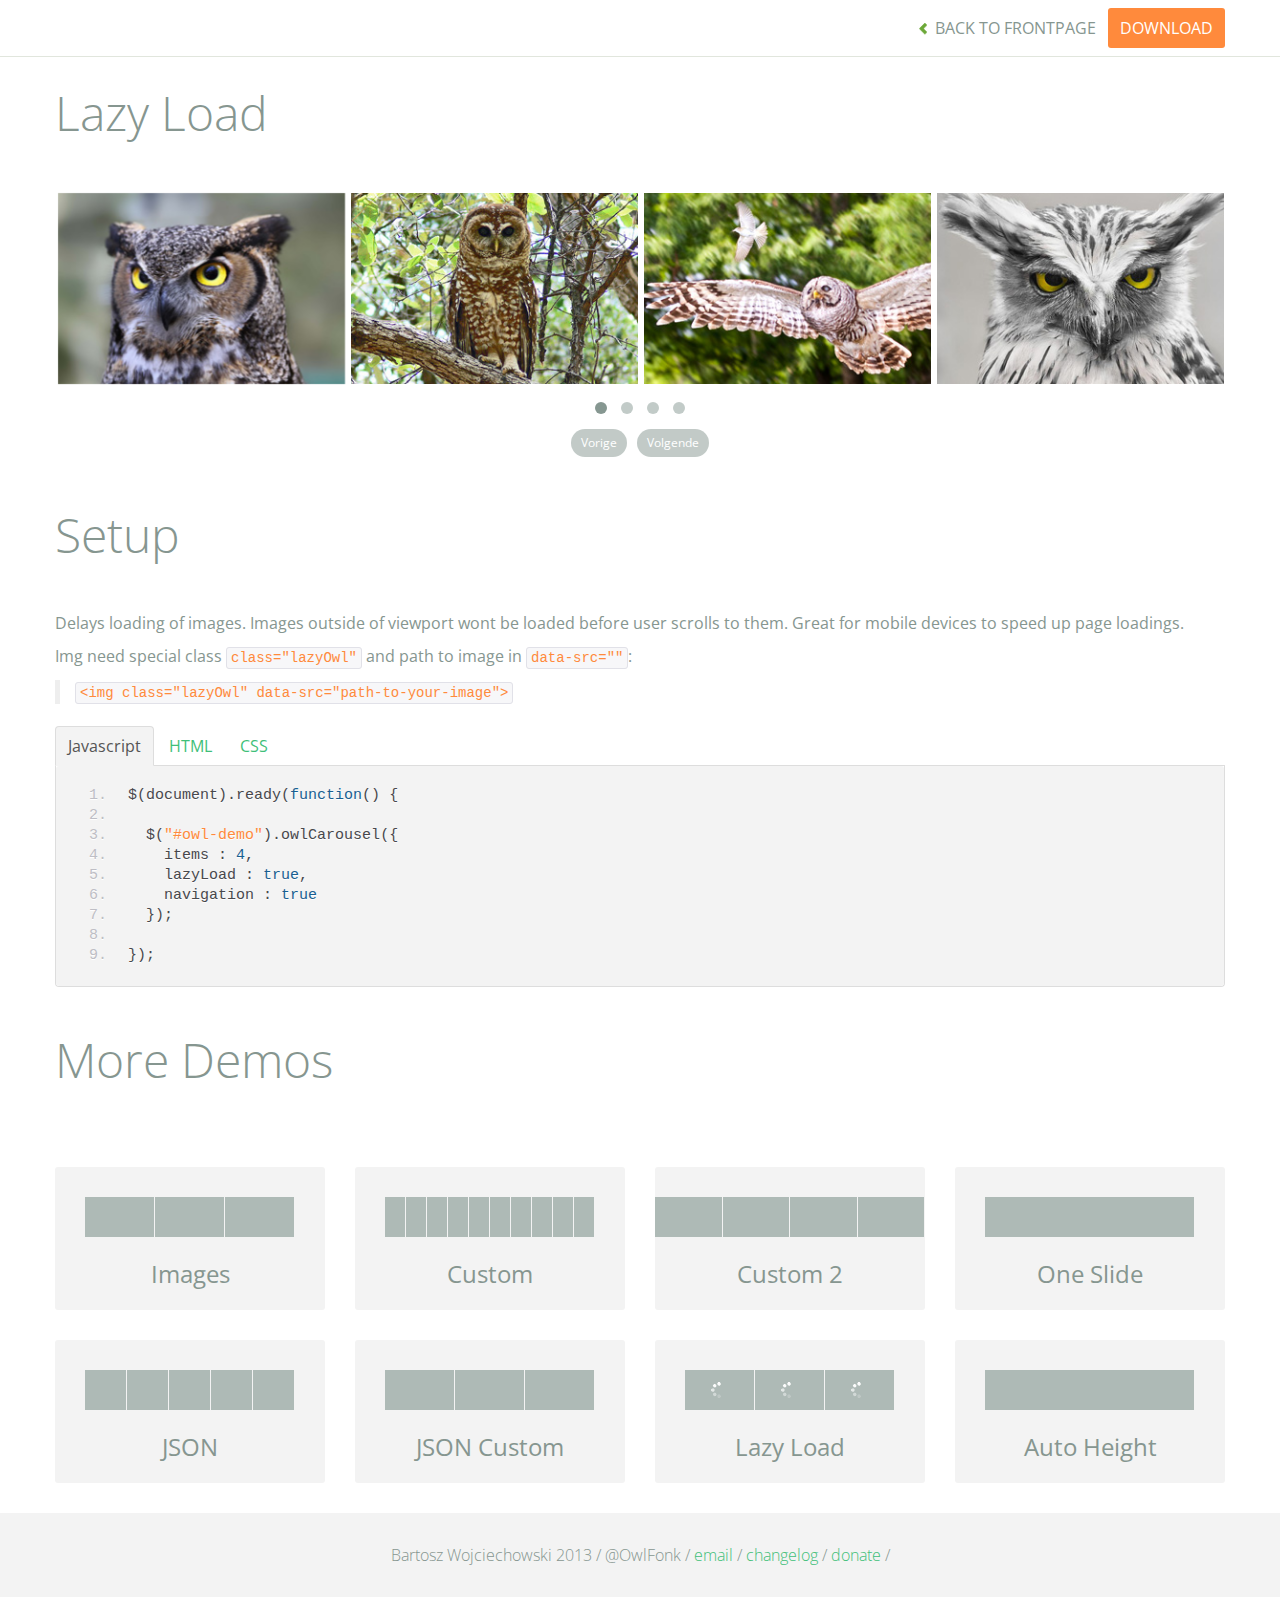
<file: Omgevingsboek/Scripts/owl.carousel/demos/lazyLoad.html>
<!DOCTYPE html>
<html lang="en">
  <head>
    <meta charset="utf-8">
    <title>Owl Carousel - Lazy Load</title>
    <meta name="viewport" content="width=device-width, initial-scale=1.0">
    <meta name="description" content="jQuery Responsive Carousel - Owl Carusel">
    <meta name="author" content="Bartosz Wojciechowski">
    
    <link href='http://fonts.googleapis.com/css?family=Open+Sans:400italic,400,300,600,700' rel='stylesheet' type='text/css'>
    <link href="../assets/css/bootstrapTheme.css" rel="stylesheet">
    <link href="../assets/css/custom.css" rel="stylesheet">

    <!-- Owl Carousel Assets -->
    <link href="../owl-carousel/owl.carousel.css" rel="stylesheet">
    <link href="../owl-carousel/owl.theme.css" rel="stylesheet">

    <!-- Prettify -->
    <link href="../assets/js/google-code-prettify/prettify.css" rel="stylesheet">
    

    <!-- Le fav and touch icons -->
    <link rel="apple-touch-icon-precomposed" sizes="144x144" href="../assets/ico/apple-touch-icon-144-precomposed.png">
    <link rel="apple-touch-icon-precomposed" sizes="114x114" href="../assets/ico/apple-touch-icon-114-precomposed.png">
      <link rel="apple-touch-icon-precomposed" sizes="72x72" href="../assets/ico/apple-touch-icon-72-precomposed.png">
                    <link rel="apple-touch-icon-precomposed" href="../assets/ico/apple-touch-icon-57-precomposed.png">
                                   <link rel="shortcut icon" href="../assets/ico/favicon.png">
  </head>
  <body>

      <div id="top-nav" class="navbar navbar-fixed-top">
        <div class="navbar-inner">
          <div class="container">
            <button type="button" class="btn btn-navbar" data-toggle="collapse" data-target=".nav-collapse">
            <span class="icon-bar"></span>
            <span class="icon-bar"></span>
            <span class="icon-bar"></span>
          </button>
            <div class="nav-collapse collapse">
            <ul class="nav pull-right">
              <li><a href="../index.html"><i class="icon-chevron-left"></i> Back to Frontpage</a></li>
              <li><a href="../owl.carousel.zip" class="download download-on" data-spy="affix" data-offset-top="450">Download</a></li>
            </ul>
            <ul class="nav pull-left">
              
            </ul>
            </div>
          </div>
        </div>
      </div>
   
    <div id="title">
      <div class="container">
        <div class="row">
          <div class="span12">
            <h1>Lazy Load</h1>
          </div>
        </div>
      </div>
    </div>

      <div id="demo">
        <div class="container">
          <div class="row">
            <div class="span12">

              <div id="owl-demo" class="owl-carousel">
                <div class="item"><img class="lazyOwl" data-src="assets/owl1.jpg" alt="Lazy Owl Image"></div>
                <div class="item"><img class="lazyOwl" data-src="assets/owl2.jpg" alt="Lazy Owl Image"></div>
                <div class="item"><img class="lazyOwl" data-src="assets/owl3.jpg" alt="Lazy Owl Image"></div>
                <div class="item"><img class="lazyOwl" data-src="assets/owl4.jpg" alt="Lazy Owl Image"></div>
                <div class="item"><img class="lazyOwl" data-src="assets/owl5.jpg" alt="Lazy Owl Image"></div>
                <div class="item"><img class="lazyOwl" data-src="assets/owl6.jpg" alt="Lazy Owl Image"></div>
                <div class="item"><img class="lazyOwl" data-src="assets/owl7.jpg" alt="Lazy Owl Image"></div>
                <div class="item"><img class="lazyOwl" data-src="assets/owl8.jpg" alt="Lazy Owl Image"></div>
                <div class="item"><img class="lazyOwl" data-src="assets/owl1.jpg" alt="Lazy Owl Image"></div>
                <div class="item"><img class="lazyOwl" data-src="assets/owl2.jpg" alt="Lazy Owl Image"></div>
                <div class="item"><img class="lazyOwl" data-src="assets/owl3.jpg" alt="Lazy Owl Image"></div>
                <div class="item"><img class="lazyOwl" data-src="assets/owl4.jpg" alt="Lazy Owl Image"></div>
                <div class="item"><img class="lazyOwl" data-src="assets/owl5.jpg" alt="Lazy Owl Image"></div>
                <div class="item"><img class="lazyOwl" data-src="assets/owl6.jpg" alt="Lazy Owl Image"></div>
                <div class="item"><img class="lazyOwl" data-src="assets/owl7.jpg" alt="Lazy Owl Image"></div>
                <div class="item"><img class="lazyOwl" data-src="assets/owl8.jpg" alt="Lazy Owl Image"></div>
              </div>

            </div>
          </div>
        </div>

    </div>

    <div id="example-info">
      <div class="container">
        <div class="row">
          <div class="span12">
            <h1>Setup</h1>
            <p>Delays loading of images. Images outside of viewport wont be loaded before user scrolls to them. Great for mobile devices to speed up page loadings.
            </p>
            <p>
              Img need special class <code>class="lazyOwl"</code> and path to image in <code>data-src=""</code>: 
              <blockquote><code>&lt;img class="lazyOwl" data-src="path-to-your-image"&gt;</code></blockquote>
              </p>
            <ul class="nav nav-tabs" id="myTab">
              <li class="active"><a href="#javascript">Javascript</a></li>
              <li><a href="#HTML">HTML</a></li>
              <li><a href="#CSS">CSS</a></li>
            </ul>
             
            <div class="tab-content">

              <div class="tab-pane active" id="javascript">
<pre class="pre-show prettyprint linenums">
$(document).ready(function() {

  $("#owl-demo").owlCarousel({
    items : 4,
    lazyLoad : true,
    navigation : true
  }); 

});
</pre> 
              </div>

              <div class="tab-pane" id="HTML">
<pre class="pre-show prettyprint linenums">
&lt;div id="owl-demo" class="owl-carousel"&gt;
  &lt;div class="item"&gt;&lt;img class="lazyOwl" data-src="assets/owl1.jpg" alt="Lazy Owl Image"&gt;&lt;/div&gt;
  &lt;div class="item"&gt;&lt;img class="lazyOwl" data-src="assets/owl2.jpg" alt="Lazy Owl Image"&gt;&lt;/div&gt;
  &lt;div class="item"&gt;&lt;img class="lazyOwl" data-src="assets/owl3.jpg" alt="Lazy Owl Image"&gt;&lt;/div&gt;
  &lt;div class="item"&gt;&lt;img class="lazyOwl" data-src="assets/owl4.jpg" alt="Lazy Owl Image"&gt;&lt;/div&gt;
  &lt;div class="item"&gt;&lt;img class="lazyOwl" data-src="assets/owl5.jpg" alt="Lazy Owl Image"&gt;&lt;/div&gt;
  &lt;div class="item"&gt;&lt;img class="lazyOwl" data-src="assets/owl6.jpg" alt="Lazy Owl Image"&gt;&lt;/div&gt;
  &lt;div class="item"&gt;&lt;img class="lazyOwl" data-src="assets/owl7.jpg" alt="Lazy Owl Image"&gt;&lt;/div&gt;
  &lt;div class="item"&gt;&lt;img class="lazyOwl" data-src="assets/owl8.jpg" alt="Lazy Owl Image"&gt;&lt;/div&gt;
  &lt;div class="item"&gt;&lt;img class="lazyOwl" data-src="assets/owl1.jpg" alt="Lazy Owl Image"&gt;&lt;/div&gt;
  &lt;div class="item"&gt;&lt;img class="lazyOwl" data-src="assets/owl2.jpg" alt="Lazy Owl Image"&gt;&lt;/div&gt;
  &lt;div class="item"&gt;&lt;img class="lazyOwl" data-src="assets/owl3.jpg" alt="Lazy Owl Image"&gt;&lt;/div&gt;
  &lt;div class="item"&gt;&lt;img class="lazyOwl" data-src="assets/owl4.jpg" alt="Lazy Owl Image"&gt;&lt;/div&gt;
  &lt;div class="item"&gt;&lt;img class="lazyOwl" data-src="assets/owl5.jpg" alt="Lazy Owl Image"&gt;&lt;/div&gt;
  &lt;div class="item"&gt;&lt;img class="lazyOwl" data-src="assets/owl6.jpg" alt="Lazy Owl Image"&gt;&lt;/div&gt;
  &lt;div class="item"&gt;&lt;img class="lazyOwl" data-src="assets/owl7.jpg" alt="Lazy Owl Image"&gt;&lt;/div&gt;
  &lt;div class="item"&gt;&lt;img class="lazyOwl" data-src="assets/owl8.jpg" alt="Lazy Owl Image"&gt;&lt;/div&gt;
&lt;/div&gt;
</pre>
              </div>

              <div class="tab-pane" id="CSS">
<pre class="pre-show prettyprint linenums">
#owl-demo .item{
  margin: 3px;
}
#owl-demo .item img{
  display: block;
  width: 100%;
  height: auto;
}
</pre>
</div>
            </div><!--End Tab Content-->

          </div>
        </div>
      </div>
    </div>

    <div id="more">
      <div class="container">

        <div class="row">
          <div class="span12">
            <h1>More Demos</h1>
          </div>
        </div>

        <div class="row demos-row">
          <div class="span3">
            <a href="images.html" class="demo-box">
              <div class="demo-wrapper demo-images clearfix">
                <div class="demo-slide"><div class="bg"></div></div>
                <div class="demo-slide"><div class="bg"></div></div>
                <div class="demo-slide"><div class="bg"></div></div>
              </div>
              <h3>Images</h3>
            </a>
          </div>

          <div class="span3">
            <a href="custom.html" class="demo-box">
              <div class="demo-wrapper demo-custom clearfix">
                <div class="demo-slide"><div class="bg"></div></div>
                <div class="demo-slide"><div class="bg"></div></div>
                <div class="demo-slide"><div class="bg"></div></div>
                <div class="demo-slide"><div class="bg"></div></div>
                <div class="demo-slide"><div class="bg"></div></div>
                <div class="demo-slide"><div class="bg"></div></div>
                <div class="demo-slide"><div class="bg"></div></div>
                <div class="demo-slide"><div class="bg"></div></div>
                <div class="demo-slide"><div class="bg"></div></div>
                <div class="demo-slide"><div class="bg"></div></div>
              </div>
              <h3>Custom</h3>
            </a>
          </div>

          <div class="span3">
            <a href="itemsCustom.html" class="demo-box">
              <div class="demo-wrapper demo-full clearfix">
                <div class="demo-slide"><div class="bg"></div></div>
                <div class="demo-slide"><div class="bg"></div></div>
                <div class="demo-slide"><div class="bg"></div></div>
                <div class="demo-slide"><div class="bg"></div></div>
              </div>
              <h3>Custom 2</h3>
            </a>
          </div>

          <div class="span3">
            <a href="one.html" class="demo-box">
              <div class="demo-wrapper demo-one clearfix">
                <div class="demo-slide"><div class="bg"></div></div>
              </div>
              <h3>One Slide</h3>
            </a>
          </div>

        </div>
        <div class="row demos-row">
          <div class="span3">
            <a href="json.html" class="demo-box">
              <div class="demo-wrapper demo-Json clearfix">
                <div class="demo-slide"><div class="bg"></div></div>
                <div class="demo-slide"><div class="bg"></div></div>
                <div class="demo-slide"><div class="bg"></div></div>
                <div class="demo-slide"><div class="bg"></div></div>
                <div class="demo-slide"><div class="bg"></div></div>
              </div>
              <h3>JSON</h3>
            </a>
          </div>

          <div class="span3">
            <a href="customJson.html" class="demo-box">
              <div class="demo-wrapper demo-Json-custom clearfix">
                <div class="demo-slide"><div class="bg"></div></div>
                <div class="demo-slide"><div class="bg"></div></div>
                <div class="demo-slide"><div class="bg"></div></div>
              </div>
              <h3>JSON Custom</h3>
            </a>
          </div>

          <div class="span3">
            <a href="lazyLoad.html" class="demo-box">
              <div class="demo-wrapper demo-lazy clearfix">
                <div class="demo-slide"><div class="bg"></div></div>
                <div class="demo-slide"><div class="bg"></div></div>
                <div class="demo-slide"><div class="bg"></div></div>
              </div>
              <h3>Lazy Load</h3>
            </a>
          </div>

          <div class="span3">
            <a href="autoHeight.html" class="demo-box">
              <div class="demo-wrapper demo-height clearfix">
                <div class="demo-slide"><div class="bg"></div></div>
              </div>
              <h3>Auto Height</h3>
            </a>
          </div>

        </div>
      </div>
    </div>    

    <div id="footer">
      <div class="container">
        <div class="row">
          <div class="span12">
            <h5>Bartosz Wojciechowski 2013 / @OwlFonk / 
            <a href="mailto:owl@owlgraphic.com?subject=Hey Owl!">email</a> / 
            <a href="../changelog.html">changelog</a> /
            <a href="https://www.paypal.com/cgi-bin/webscr?cmd=_s-xclick&hosted_button_id=EFSGXZS7V2U9N">donate</a> / 
            <a href="https://twitter.com/share" class="twitter-share-button" data-url="http://owlgraphic.com/owlcarousel/" data-text="Awesome jQuery Owl Carousel Responsive Plugin" data-via="OwlFonk" data-count="none" data-hashtags="owlcarousel"></a>
            <script>
            var owldomain = window.location.hostname.indexOf("owlgraphic");
            if(owldomain !== -1){
              !function(d,s,id){var js,fjs=d.getElementsByTagName(s)[0],p=/^http:/.test(d.location)?'http':'https';if(!d.getElementById(id)){js=d.createElement(s);js.id=id;js.src=p+'://platform.twitter.com/widgets.js';fjs.parentNode.insertBefore(js,fjs);}}(document, 'script', 'twitter-wjs');
            }
            </script>
            </h5>
          </div>
        </div>
      </div>
    </div>


    <script src="../assets/js/jquery-1.9.1.min.js"></script> 
    <script src="../owl-carousel/owl.carousel.js"></script>


    <!-- Demo -->

    <style>
    #owl-demo .item{
        margin: 3px;
    }
    #owl-demo .item img{
        display: block;
        width: 100%;
        height: auto;
    }
    </style>


    <script>
    $(document).ready(function() {

      $("#owl-demo").owlCarousel({
        items : 4,
        lazyLoad : true,
        navigation : true
      });

    });
    </script>


    <script src="../assets/js/bootstrap-collapse.js"></script>
    <script src="../assets/js/bootstrap-transition.js"></script>
    <script src="../assets/js/bootstrap-tab.js"></script>

    <script src="../assets/js/google-code-prettify/prettify.js"></script>
	  <script src="../assets/js/application.js"></script>

  </body>
</html>
</file>
<file: Omgevingsboek/Scripts/owl.carousel/assets/js/google-code-prettify/prettify.css>
.com { color: #93a1a1; }
.lit { color: #195f91; }
.pun, .opn, .clo { color: #93a1a1; }
.fun { color: #dc322f; }
.str, .atv { color: #ff8a3c; }
.kwd, .prettyprint .tag { color: #195f91; }
.typ, .atn, .dec, .var { color: #3fbf79; }
.pln { color: #48484c; }
.pun{ color:#48484c; }
pre.prettyprint {
  padding: 20px;
  background-color: #f3f3f3;
  border: 0px solid #e1e1e8;
}


/* Specify class=linenums on a pre to get line numbering */
ol.linenums {
  margin: 0 0 0 40px; /* IE indents via margin-left */
}
ol.linenums li {
  padding-left: 12px;
  color: #bebec5;
  line-height: 20px;
  text-shadow: 0 1px 0 #fff;
}
</file>
<file: Omgevingsboek/Scripts/owl.carousel/assets/css/custom.css>
/* Owl Carousel Bootstrap Custom CSS */

/* Header Navigation */
#top-nav{
	border-bottom: 1px solid #e1e6dd;
	background: #FFF;
	-webkit-transform: translateZ(0)

}
#top-nav.navbar{
	margin-bottom: 0px;

}
#top-nav.navbar .nav{
	margin: 8px 0px;
}
	
#top-nav.navbar .nav > li > a {
	padding: 6px 12px;
	margin: 0px;
	text-transform: uppercase;
	font-weight: 400;

	-webkit-transition: background-color 200ms ease;
	-moz-transition: background-color 200ms ease;
	-o-transition: background-color 200ms ease;
	transition: background-color 200ms ease;
}
#top-nav.navbar .nav > li > a.download{
	-webkit-border-radius: 3px;
	-moz-border-radius: 3px;
	border-radius: 3px;
}

#top-nav.navbar .nav > li > a.download-on{
	background-color: #ff8a3c;
	color: #ffffff;
}
#top-nav.navbar .nav > li > a.download-on:hover{
	color: #ffffff;
	background-color: #ff7920;
}
.btn-navbar span.icon-bar{
	margin-top: 0px;
}

/* Header  */

#header{
	background: #f1f1f1;
	padding: 100px 0 100px;
}
#header h1{
	color: #7fc242;
	margin-bottom: 10px;
	margin-top: 40px;
}
#header h3{
	margin-bottom: 30px;
	width: 400px;
}
#header .btn-success {
	padding: 15px 30px;
	margin-bottom: 5px;
}
#header .logo{
	display: block;
	margin-top:60px;
	float: right
}
img.arrow-down{
	margin: 0 auto;
	display: block;
}
h1{
	margin-top: 80px;
}

pre.pre-show{
	margin: 40px 0px;

}
.tab-content pre.pre-show{
	margin: 0px 0px 0px 0px;
}
.nav-tabs{
	margin-top: 20px;
	margin-bottom: 0px;
	
}
.tab-content{
	border-left: 1px solid #ddd;
	border-right: 1px solid #ddd;
	border-bottom: 1px solid #ddd;
	-webkit-border-radius: 0px 0px 4px 4px;
	-moz-border-radius: 0px 0px 4px 4px;
	border-radius: 0px 0px 4px 4px;
	
}
/* Content */
.table th, .table td {
padding: 8px 12px;
}

/* Footer */

#footer{
	padding: 20px 0px;
	background: #f3f3f3;
	text-align: center
}
.twitter-share-button{
	top: 4px;
	position: relative;
}

/* Demo Slides */

#owl-example .item{
	padding: 30px 0px;
	margin: 10px;
	color: #FFF;
	-webkit-border-radius: 3px;
	-moz-border-radius: 3px;
	border-radius: 3px;
	text-align: center;
}
#owl-example .item img{
	width: auto;
	margin: 0 auto;
	display: block;
}
#owl-example .item h3{
	font-size: 28px;
	font-weight: 300;
	margin: 25px 0 0;
}
#owl-example .item h4{
	margin: 5px 0 0;
	font-size: 18px;
}
.item h1{
	margin: inherit;
}

.orange{
	background: #ff8a3c;
}
.darkCyan{
	background: #42bdc2;
}
.forestGreen{
	background: #7fc242;
}
.yellow {
	background: #ffd800;
}
.dodgerBlue {
	background: #388bd1;
}
.skyBlue {
	background: #a1def8;
}
.zombieGreen {
	background: #3fbf79;
}
.violet {
	background: #db6ac5;
}
.yellowLight {
	background: #fee664;
}
.steelGray {
	background: #cad3d0;
}

/* More Demo Box */

#example-info h1,
#more h1{
	margin-top: 40px;
}
.demos-row{
	margin-top: 30px;
	margin-bottom: 30px;
}
.demo-page{
	margin-top: 0px;
	margin-bottom: 100px;
}
.demo-box{
	display: block;
	background: #f3f3f3;
	text-align: center;
	font-size: 18px;
	-webkit-border-radius: 3px;
	-moz-border-radius: 3px;
	border-radius: 3px;
}
.demo-box h3{
	padding-bottom:20px;
	margin: 0px;
	color: #869690;
}
.demo-box:hover{
	text-decoration: none;
}
.demo-wrapper{
	padding: 30px 0px 20px 0px;
	padding-left: 30px;
	padding-right: 30px;
}
.demo-slide {
	float: left;
}
.demo-slide .bg{
	background: #aebab6;
	margin-right: 1px;
	height: 100%;
}
.demo-box:hover .demo-slide .bg{
	background: #7fc242;
}
/* Images */
.demo-images .demo-slide{
	height: 40px;
	width: 33.3333333%;
}

/* Full */
.demo-full {
	padding-left: 0px;
	padding-right: 0px;
}
.demo-full .demo-slide{
	height: 40px;
	width: 25%;
}

/* Custom */
.demo-custom .demo-slide{
	height: 40px;
	width: 10%;
}
/* One */
.demo-one .demo-slide{
	height: 40px;
	width: 100%;
}

/* json */

.demo-Json .demo-slide {
	height: 40px;
	width: 20%;
}
.demo-Json-custom .demo-slide{
	height: 40px;
	width: 33.3333333%;
}
/* loading icon */

.demo-lazy .demo-slide{
	height: 40px;
	width: 33.3333333%;
}
.demo-lazy .demo-slide .bg{
background: url('../img/AjaxLoader.gif') no-repeat center center #aebab6;
}

/* Auto Height */
.demo-height .demo-slide{
	height: 40px;
	width: 100%;
}

/* Changelog  */
#changelog{
	margin-bottom: 40px;
}
#changelog .label{
	margin-bottom:10px;
}
#changelog .log{
	margin-bottom: 30px;
	padding-bottom: 30px;
	border-bottom: 1px solid #e1e6dd;
}
/* Faq */
#faq dt {
	line-height: 26px;
}
#faq dd{
	line-height: 22px;
	margin-bottom: 20px;
}



/* Responsive Stuff */


@media (max-width: 979px) {
	.navbar-fixed-top .navbar-inner, .navbar-fixed-bottom .navbar-inner {
	padding: 0px;
	}
	.navbar-fixed-top, .navbar-fixed-bottom {
	position: fixed;
	}
}
@media (max-width: 768px) {
	.navbar.navbar-fixed-top{
		position: static;
	}
	.btn.btn-navbar{
		margin: 9px 20px 9px 8px;
		padding: 10px 10px;
	}
	.nav-collapse .nav > li{
		border-top: 1px solid #e1e6dd;
		text-align: center
	}
	#header .logo{
		margin-top:40px;
		margin: 20px auto 0px;
		float: none;
		height: 150px;
	}
	#header {
		text-align: center;
		padding: 60px 0px 30px;
	}
	#header h1{
		margin: 10px 0;
	}
	#header h3{
	margin-bottom: 10px;
	width: auto;
	padding: 0px 20px;
	}
	h1 {
		font-size: 38px;
		margin: 20px 0;
	}
	h2 {
		font-size: 24px;
	}
	h3 {
		font-size: 20px;
	}
	h4 {
		font-size: 16px;
	}
	h5 {
		font-size: 13px;
	}
	h6 {
		font-size: 12px;
	}

}


@media (max-width: 480px) {
	.navbar-fixed-top, .navbar-fixed-bottom {
	position: static;
	}
	#header {
		text-align: center;
		padding: 20px 0px 20px;
	}
	#header .logo{
		margin-top:0px;
	}

}

/*
NO MORE TABLES!! ;)
*/
@media (max-width: 767px) {

	.hp-table table, .hp-table thead, .hp-table .hp-table tbody, .hp-table th, .hp-table td, .hp-table tr { 
		display: block; 
	}
	.hp-table thead tr { 
		display: none;
	}
	.hp-table tr { border: 0px solid #ccc; margin-bottom: 10px; }
	
	.hp-table td:before { 
		top: 6px;
		left: 6px;
		width: 45%; 
		padding-right: 10px; 
		white-space: nowrap;
	}

	.hp-table td:nth-of-type(2):before { 
		content: "Default:";
		font-weight: bold;
	}
	.hp-table td:nth-of-type(3):before { 
		content: "Type:";
		font-weight: bold;
	}
	.hp-table td:nth-of-type(4):before { 
		content: "Description:";
		font-weight: bold;
	}
}
</file>
